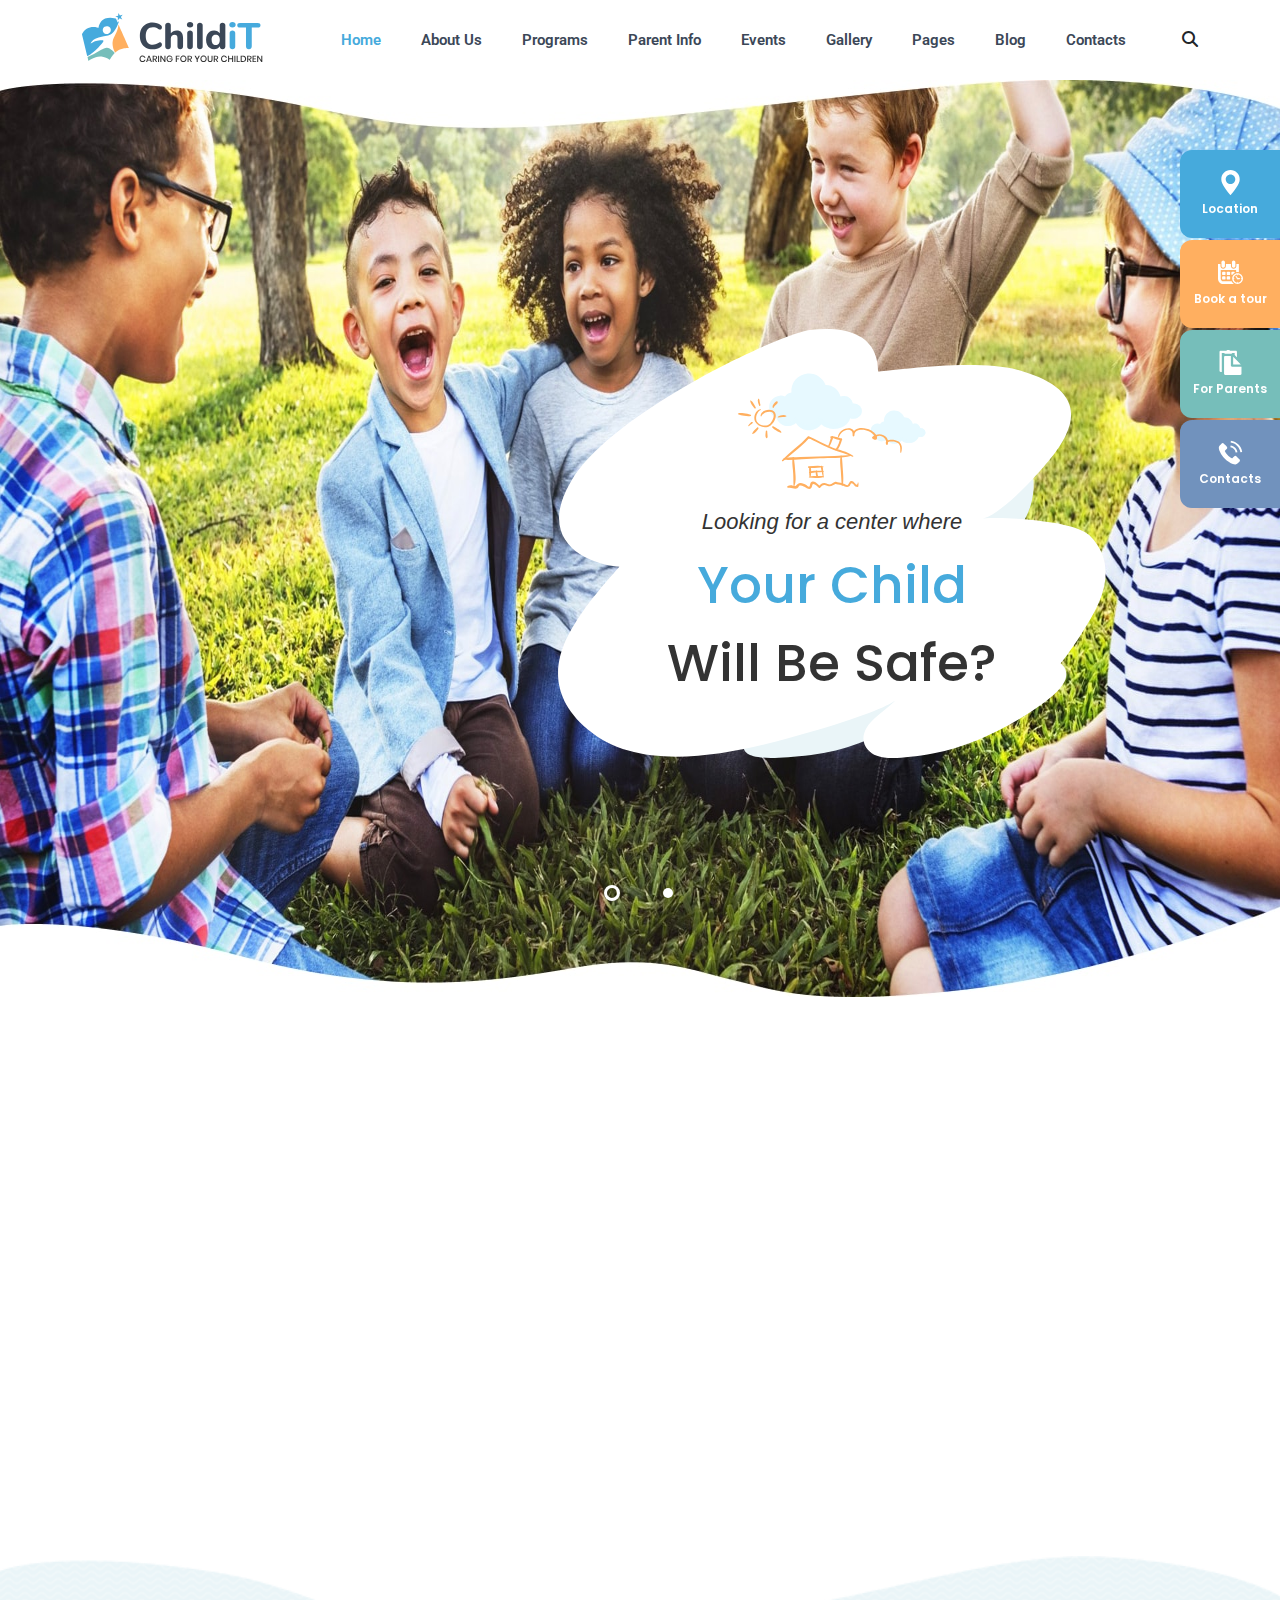
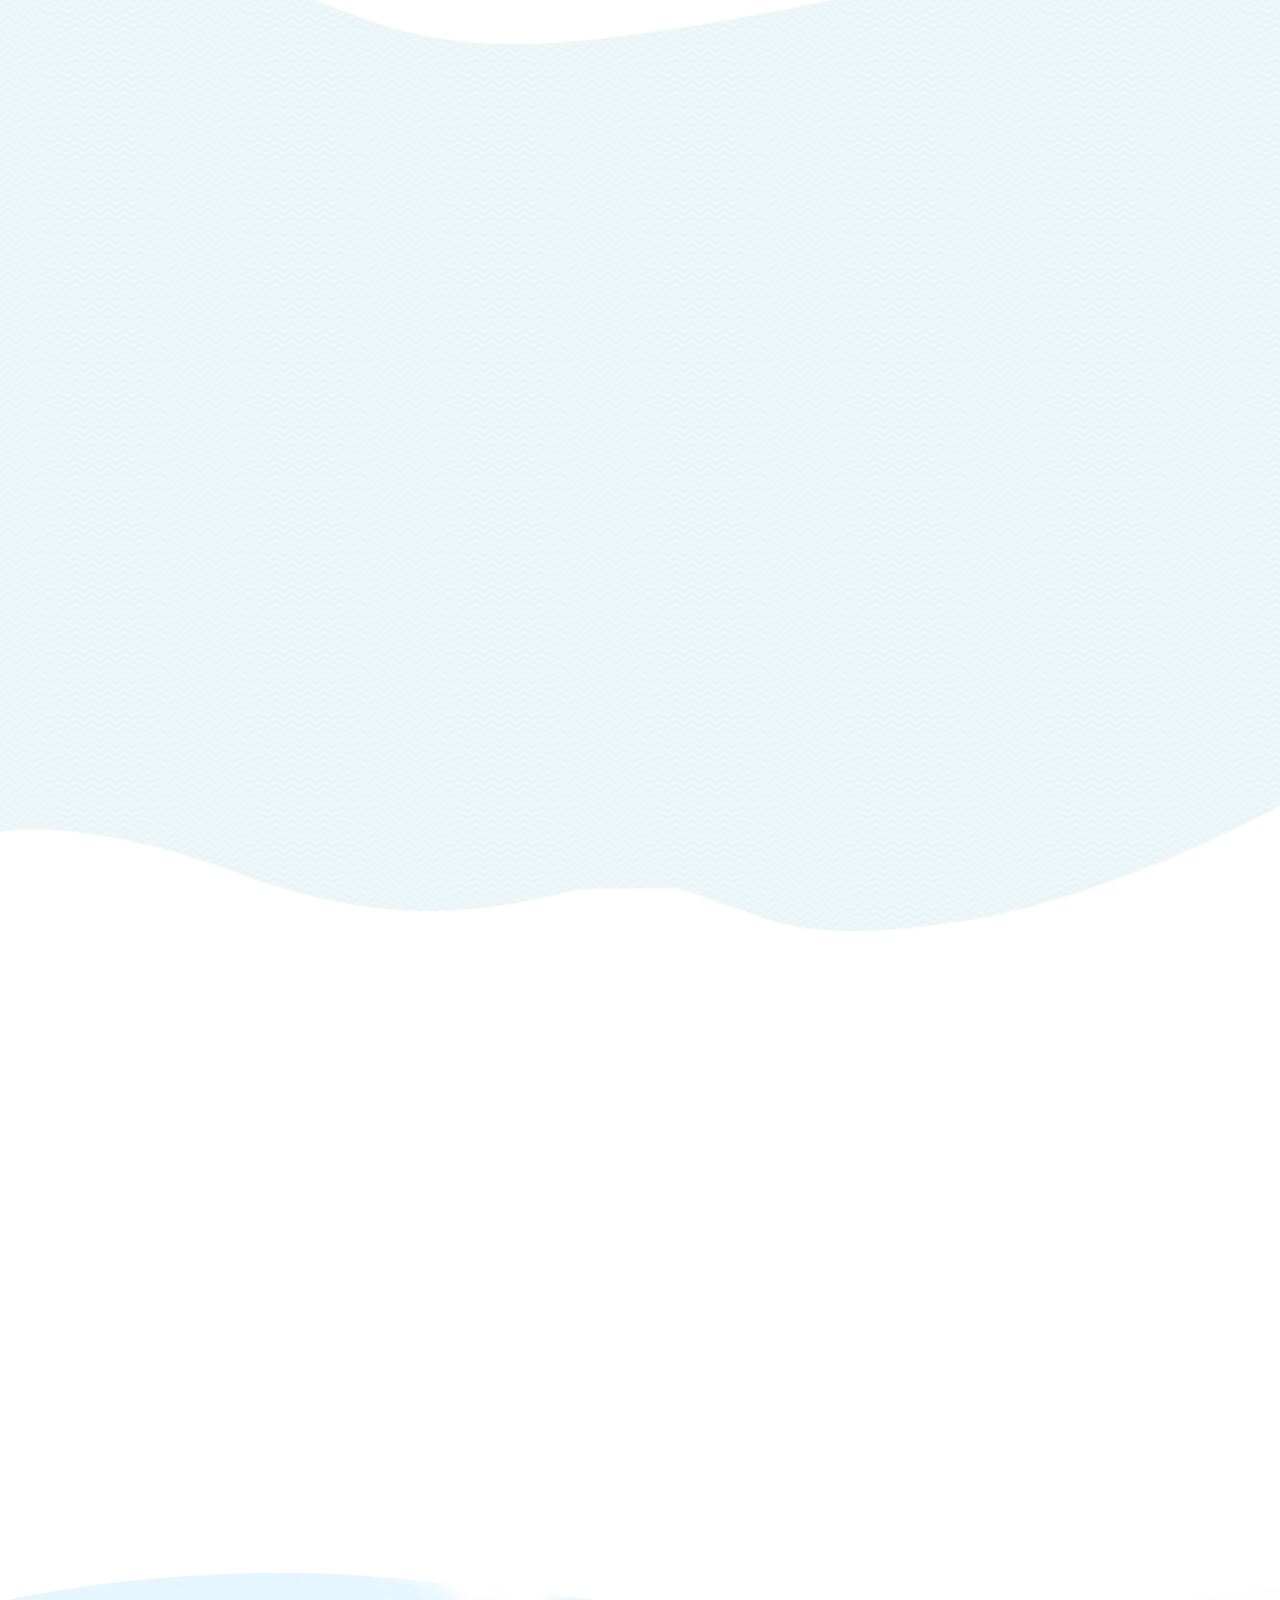
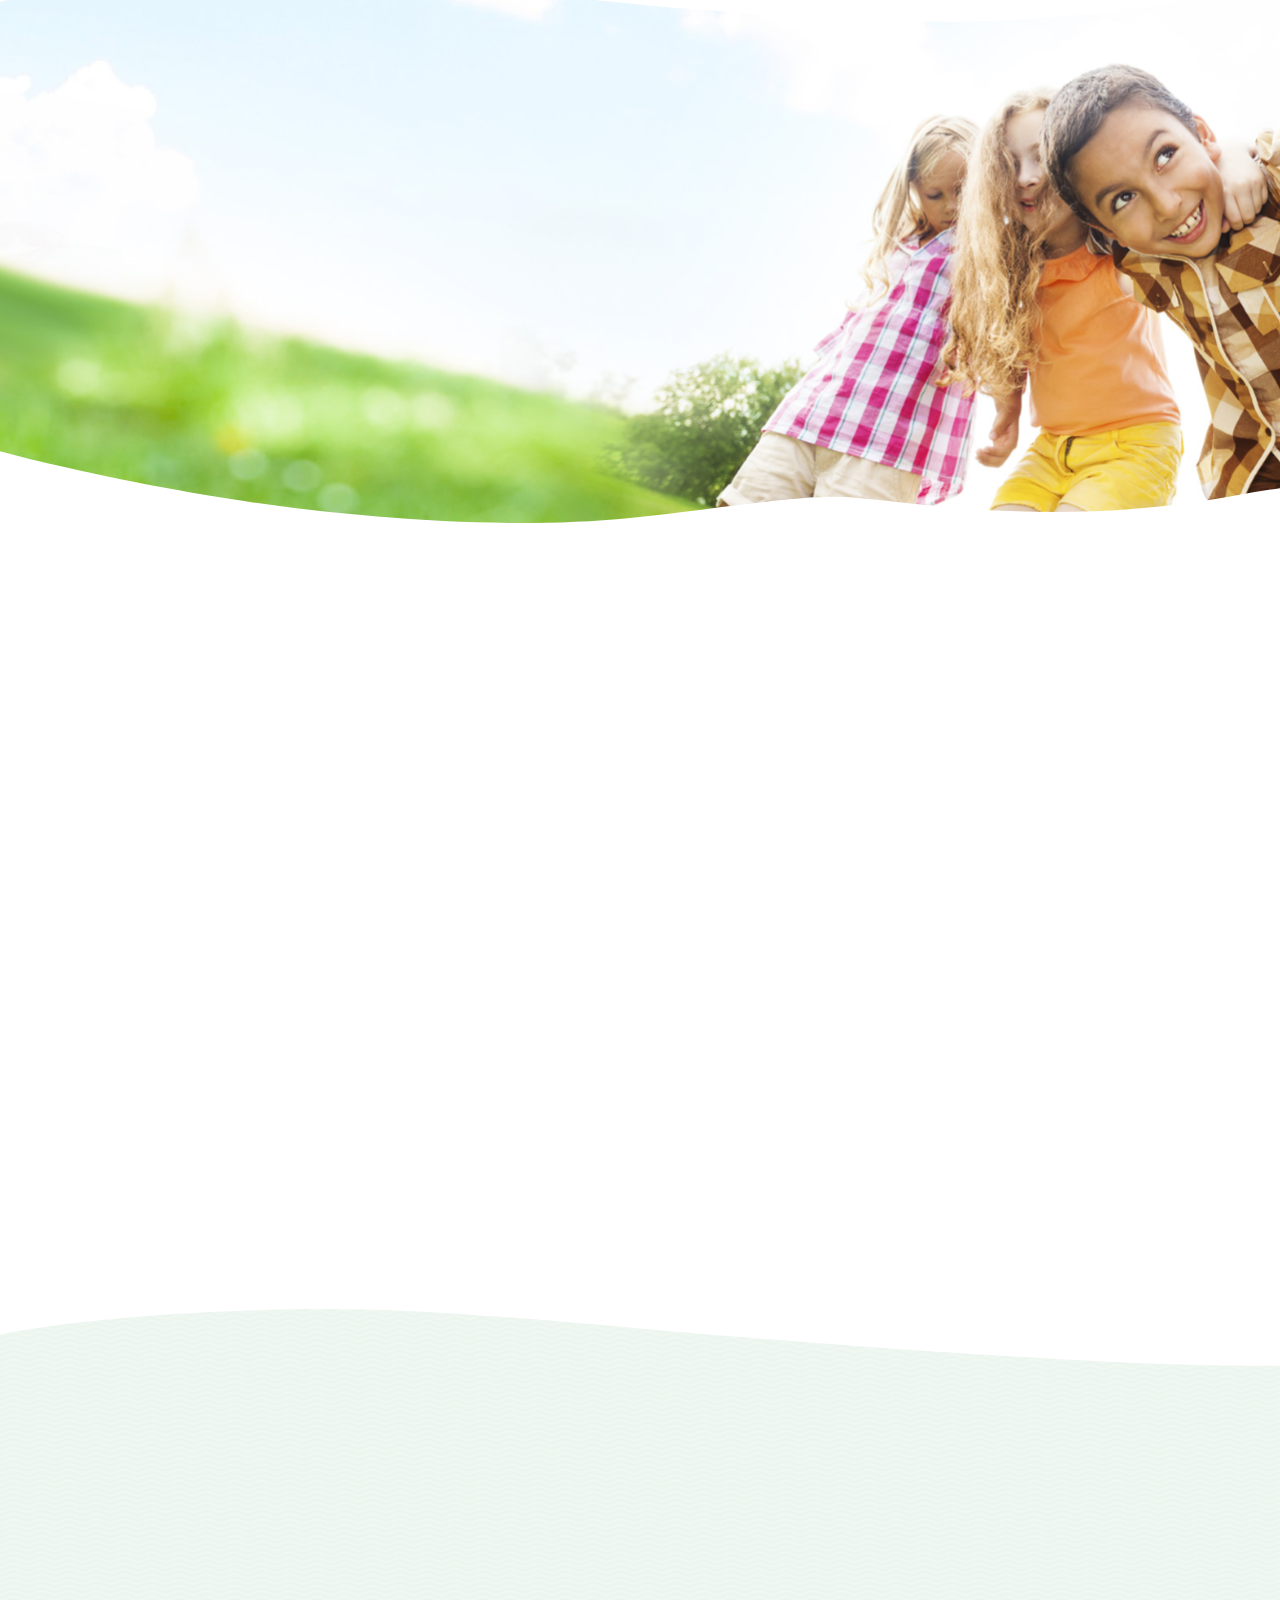
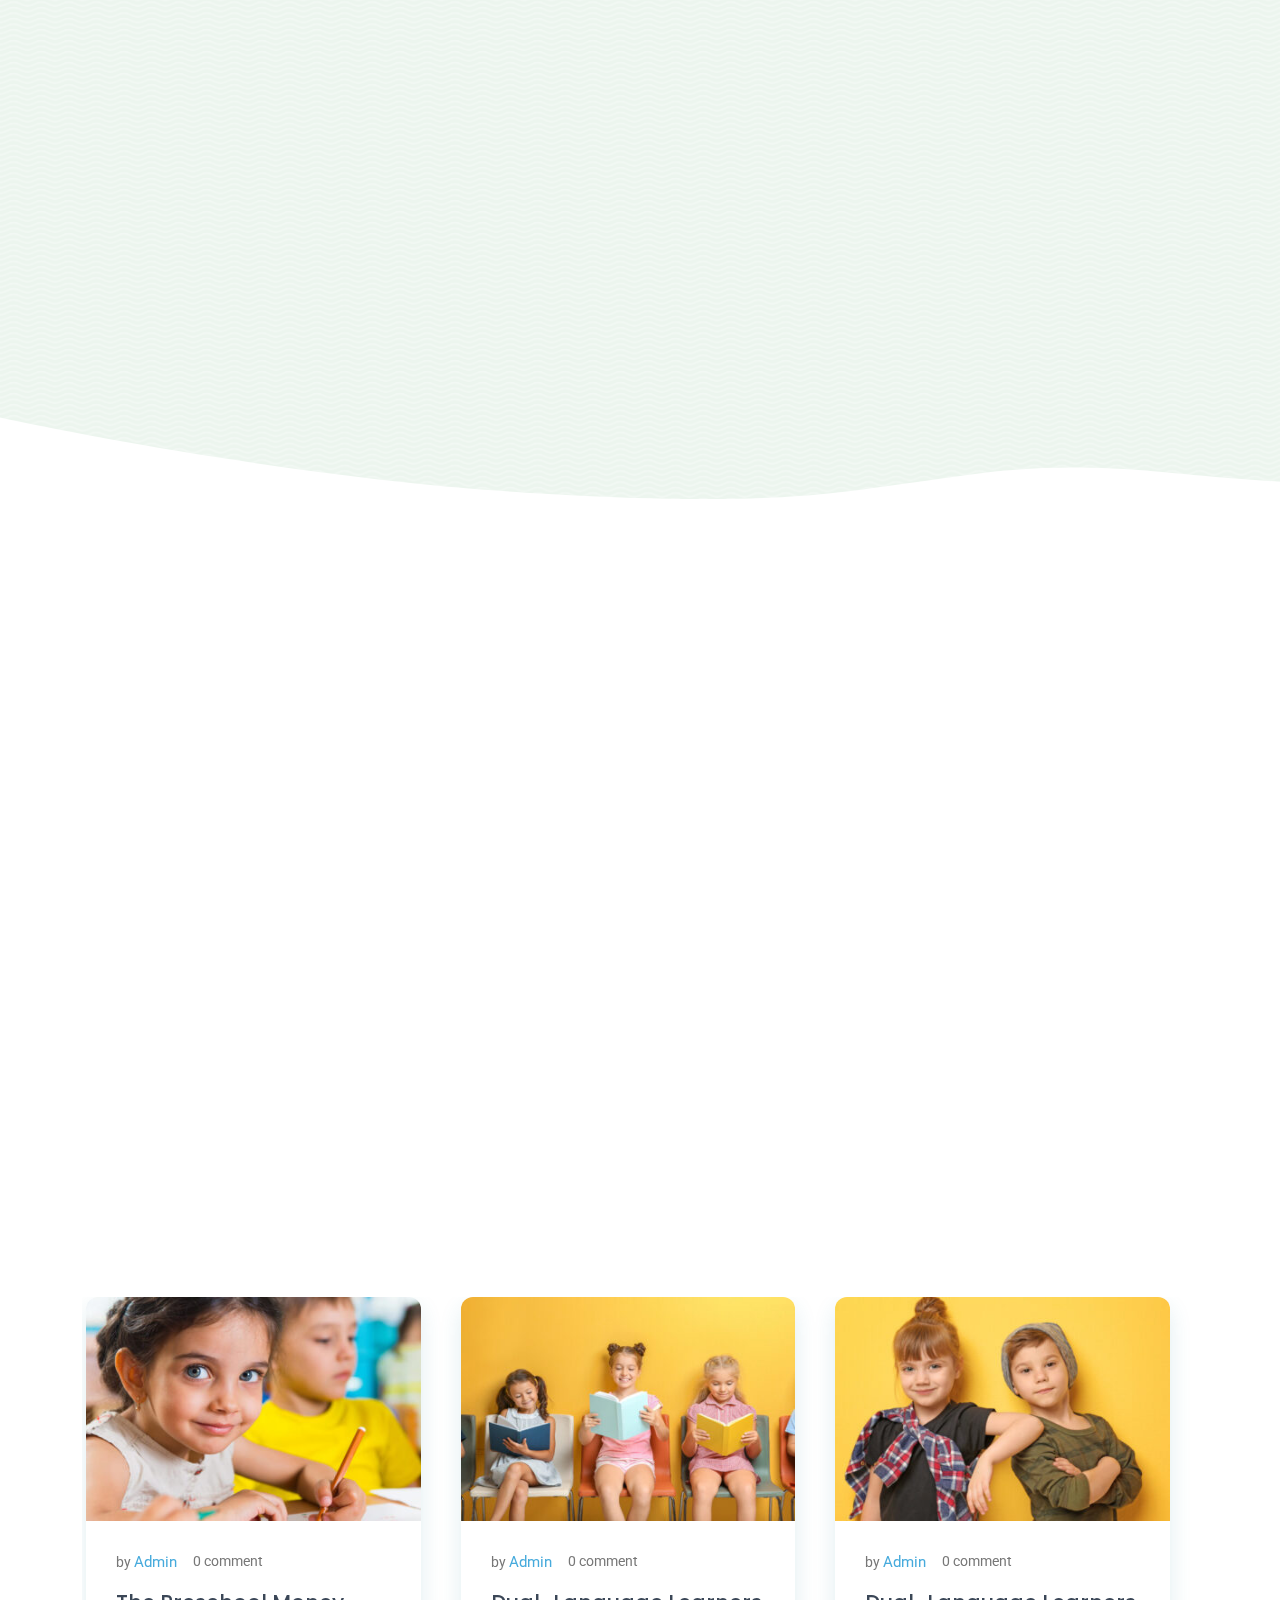
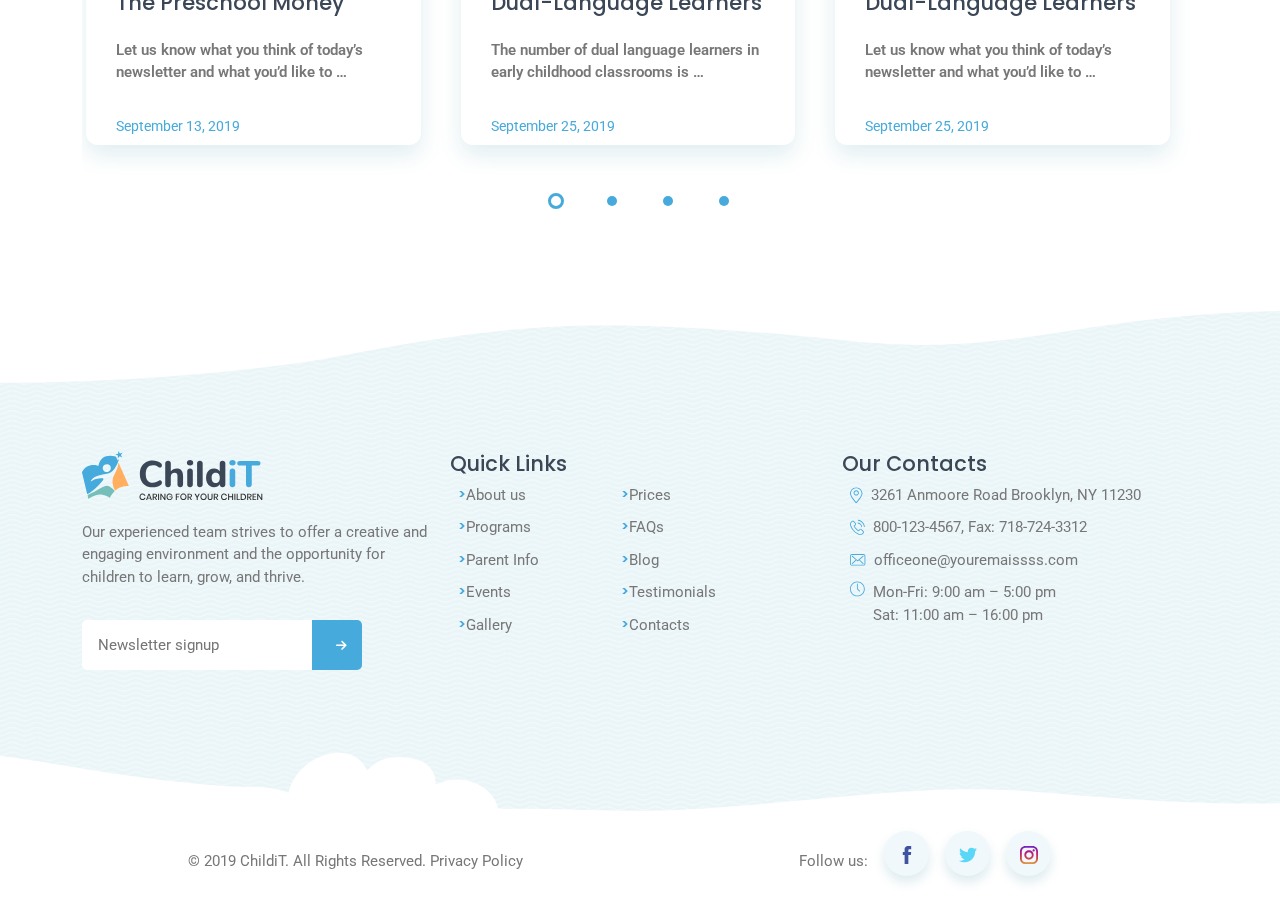
<file: index.html>
<!doctype html>
<html lang="en">
  <head>
    <meta charset="utf-8">
    <meta name="viewport" content="width=device-width, initial-scale=1">
    <title>Bootstrap demo</title>
    <link rel="stylesheet" href="https://cdnjs.cloudflare.com/ajax/libs/font-awesome/6.7.2/css/all.min.css" integrity="sha512-Evv84Mr4kqVGRNSgIGL/F/aIDqQb7xQ2vcrdIwxfjThSH8CSR7PBEakCr51Ck+w+/U6swU2Im1vVX0SVk9ABhg==" crossorigin="anonymous" referrerpolicy="no-referrer" />   
    <link href="https://cdn.jsdelivr.net/npm/bootstrap@5.3.3/dist/css/bootstrap.min.css" rel="stylesheet" integrity="sha384-QWTKZyjpPEjISv5WaRU9OFeRpok6YctnYmDr5pNlyT2bRjXh0JMhjY6hW+ALEwIH" crossorigin="anonymous">
    <link rel="stylesheet" href="./assets/css/animate.css">
    <link rel="stylesheet" href="./assets/css/main.css"> 
</head>
  <body>
    <div class="loading">
    <span class="loader "></span>
    </div>  
    <!-- start of navbar -->
     <nav class="navbar navbar-expand-lg  sticky-top bg-white">
        <div class="container  ">
          
          <a class="navbar-brand " href="#">
            <img src="./assets/img/public/logo.svg" alt="childiT icon">
          </a>
         
          <div class="d-flex">
            <div class="search-section navbar-toggler">
              <i class=" mt-1 fa-solid fa-magnifying-glass search-icon-toggler"></i>
              <div class="search-icon-form-toggler">
                
                <form class="d-flex">
                  <input class="form-control me-2" type="search" placeholder="Search..." aria-label="Search" required>
                  <button class="search-btn">
                    <i class="fa-solid fa-magnifying-glass"></i>
                  </button>
                  
                </form>
              </div>
            </div>
            <button class="navbar-toggler" type="button" data-bs-toggle="collapse" data-bs-target="#offcanvasWithBothOptions" aria-controls="#offcanvasWithBothOptions" aria-expanded="false" aria-label="Toggle navigation" >
              <span class="navbar-toggler-icon"></span>
            </button>
            
        
        </div>
   

        <div class=" offcanvas offcanvas-end nav-offcanvas collapse" data-bs-scroll="true" tabindex="-1" id="offcanvasWithBothOptions" aria-labelledby="offcanvasWithBothOptionsLabel">
          <div class="offcanvas-header">
            <button type="button" class="btn-close" data-bs-dismiss="offcanvas" aria-label="Close"></button>
          </div>
          <div class="offcanvas-body " >
            <div  id="navbarSupportedContent">
              <ul class="navbar-nav ms-auto mb-2 mb-lg-0 me-5 gap-2">
                <li class="nav-item">
                  <a class="nav-link active" aria-current="page" href="#">Home</a>
                </li>
                <li class="nav-item">
                  <a class="nav-link" href="#">About Us</a>
                </li>
                <li class="nav-item">
                  <a class="nav-link " aria-current="page" href="#">Programs</a>
                </li>
                <li class="nav-item">
                  <a class="nav-link " aria-current="page" href="#">Parent Info</a>
                </li>
                <li class="nav-item dropdown  ">
                  <a class="nav-link dropdown-toggle" href="#" role="button" data-bs-toggle="dropdown" aria-expanded="false">
                    Events
                  </a>
                  <ul class="dropdown-menu border-bottom-0 border-end-0 border-start-0">
                    <li><a class="dropdown-item bg-white" href="#">Events</a></li>
                    <li><a class="dropdown-item bg-white" href="#">Event Post</a></li>
  
                  </ul>
                </li>
                <li class="nav-item dropdown">
                  <a class="nav-link dropdown-toggle" href="./gallery.html" role="button" data-bs-toggle="dropdown" aria-expanded="false">
                      Gallery
                  </a>
                  <ul class="dropdown-menu border-bottom-0 border-end-0 border-start-0">
                    <li><a class="dropdown-item bg-white" href="./gallery.html">Gallery Boxed</a></li>
                    <li><a class="dropdown-item bg-white" href="./gallery.html">Gallery full width</a></li>
  
                  </ul>
                </li>
  
                <li class="nav-item dropdown">
                  <a class="nav-link dropdown-toggle" href="#" role="button" data-bs-toggle="dropdown" aria-expanded="false">
                      Pages
                  </a>
                  <ul class="dropdown-menu border-bottom-0 border-end-0 border-start-0">
                    <li><a class="dropdown-item bg-white" href="#">FAQs</a></li>
                    <li><a class="dropdown-item bg-white" href="#">Testimonials</a></li>
                    <li><a class="dropdown-item bg-white" href="#">Prices</a></li>
  
                  </ul>
                </li>
        
                <li class="nav-item dropdown">
                  <a class="nav-link dropdown-toggle" href="#" role="button" data-bs-toggle="dropdown" aria-expanded="false">
                      Blog
                  </a>
                  <ul class="dropdown-menu border-bottom-0 border-end-0 border-start-0">
                    <li><a class="dropdown-item bg-white" href="#">Blog Posts</a></li>
                    <li><a class="dropdown-item bg-white" href="#">Single Post</a></li>
  
                  </ul>
                </li>
                <li class="nav-item">
                  <a class="nav-link " aria-current="page" href="#">Contacts</a>
                </li>
                
              </ul>
              
            </div>
          </div>
        </div>
          <div class="collapse navbar-collapse " id="navbarSupportedContent">
            <ul class="navbar-nav ms-auto mb-2 mb-lg-0 me-5 gap-4">
              <li class="nav-item">
                <a class="nav-link active" aria-current="page" href="#">Home</a>
              </li>
              <li class="nav-item">
                <a class="nav-link" href="#">About Us</a>
              </li>
              <li class="nav-item">
                <a class="nav-link " aria-current="page" href="#">Programs</a>
              </li>
              <li class="nav-item">
                <a class="nav-link " aria-current="page" href="#">Parent Info</a>
              </li>
              <li class="nav-item dropdown">
                <a class="nav-link" href="#" role="button" data-bs-toggle="dropdown" aria-expanded="false">
                  Events
                </a>
                <ul class="dropdown-menu border-bottom-0 border-end-0 border-start-0">
                  <li><a class="dropdown-item bg-white" href="#">Events</a></li>
                  <li><a class="dropdown-item bg-white" href="#">Event Post</a></li>

                </ul>
              </li>
              <li class="nav-item dropdown">
                <a class="nav-link" href="./gallery.html" role="button" data-bs-toggle="dropdown" aria-expanded="false">
                    Gallery
                </a>
                <ul class="dropdown-menu border-bottom-0 border-end-0 border-start-0">
                  <li><a class="dropdown-item bg-white" href="./gallery.html">Gallery Boxed</a></li>
                  <li><a class="dropdown-item bg-white" href="./gallery.html">Gallery full width</a></li>

                </ul>
              </li>

              <li class="nav-item dropdown">
                <a class="nav-link" href="#" role="button" data-bs-toggle="dropdown" aria-expanded="false">
                    Pages
                </a>
                <ul class="dropdown-menu border-bottom-0 border-end-0 border-start-0">
                  <li><a class="dropdown-item bg-white" href="#">FAQs</a></li>
                  <li><a class="dropdown-item bg-white" href="#">Testimonials</a></li>
                  <li><a class="dropdown-item bg-white" href="#">Prices</a></li>

                </ul>
              </li>
      
              <li class="nav-item dropdown">
                <a class="nav-link" href="#" role="button" data-bs-toggle="dropdown" aria-expanded="false">
                    Blog
                </a>
                <ul class="dropdown-menu border-bottom-0 border-end-0 border-start-0">
                  <li><a class="dropdown-item bg-white" href="#">Blog Posts</a></li>
                  <li><a class="dropdown-item bg-white" href="#">Single Post</a></li>

                </ul>
              </li>
              <li class="nav-item">
                <a class="nav-link " aria-current="page" href="#">Contacts</a>
              </li>
              
            </ul>
            <div class="search-section">
              <i class="fa-solid fa-magnifying-glass search-icon"></i>
              <div class="search-icon-form">
                
                <form class="d-flex">
                  <input class="form-control me-2" type="search" placeholder="Search..." aria-label="Search" required>
                  <button class="search-btn">
                    <i class="fa-solid fa-magnifying-glass"></i>
                  </button>
                  
                </form>
              </div>
            </div>
            
          </div>

        </div>
      </nav>
     <!-- end of navbar -->
     <!-- start of quick list -->
      <div class="qiucList">
           <div class="quick-link qlink1 ">
             <div class="quick-link-head">
              <div class="quick-head-img">
              <img src="./assets/img/public/map-marker-white.svg">
              </div>
              <span>Location</span>
             </div>
             <div class="quick-link-item quick-link-item1">
              <div class="inner-quick-item location-img">
                <img src="./assets/img/public/map.png">
              </div>
             </div>
           </div>

           <div class="quick-link qlink2">
            <div class="quick-link-head">
              <div class="quick-head-img">
               <img src="./assets/img/public/calendar-white.svg">
              </div>
             <span>Book a tour</span>
            </div>
            <div class="quick-link-item quick-link-item2">
              <div class="inner-quick-item ">
                <h2>Book a tour</h2>
                <form action="post" >
                  <input class="w-100 mb-2" type="text" name="name"  placeholder="Your name" required>
                  <div class="row">
                     <div class="col-md-6">
                     <input type="email" name="email"  placeholder="Your e-mail" required>
                    </div>
                    <div class="col-md-6">
                      <input type="text" name="phone"  placeholder="Your Phone" required>
                     </div>
                  </div>
                  <input class="w-100 mt-2 mb-3" type="datetime" name="bd"  placeholder="What is your child's birth date?">
                  
                  <label class="w-100  mb-3" >Which care days do you required?</label>
                   
                  <ul class="d-flex w-50 gap-3 flex-wrap">
                    <li>
                        <input type="checkbox" id="Monday" name="Monday" value="Monday">
                        <label for="Monday">Monday</label>
                    </li>
                    <li>
                      <input type="checkbox" id="Thursday" name="Thursday" value="Thursday">
                      <label for="Thursday"> Thursday</label>
                    </li>
                    <li>
                      <input type="checkbox" id="Tuesday" name="Tuesday" value="Tuesday">
                      <label for="Tuesday"> Tuesday</label>
                    </li>
                    <li>
                    <input type="checkbox" id="Friday" name="Friday" value="Friday">
                    <label for="Friday"> Friday</label>
                  </li>
                    <li>
                      <input type="checkbox" id="Wednsday" name="Wednsday" value="Wednsday">
                      <label for="Wednsday">Wednsday</label>
                  </li>
                  <li>
                    <input type="checkbox" id="Saturday" name="Saturday" value="Saturday">
                    <label for="Saturday"> Saturday</label>
                  </li>
                  
                   
                  </ul>

                  
                 
                  <input class="w-100 mb-3" type="datetime" name="startDate"  placeholder="Desired Start Date">
                  <button type="submit"> Submit <i class="fa-solid fa-arrow-right"></i> </button>
                </form>
              </div>
             </div>
          </div>


          <div class="quick-link qlink3">
            <div class="quick-link-head ">
              <div class="quick-head-img">
               <img src="./assets/img/public/paper-white.svg">
              </div>
             <span>For Parents</span>
            </div>
            <div class="quick-link-item quick-link-item3">
              <div class="inner-quick-item">
              <h2>For Parents</h2>
              <ul class="contactUl d-flex flex-column flex-wrap ps-2 ">
                <li class="d-flex gap-3 align-items-center justify-content-between">
                  <div class="d-flex gap-3 justify-content-center">
                    <img src="./assets/img/public/handbook.svg" alt="handbook" >
                    <p>Parent Handbook (246 Kb)</p>
                  </div>
                   <a href="#">
                    <img src="./assets/img/public/pdf-ico.svg" alt="pdf icon" >
                    <span>download</span>
                   </a>
                </li>
                <li class="d-flex gap-3 align-items-center justify-content-between">
                  <div class="d-flex gap-3 justify-content-center">
                  <img src="./assets/img/public/checklist.svg" alt="checklist" >
                  <p>Child Care Checklist (95 KB)</p>
                  </div>
                  <a href="#">
                    <img src="./assets/img/public/pdf-ico.svg" alt="pdf icon" >
                    <span>download</span>
                  </a>
                 
                </li>
                <li class="d-flex gap-3 align-items-center justify-content-between">
                  <div class="d-flex gap-3 justify-content-center">
                  <img src="./assets/img/public/paper-form.svg" alt="paper-form" >
                  <p>Agreement Form (94 KB)</p>
                  </div>
                  <a href="#">
                    <img src="./assets/img/public/pdf-ico.svg" alt="pdf icon" >
                    <span>download</span>
                  </a>
               
                </li>
                <li class="d-flex gap-3 align-items-center justify-content-between">
                  <div class="d-flex gap-3 justify-content-center">
                  <img src="./assets/img/public/billing.svg" alt="billing" >
                  <p>Monthly Billing Chart (95 KB)</p>
                  </div>
                  <a href="#">
                    <img src="./assets/img/public/pdf-ico.svg" alt="pdf icon" >
                    <span>download</span>
                  </a>
                
                </li>
                
              </ul>
            </div>
            </div>
          </div>

          <div class="quick-link qlink4">
            <div class="quick-link-head">
              <div class="quick-head-img">
                <img src="./assets/img/public/phone-white.svg">
              </div>
             <span>Contacts</span>
            </div>
            <div class="quick-link-item quick-link-item4">
              <div class="inner-quick-item">
              <h2>Our Contacts</h2>
              <ul class="contactUl d-flex flex-column flex-wrap ps-2 ">
                <li class="d-flex gap-2">
                  <img src="./assets/img/public/map-marker-small.svg" alt="marker" >
                   <a href="#">3261 Anmoore Road Brooklyn, NY 11230</a>
                </li>
                <li class="d-flex gap-2">
                  <img src="./assets/img/public/call.svg" alt="call" >
                  <a href="#">800-123-4567, Fax: 718-724-3312</a>
                </li>
                <li class="d-flex gap-2">
                  <img src="./assets/img/public/envelope.svg" alt="envelope" >
                  <a href="#">officeone@youremaissss.com</a>
                </li>
                <li class="d-flex gap-2 align-items-start">
                  <img src="./assets/img/public/clock.svg" alt="clock" >
                  <span>Mon-Fri: 9:00 am – 5:00 pm</span>
                </li>
                
              </ul>
            </div>
            </div>
          </div>
      </div>
     <!-- end of quick list -->
     <!-- start of hedrer-->
    <header  >
      <div id="carouselExampleIndicators" class="carousel slide carousel-fade" data-bs-ride="carousel" data-bs-interval="2500" >
        <div class="carousel-indicators">
          <button  type="button" data-bs-target="#carouselExampleIndicators" data-bs-slide-to="0" class="active " aria-current="true" aria-label="Slide 1"></button>
          <button type="button" data-bs-target="#carouselExampleIndicators" data-bs-slide-to="1" aria-label="Slide 2" ></button>
        </div>
        <div class="carousel-inner  ">
          <div class="carousel-item active w-100">
            <img src="./assets/img/public/main-slider-1-min.jpg" class="d-block slider-bg-img w-100" alt="first slider img">
           
              <div class="cloud-img-div carousel-caption d-block   " >
                <img class="cloud-img" src="./assets/img/public/main-slider-rect.svg" alt="cloud">
                <div class="cloud-content d-flex flex-column gap-2 align-items-center justify-content-center ">
                  <div class="home-icon-div">
                    <img class="home-icon " src="./assets/img/public/slider-ico1.svg" alt="home icon">
                  </div>
                  <span class="slider-span ">Looking for a center where</span>
                  <p class="slider-p "><span>Your Child</span><br> Will Be Safe?</p>
                </div>
              </div>
    
          </div>
          <div class="carousel-item w-100">
            <img src="./assets/img/public/main-slider-2-min.jpg" class="d-block slider-bg-img w-100" alt="first slider img">
           
              <div class="cloud-img-div carousel-caption d-block   " >
                <img class="cloud-img" src="./assets/img/public/main-slider-rect.svg" alt="cloud">
                <div class="cloud-content d-flex flex-column gap-2 align-items-center justify-content-center ">
                  <div class="home-icon-div s">
                    <img class="home-icon" src="./assets/img/public/slider-ico-2.svg" alt="airplan icon">
                  </div>
                  <span class="slider-span ">Where Fun Happens!</span>
                  <p class="slider-p "><span>Educating</span><br> Your Children</p>
                </div>
              </div>
          </div>

        </div>

      </div>
    </header>
     <!-- end of hedrer-->  
    <!-- start of theCenter -------------------------------------- -->
     <section class="theCenter py-1">
      <div class="container-md">
          <div class="row theCenter-row g-5 align-items-center justify-content-center  m-0 ">
            <div class="d-flex align-items-center col-6 theCenter-img wow bounceInLeft " data-wow-duration="2s">
                <svg viewBox="0 0 526 502" fill="none" xmlns="http://www.w3.org/2000/svg" xmlns:xlink="http://www.w3.org/1999/xlink">
                <mask id="img1" maskUnits="userSpaceOnUse" x="0" y="0" width="526" height="502">
                    <path d="M51 8.49999C125.8 -21.9 276.833 39.8333 343 74.5C288.5 32.5 323 18.5 347 20.5C371 22.5 432.5 44.5 467.5 68C495.5 86.8 491.167 99.8333 485.5 104C489.333 108.333 499.7 121.5 510.5 139.5C524 162 532.5 183.5 517 210C504.6 231.2 446.833 231.833 421 229.5C419.667 229.5 422.4 233.9 444 251.5C471 273.5 495.5 299.5 493.5 330.5C491.9 355.3 436.833 363.833 409.5 365C410.5 368.5 409.8 376.9 399 382.5C388.2 388.1 355.833 387.5 341 386.5C364.167 399 410.3 428.9 409.5 448.5C408.5 473 386.5 492 344 488C301.5 484 238 444.5 250 452.5C262 460.5 280 481.5 271.5 492C263 502.5 236 504.5 216.5 496C197 487.5 81.5 440.5 67.5 397.5C53.5 354.5 83.5 367 81.5 359.5C79.5 352 53 346.5 25.5 293C3.50001 250.2 34.5 226.5 58 224.5C54.8333 224.5 40.3 217.8 23.5 191C6.7 164.2 25.8333 142.5 37.5 135C35.5 133.167 30.6 128.6 27 125C22.5 120.5 -42.5 46.5 51 8.49999Z" fill="#C4C4C4"></path>
                </mask>
                <g mask="url(#img1)">
                    <rect y="-13" width="750" height="523" fill="url(#pattern43)"></rect>
                </g>
                <defs>
                    <pattern id="pattern43" patternContentUnits="objectBoundingBox" width="1" height="1">
                        <use xlink:href="#for-img43" transform="scale(0.00133333 0.00191205)"></use>
                    </pattern>
                    <image id="for-img43" width="750" height="523" xlink:href="https://smartdata.tonytemplates.com/childit/wp-content/uploads/2019/09/svg-block-1.jpg"></image>
                </defs>
            </svg> 
            </div>
            <div class="col-6  d-flex flex-column gap-3 theCenter-content" >
              <span class="theCenter-span wow bounceInUp " data-wow-duration="2s">Where work and play come together</span>
              <h2 class="theCenter-h2 wow bounceInUp " data-wow-duration="2.7s"><span>The Center</span> for Early <br>Childhood Education</h2>
              <p class="theCenter-p wow bounceInUp " data-wow-duration="2.8s">We provide an innovative, nurturing and stimulating environment where children develop independence, confidence and a positive sense of self and the world around them. Our curriculum is designed to involve children in experiences that enhance language, literacy, music, movement, art and socialization. Through play, all areas of development are fostered.</p>
              <a href="#" class="theCenter-a wow bounceInUp " data-wow-duration="3s">read more <i class="fa-solid fa-arrow-right ps-2 "></i></a>
              
            </div>
        
          </div>
      
      </div>
     </section>
     <!-- end of theCenter -------------------------------------- -->

     <!-- Start of EducationalPrograms  -------------------------------------- -->
        <section class="EducationalPrograms ">
          <div class="container d-flex flex-column align-items-center justify-content-center">
            <div class="EducationalPrograms-content  ">
              <span class="EducationalPrograms-span wow bounceInUp " data-wow-duration="3s">We are dedicated to the care and education</span>
              <h2 class="EducationalPrograms-h2 wow bounceInUp " data-wow-duration="2.7s">Our Educational Programs</h2>
              <p class="EducationalPrograms-p wow bounceInUp " data-wow-duration="3s">Our exclusive curricula, combined with our own digital lesson planning tool, enable teachers to create personalized learning experiences, appropriate to every age group.</p>
            </div>

          </div>
          <!-- -->
          <div class="container py-3">
          <div id="EducationalProgramsCarousel" class="carousel slide   w-100 wow bounceInUp " data-bs-ride="carousel" data-wow-duration="3.5s" data-bs-interval="2500" >
            <div class="carousel-indicators">
              <button  type="button" data-bs-target="#EducationalProgramsCarousel" data-bs-slide-to="0" class="active " aria-current="true" aria-label="Slide 1"></button>
              <button type="button" data-bs-target="#EducationalProgramsCarousel" data-bs-slide-to="1" aria-label="Slide 2" ></button>
              <button type="button" data-bs-target="#EducationalProgramsCarousel" data-bs-slide-to="2" aria-label="Slide 3" ></button>
              <button type="button" data-bs-target="#EducationalProgramsCarousel" data-bs-slide-to="3" aria-label="Slide 4" ></button>
            </div>
            <div class="carousel-inner  w-100 ">
              <div class="carousel-item   active w-100 ">
            
              <div class="row px-3 first-item d-flex justify-content-center w-100">
               
                  <div class="col infants-div p-0">
                    <div class="EducationalPrograms-img">
                      <img src="./assets/img/EducationalPrograms/infans1.jpg" alt="infants baby">
                      <div class="over-img">
                          <div class="over-img-content ">
                            <p class="over-img-title ">Energy. Exitement. Motion. These are the qualities that define a toddler and they are used in this program to power positive learning experiences. </p>
                            <div class="over-img-animated">
                            <p class="over-img-details"><span>Enrollment:</span>10</p>
                            <p class="over-img-details pb-2"><span>Staff Ratio: </span>1 to 5</p>
                            <a href="#" class="over-img-a" >book a tour <i class="fa-solid fa-arrow-right ps-2 "></i></a>
                            </div>
                          </div>

                      </div>
                    </div>
                    <div class="EducationalPrograms-title ">
                      <p class=" d-flex align-items-center justify-content-between gap-2">
                        Infants
                        <span class="infants-age">3-12</span>
                        <span class="old">Months</span>
                      </p>
                    </div>
                  </div>
                
                
                  <div class="col toddler-div p-0">
                    <div class="EducationalPrograms-img">
                      <img src="./assets/img/EducationalPrograms/toddler-1.jpg" alt="toddler baby">
                      <div class="over-img">
                          <div class="over-img-content ">
                            <p class="over-img-title ">Energy. Exitement. Motion. These are the qualities that define a toddler and they are used in this program to power positive learning experiences. </p>
                            <div class="over-img-animated">
                            <p class="over-img-details"><span>Enrollment:</span>10</p>
                            <p class="over-img-details pb-2"><span>Staff Ratio: </span>1 to 5</p>
                            <a href="#" class="over-img-a" >book a tour <i class="fa-solid fa-arrow-right ps-2 "></i></a>
                            </div>
                          </div>

                      </div>
                    </div>
                    <div class="EducationalPrograms-title ">
                      <p class=" d-flex align-items-center justify-content-between gap-2">
                        Toddler
                        <span class="toddler-age">1-3</span>
                        <span class="old">Months</span>
                      </p>
                    </div>
                  </div>
                
                
                 
                    <div class="col preschool-div p-0">
                      <div class="EducationalPrograms-img">
                        <img src="./assets/img/EducationalPrograms/preschool1.jpg" alt="preschool baby">
                        <div class="over-img">
                            <div class="over-img-content ">
                              <p class="over-img-title ">Students will receive traditional education in science, engineering, the arts, and math and will be tracked academically and socially through continuous assessments. </p>
                              <div class="over-img-animated">
                              <p class="over-img-details"><span>Enrollment:</span>12</p>
                              <p class="over-img-details pb-2"><span>Staff Ratio: </span>1 to 5</p>
                              <a href="#" class="over-img-a" >book a tour <i class="fa-solid fa-arrow-right ps-2 "></i></a>
                              </div>
                            </div>
  
                        </div>
                      </div>
                      <div class="EducationalPrograms-title ">
                        <p class=" d-flex align-items-center justify-content-between gap-2">
                          Preschool
                          <span class="preschool-age">3-4</span>
                          <span class="old">Years</span>
                        </p>
                      </div>
                    </div>
                  
                
              </div>
              </div>

               <div class="carousel-item    w-100">
                 <div class="row px-1 second-item d-flex justify-content-center w-100">

                 
                 
                    <div class="col toddler-div p-0">
                      <div class="EducationalPrograms-img">
                        <img src="./assets/img/EducationalPrograms/toddler-1.jpg" alt="toddler baby">
                        <div class="over-img">
                            <div class="over-img-content ">
                              <p class="over-img-title ">Energy. Exitement. Motion. These are the qualities that define a toddler and they are used in this program to power positive learning experiences. </p>
                              <div class="over-img-animated">
                              <p class="over-img-details"><span>Enrollment:</span>10</p>
                              <p class="over-img-details pb-2"><span>Staff Ratio: </span>1 to 5</p>
                              <a href="#" class="over-img-a" >book a tour <i class="fa-solid fa-arrow-right ps-2 "></i></a>
                              </div>
                            </div>
  
                        </div>
                      </div>
                      <div class="EducationalPrograms-title ">
                        <p class=" d-flex align-items-center justify-content-between gap-2">
                          Toddler
                          <span class="toddler-age">1-3</span>
                          <span class="old">Months</span>
                        </p>
                      </div>
                    </div>
                 
                   
                      <div class="col preschool-div p-0">
                        <div class="EducationalPrograms-img">
                          <img src="./assets/img/EducationalPrograms/preschool1.jpg" alt="preschool baby">
                          <div class="over-img">
                              <div class="over-img-content ">
                                <p class="over-img-title ">Students will receive traditional education in science, engineering, the arts, and math and will be tracked academically and socially through continuous assessments. </p>
                                <div class="over-img-animated">
                                <p class="over-img-details"><span>Enrollment:</span>12</p>
                                <p class="over-img-details pb-2"><span>Staff Ratio: </span>1 to 5</p>
                                <a href="#" class="over-img-a" >book a tour <i class="fa-solid fa-arrow-right ps-2 "></i></a>
                                </div>
                              </div>
    
                          </div>
                        </div>
                        <div class="EducationalPrograms-title ">
                          <p class=" d-flex align-items-center justify-content-between gap-2">
                            Preschool
                            <span class="preschool-age">3-4</span>
                            <span class="old">Years</span>
                          </p>
                        </div>
                      </div>
                    
                  
                 
                    <div class="col preKindergarten-div p-0">
                      <div class="EducationalPrograms-img">
                        <img src="./assets/img/EducationalPrograms/toddler2.jpg" alt="preKindergarten baby">
                        <div class="over-img">
                            <div class="over-img-content ">
                              <p class="over-img-title ">This program preps your child with lessons in forming and maintaining a positive attitude towards independent learning, and mastering gross as well as fine motor skills. </p>
                              <div class="over-img-animated">
                              <p class="over-img-details"><span>Enrollment:</span>12</p>
                              <p class="over-img-details pb-2"><span>Staff Ratio: </span>1 to 5</p>
                              <a href="#" class="over-img-a" >book a tour <i class="fa-solid fa-arrow-right ps-2 "></i></a>
                              </div>
                            </div>
  
                        </div>
                      </div>
                      <div class="EducationalPrograms-title Pre-Kindergarten ">
                        <p class="  d-flex align-items-center justify-content-center gap-3">
                          Pre-<br>Kindergarten
                          <span class="preKindergarten-age">1-3</span>
                          <span class="old">Years</span>
                        </p>
                      </div>
                    </div>
                 </div> 
                </div>
            

              <div  class="carousel-item ">
                 
                <div class="row px-3 third-item d-flex justify-content-center w-100">
                  
                      <div class="col preschool-div  p-0">
                        <div class="EducationalPrograms-img">
                          <img src="./assets/img/EducationalPrograms/preschool1.jpg" alt="preschool baby">
                          <div class="over-img">
                              <div class="over-img-content ">
                                <p class="over-img-title ">Students will receive traditional education in science, engineering, the arts, and math and will be tracked academically and socially through continuous assessments. </p>
                                <div class="over-img-animated">
                                <p class="over-img-details"><span>Enrollment:</span>12</p>
                                <p class="over-img-details pb-2"><span>Staff Ratio: </span>1 to 5</p>
                                <a href="#" class="over-img-a" >book a tour <i class="fa-solid fa-arrow-right ps-2 "></i></a>
                                </div>
                              </div>
    
                          </div>
                        </div>
                        <div class="EducationalPrograms-title ">
                          <p class=" d-flex align-items-center justify-content-between gap-2">
                            Preschool
                            <span class="preschool-age">3-4</span>
                            <span class="old">Years</span>
                          </p>
                        </div>
                      </div>
                    
                 
                    <div class="col preKindergarten-div  p-0">
                      <div class="EducationalPrograms-img">
                        <img src="./assets/img/EducationalPrograms/toddler2.jpg" alt="preKindergarten baby">
                        <div class="over-img">
                            <div class="over-img-content ">
                              <p class="over-img-title ">This program preps your child with lessons in forming and maintaining a positive attitude towards independent learning, and mastering gross as well as fine motor skills. </p>
                              <div class="over-img-animated">
                              <p class="over-img-details"><span>Enrollment:</span>12</p>
                              <p class="over-img-details pb-2"><span>Staff Ratio: </span>1 to 5</p>
                              <a href="#" class="over-img-a" >book a tour <i class="fa-solid fa-arrow-right ps-2 "></i></a>
                              </div>
                            </div>
  
                        </div>
                      </div>
                      <div class="EducationalPrograms-title Pre-Kindergarten">
                        <p class="  d-flex align-items-center justify-content-center gap-3">
                          Pre-<br>Kindergarten
                          <span class="preKindergarten-age">1-3</span>
                          <span class="old">Years</span>
                        </p>
                      </div>
                    </div>
                  
                  
                    <div class="infants-div col  p-0">
                      <div class="EducationalPrograms-img">
                        <img src="./assets/img/EducationalPrograms/infans1.jpg" alt="infants baby">
                        <div class="over-img">
                            <div class="over-img-content ">
                              <p class="over-img-title ">Energy. Exitement. Motion. These are the qualities that define a toddler and they are used in this program to power positive learning experiences. </p>
                              <div class="over-img-animated">
                              <p class="over-img-details"><span>Enrollment:</span>10</p>
                              <p class="over-img-details pb-2"><span>Staff Ratio: </span>1 to 5</p>
                              <a href="#" class="over-img-a" >book a tour <i class="fa-solid fa-arrow-right ps-2 "></i></a>
                              </div>
                            </div>
  
                        </div>
                      </div>
                      <div class="EducationalPrograms-title ">
                        <p class=" d-flex align-items-center justify-content-between gap-2">
                          Infants
                          <span class="infants-age">3-12</span>
                          <span class="old">Months</span>
                        </p>
                      </div>
                    </div>
                  
              </div>
            </div>
             
             <div class="carousel-item  ">
                 
              <div class="row px-3 forth-item d-flex justify-content-center w-100">  
                  
                 
                    <div class="col preKindergarten-div p-0">
                      <div class="EducationalPrograms-img">
                        <img src="./assets/img/EducationalPrograms/toddler2.jpg" alt="preKindergarten baby">
                        <div class="over-img">
                            <div class="over-img-content ">
                              <p class="over-img-title ">This program preps your child with lessons in forming and maintaining a positive attitude towards independent learning, and mastering gross as well as fine motor skills. </p>
                              <div class="over-img-animated">
                              <p class="over-img-details"><span>Enrollment:</span>12</p>
                              <p class="over-img-details pb-2"><span>Staff Ratio: </span>1 to 5</p>
                              <a href="#" class="over-img-a" >book a tour <i class="fa-solid fa-arrow-right ps-2 "></i></a>
                              </div>
                            </div>
  
                        </div>
                      </div>
                      <div class="EducationalPrograms-title Pre-Kindergarten">
                        <p class="  d-flex align-items-center justify-content-center gap-3">
                          Pre-<br>Kindergarten
                          <span class="preKindergarten-age">1-3</span>
                          <span class="old">Years</span>
                        </p>
                      </div>
                    </div>
                  
                
                    <div class="col infants-div  p-0">
                      <div class="EducationalPrograms-img">
                        <img src="./assets/img/EducationalPrograms/infans1.jpg" alt="infants baby">
                        <div class="over-img">
                            <div class="over-img-content ">
                              <p class="over-img-title ">Energy. Exitement. Motion. These are the qualities that define a toddler and they are used in this program to power positive learning experiences. </p>
                              <div class="over-img-animated">
                              <p class="over-img-details"><span>Enrollment:</span>10</p>
                              <p class="over-img-details pb-2"><span>Staff Ratio: </span>1 to 5</p>
                              <a href="#" class="over-img-a" >book a tour <i class="fa-solid fa-arrow-right ps-2 "></i></a>
                              </div>
                            </div>
  
                        </div>
                      </div>
                      <div class="EducationalPrograms-title ">
                        <p class=" d-flex align-items-center justify-content-between gap-2">
                          Infants
                          <span class="infants-age">3-12</span>
                          <span class="old">Months</span>
                        </p>
                      </div>
                    </div>
                  

                
                    <div class="col toddler-div  p-0">
                      <div class="EducationalPrograms-img">
                        <img src="./assets/img/EducationalPrograms/toddler-1.jpg" alt="toddler baby">
                        <div class="over-img">
                            <div class="over-img-content ">
                              <p class="over-img-title ">Energy. Exitement. Motion. These are the qualities that define a toddler and they are used in this program to power positive learning experiences. </p>
                              <div class="over-img-animated">
                              <p class="over-img-details"><span>Enrollment:</span>10</p>
                              <p class="over-img-details pb-2"><span>Staff Ratio: </span>1 to 5</p>
                              <a href="#" class="over-img-a" >book a tour <i class="fa-solid fa-arrow-right ps-2 "></i></a>
                              </div>
                            </div>
  
                        </div>
                      </div>
                      <div class="EducationalPrograms-title ">
                        <p class=" d-flex align-items-center justify-content-between gap-2">
                          Toddler
                          <span class="toddler-age">1-3</span>
                          <span class="old">Months</span>
                        </p>
                      </div>
                    </div>
                  </div>
              </div>  



              </div>
              

            </div>
           </div>
          </div>

        </section>
     <!-- End of EducationalPrograms  -------------------------------------- -->
      
     <!-- start of Elements of Learning -->
           <section class="ElementsofLearning my-5 py-5">
            <div class="container">
              <div class="row row-gap-5 justify-content-between">
                <div class="col-lg-6 col-md-12 wow bounceInLeft " data-wow-duration="2s">
                  <div class="d-flex flex-column gap-3 ElementsofLearning-left-div">
                  <span class="theCenter-span ">We provide the main activities</span>
                  <h2 class="theCenter-h2 "><span>Elements</span> of Learning. <br>Committed to Excellence</h2>
                  <p class="theCenter-p ">Our curriculum is based on the research of the most renowned education experts. Designed by our education team, it’s created to support these important early years, to inspire children to be bold explorers today and joyful, confident learners for life.<br><br>We believe that children learn best through play and are inspired by child based learning. We have several different areas of play in each of our groups.</p>
                  <a href="#" class="theCenter-a ">read more <i class="fa-solid fa-arrow-right ps-2 "></i></a>
                </div>
                </div>
                <div class="col-lg-6 col-md-12 wow bounceInUp " data-wow-duration="2s">
                <div class="ElementsofLearning-img">
                   <div class="ElementsofLearning-img-content">
                    <a href="#">
                      <div class="top-link top-link1" id="link1">
                        <div class="learninglink-img">
                        <img src="./assets/img/learning/gardering.svg" alt="gardering">
                        </div>
                        <span>Gardering</span>
                      </div>
                      
                      <div class="ElementsofLearning-content text-center Gardering-content" id="Gardering-content">
                        <h3>Gardering</h3>
                        <p>The Toddler and Preschool Groups have a garden in their outdoor space. Each spring, the children and teachers contribute and create beautiful and educational container/raised bed gardens.</p>

                      </div>
                      
                    </a>
                    <a href="#">
                      <div class="top-link top-link2">
                      <div class="learninglink-img">
                        <img src="./assets/img/learning/sport.svg" alt="sport">
                        </div>
                        <span>Sport</span>
                      </div>
                      <div class="ElementsofLearning-content text-center sport-content">
                        <h3>Sport</h3>
                        <p>Children need to develop large motor and small motor skills and cardiovascular endurance. Extensive physical activity is also needed to address a growing problem of obesity in American children.</p>
                      </div>
                    </a>
                    <a href="#">
                      <div class="top-link top-link3">
                        <div class="learninglink-img">
                          <img src="./assets/img/learning/art.svg" alt="Art">
                          </div>
                          <span>Art</span>
                      </div>
                      <div class="ElementsofLearning-content text-center art-content">
                        <h3>Art</h3>
                        <p>Kids will love designing and creating puppets and collages, constructing musical instruments and flower bouquets, and painting, gluing, and crafting to their hearts’ content!</p>
                      </div>
                    </a>
                    <a href="#">
                      <div class="top-link top-link4">
                        <div class="learninglink-img">
                          <img src="./assets/img/learning/excursions.png" alt="excursions">
                          </div>
                          <span>Excursions</span>
                      </div>
                      <div class="ElementsofLearning-content text-center excursions-content">
                        <h3>Excursions</h3>
                        <p>Excursions form a vital part of a child’s early education. They expose a child to a range of different experiences and enable them to gain a sense of the world in which they find themselves.</p>
                      </div>
                    </a>
                    <a href="#">
                      <div class="top-link top-link5">
                        <div class="learninglink-img">
                          <img src="./assets/img/learning/outdoor.svg" alt="outdoor">
                          </div>
                          <span>Outdoor</span>
                      </div>
                      <div class="ElementsofLearning-content text-center outdoor-content">
                        <h3>Outdoor</h3>
                        <p>Our children benefit from a variety of outdoor play spaces. In addition to our playground, they experience the natural wonders of the forest, the big field, our raised gardens and nature walks.</p>
                      </div>
                    </a>
                    <a href="#">
                      <div class="top-link top-link6">
                        <div class="learninglink-img">
                          <img src="./assets/img/learning/math.svg" alt="math">
                          </div>
                          <span>Math</span>
                      </div>
                      <div class="ElementsofLearning-content text-center math-content">
                        <h3>Math</h3>
                        <p>A preschool math curriculum should be taught using preschool lessons including interactive activities, learning games, printable worksheets, assessments, and reinforcement.</p>
                      </div>
                    </a>
                    <a href="#">
                      <div class="top-link top-link7">
                        <div class="learninglink-img">
                          <img src="./assets/img/learning/literacy.svg" alt="literacy">
                          </div>
                          <span>Literacy</span>
                      </div>
                      <div class="ElementsofLearning-content text-center literacy-content">
                        <h3>Literacy</h3>
                        <p>A systematic and integrated literacy program promote language development preschool children. The program uses systematic, direct instruction built around a series of weekly books in the classroom.</p>
                      </div>
                    </a>
                    
                                           
                      <div class="ElementsofLearning-content text-center start-content">
                        <h3>Curriculum<br>Elements</h3>
                      </div>

                    
                   
                    </div>
                   </div>
                   
                </div>
              </div>
              </div>
            
          </section> 

     <!-- end of Elements of Learning -->

     <!-- start of Nurturing  -->
           <section class="Nurturing mt-5">
            <div class="container">
              <div class="row">
                <div class="col-12">
                  <div class="nurturing-content wow bounceInUp " data-wow-duration="2s">
                  <h2 class="theCenter-h2 ">We Create a Nurturing<br>Environment <span>for Each Child</span></h2>
                  <p class="theCenter-p ">Thought open ended play based experiences children flourish, and grow to love their school, taking pride in belonging to a community</p>
                  <a href=""  data-bs-toggle="modal" data-bs-target="#exampleModal" >
                   
                    <span class="play-span">
                      <i class="fa-solid fa-play"></i>
                    </span>
                   
                    read more</a>
                </div>
                </div>
              </div>

              <!-- Modal -->
              <div class="modal fade" id="exampleModal" tabindex="-1" aria-labelledby="exampleModalLabel" aria-hidden="true">
                <div class="modal-dialog modal-dialog-centered">
                  <div class="modal-content">
                    
                    <div class="modal-body">
                        <iframe  src="https://www.youtube.com/embed/NkfKechADow?si=grx_pZ66Qa3NuVFp" title="YouTube video player" frameborder="0" allow="accelerometer; autoplay; clipboard-write; encrypted-media; gyroscope; picture-in-picture; web-share" referrerpolicy="strict-origin-when-cross-origin" allowfullscreen></iframe>
                    </div>
                  
                  </div>
                </div>
              </div>
            </div>
          
            
           </section>
     <!-- end of Nurturing  -->

      <!-- start of whyChoose  -->
     <section class="whyChoose">
      <div class="container">
        <div class="row text-center justify-content-center align-items-center  p-0 g-0 ">
          <div class="col-12">
            <div class="whychoose-header wow bounceInUp " data-wow-duration="2s">
              <span>Read on to understand our differene</span>
              <h2 >Why Choose ChildiT</h2>
             
            </div>
            <ul class="py-5 d-flex   align-items-center flex-wrap g-0 wow bounceInUp " data-wow-duration="2.5s">
              <li class="py-5 px-3 whyChoose-item d-flex  justify-content-center align-items-start gap-2">
                <div class="number">
                  01.
                </div>
                <div class="item-details d-flex flex-column  text-start justify-content-start align-items-start gap-2">
                  <h3>Home-like Environment</h3>
                  <p>Children are comfortable and confident in their home, feeling safe and secure to explore and learn.</p>
              
                </div>
              </li>
              <li class="py-5 px-3 d-flex  justify-content-center align-items-start gap-2">
                <div class="number">
                  02.
                </div>
                <div class="item-details d-flex flex-column  text-start justify-content-start align-items-start gap-2">
                  <h3>Loving Language</h3>
                  <p>90% success rate of children reading before they go to school for children attending more than 12 months.</p>
              
                </div>
              </li>
              <li class="py-5 px-3 whyChoose-item d-flex  justify-content-center align-items-start gap-2">
                <div class="number">
                  03.
                </div>
                <div class="item-details d-flex flex-column  text-start justify-content-start align-items-start gap-2">
                  <h3>30 Day Moneyback Guarantee</h3>
                  <p>If you’re not completely satisfied we will refund your money, no questions asked.</p>
              
                </div>
              </li>
              <li class="py-5 px-3 d-flex  justify-content-center align-items-start gap-2">
                <div class="number">
                  04.
                </div>
                <div class="item-details d-flex flex-column  text-start justify-content-start align-items-start gap-2">
                  <h3>Culture of Honour</h3>
                  <p>We aim to help all people that come into contact with ChildiT to feel Significant, Appreciated and Understood.</p>
              
                </div>
              </li>
              <li class="py-5 px-3 whyChoose-item d-flex  justify-content-center align-items-start gap-2">
                <div class="number">
                  05.
                </div>
                <div class="item-details d-flex flex-column  text-start justify-content-start align-items-start gap-2">
                  <h3>Orientation Process</h3>
                  <p>Makes the process of you and your child settling into care with ChildiT that much smoother.</p>
              
                </div>
              </li>
              <li class="py-5 px-3 d-flex  justify-content-center align-items-start gap-2">
                <div class="number">
                  06.
                </div>
                <div class="item-details d-flex flex-column  text-start justify-content-start align-items-start gap-2">
                  <h3>Quality Educators</h3>
                  <p>Trusted, highly trained and hand-picked Educators. We believe that educators play a huge role in quality child care.</p>
              
                </div>
              </li>
            </ul>
          </div>
        </div>
      </div>

     </section>
      <!-- end of whyChoose  -->

     <!-- start of Food  -->
         <section class="food d-flex justify-content-center align-items-center  ">
          <div class="container py-5">
            <div class="row gap-5  justify-content-center">
              <div class="col-6  d-flex flex-column gap-3 food-content wow bounceInLeft " data-wow-duration="2s" >
                <span class="theCenter-span">Children need healthy, wholesome foods</span>
                <h2 class="theCenter-h2 "><span>Healthy</span> Food for Growing<br>Children</h2>
                <p class="theCenter-p ">By eating family-style and serving themselves, children learn about making healthy choices and the connection between food and community.</p>
                
                <div class="row justify-content-center gx-3 flex-nowrap">
                  <div class="col">
                    <div class="food-item">
                      <img src="./assets/img/food/fruits.png" alt="fruits">
                      <p>Fruits</p>
                    </div>
                  </div>

                  <div class="col">
                    <div class="food-item">
                      <img src="./assets/img/food/vegetables.png" alt="Vegetables">
                      <p>Vegetables</p>
                    </div>
                  </div>

                  <div class="col">
                    <div class="food-item">
                      <img src="./assets/img/food/grains.png" alt="Grains">
                      <p>Grains</p>
                    </div>
                  </div>

                </div>
              </div>

              <div class="food-img wow bounceInUp " data-wow-duration="1s">
                <svg viewBox="0 0 526 502" fill="none" xmlns="http://www.w3.org/2000/svg" xmlns:xlink="http://www.w3.org/1999/xlink">
                  <mask id="img1-food" maskUnits="userSpaceOnUse" x="0" y="0" width="526" height="502">
                    <path d="M51 8.49999C125.8 -21.9 276.833 39.8333 343 74.5C288.5 32.5 323 18.5 347 20.5C371 22.5 432.5 44.5 467.5 68C495.5 86.8 491.167 99.8333 485.5 104C489.333 108.333 499.7 121.5 510.5 139.5C524 162 532.5 183.5 517 210C504.6 231.2 446.833 231.833 421 229.5C419.667 229.5 422.4 233.9 444 251.5C471 273.5 495.5 299.5 493.5 330.5C491.9 355.3 436.833 363.833 409.5 365C410.5 368.5 409.8 376.9 399 382.5C388.2 388.1 355.833 387.5 341 386.5C364.167 399 410.3 428.9 409.5 448.5C408.5 473 386.5 492 344 488C301.5 484 238 444.5 250 452.5C262 460.5 280 481.5 271.5 492C263 502.5 236 504.5 216.5 496C197 487.5 81.5 440.5 67.5 397.5C53.5 354.5 83.5 367 81.5 359.5C79.5 352 53 346.5 25.5 293C3.50001 250.2 34.5 226.5 58 224.5C54.8333 224.5 40.3 217.8 23.5 191C6.7 164.2 25.8333 142.5 37.5 135C35.5 133.167 30.6 128.6 27 125C22.5 120.5 -42.5 46.5 51 8.49999Z" fill="#C4C4C4"></path>
                  </mask>
                  <g mask="url(#img1-food)">
                    <rect y="-13" width="750" height="523" fill="url(#pattern-food-children)"></rect>
                  </g>
                  <defs>
                    <pattern id="pattern-food-children" patternContentUnits="objectBoundingBox" width="1" height="1">
                      <use xlink:href="#for-img1-food" transform="scale(0.00133333 0.00191205)"></use>
                    </pattern>
                    <image id="for-img1-food" width="750" height="523" xlink:href="https://smartdata.tonytemplates.com/childit/wp-content/uploads/2019/09/children-food.jpg">
                    </image>
                  </defs>
                </svg>
              </div>
            </div>
          </div>

         </section>
      <!-- end of Food -->

      <!-- start of about us -->
         <section class="about-us    ">
          <div class="container text-center  d-flex flex-column justify-content-center align-items-center   wow bounceInUp " data-wow-duration="2s">
            <span>Want to know more about us?</span>
            <h2>Centre Information</h2>
            <ul class="nav  mb-3" id="pills-tab" role="tablist">
              <li class="nav-item d-flex " role="presentation">
                <button class="nav-link  active" id="pills-OurPhilosophy-tab" data-bs-toggle="pill" data-bs-target="#pills-OurPhilosophy" type="button" role="tab" aria-controls="pills-OurPhilosophy" aria-selected="true">Our Philosophy</button>
                <div class="vr h-25  mt-2"></div>
              </li>
              <li class="nav-item d-flex" role="presentation">
                <button class="nav-link" id="pills-OurValues-tab" data-bs-toggle="pill" data-bs-target="#pills-OurValues" type="button" role="tab" aria-controls="pills-OurValues" aria-selected="false">Our Values</button>
                <div class="vr h-25  mt-2"></div>
              </li>
              <li class="nav-item d-flex" role="presentation">
                <button class="nav-link" id="pills-OurTeachers-tab" data-bs-toggle="pill" data-bs-target="#pills-OurTeachers" type="button" role="tab" aria-controls="pills-OurTeachers" aria-selected="false">Our Teachers</button>
                <div class="vr h-25  mt-2"></div>
              </li>
              <li class="nav-item d-flex" role="presentation">
                <button class="nav-link" id="pills-ParentsSay-tab" data-bs-toggle="pill" data-bs-target="#pills-ParentsSay" type="button" role="tab" aria-controls="pills-ParentsSay" aria-selected="false">Parents Say</button>
              </li>
            </ul>
            <div class="tab-content" id="pills-tabContent">
              <div class=" d-flex flex-column justify-content-start align-items-center tab-pane fade show active" id="pills-OurPhilosophy" role="tabpanel" aria-labelledby="pills-OurPhilosophy-tab" tabindex="0">
                <div class="tab-head">
                  <p>We believe children learn by building on the knowledge they already have – primarily exhibited through play. Teachers help children learn by creating a rich environment to explore via exciting educational activities.</p>
                </div>
                <div class="container first-container">

                <div class="tab-internal-content  d-flex  justify-content-center align-items-start gap-3">
                 <div class="tab-internal-content-item  d-flex  justify-content-center align-items-start gap-2">

                  <div class="number">
                    01.
                  </div>
                  <div class="item-details d-flex flex-column  text-start justify-content-start align-items-start gap-2">
                    <h3>Image of the child</h3>
                    <p>Teachers can then shape and build on that knowledge by discovering what children already know through observation, one-on-one conversation, clarification, and invitation to explore the world around them.</p>
                
                  </div>
                </div>
                <div class="tab-internal-content-item  d-flex  justify-content-center align-items-start gap-2">
                  <div class="number">
                    02.
                  </div>
                  <div class="item-details d-flex flex-column  text-start justify-content-start align-items-start gap-2">
                    <h3>Positive Discipline</h3>
                    <p>Spanking or other methods of corporal punishment are never to be used as a means of disciplining students. This no spanking policy extends to parents with their own children while at school or school sponsored events.</p>
                
                  </div>
                  </div>
                  <div class="tab-internal-content-item  d-flex  justify-content-center align-items-start gap-2">
                  <div class="number">
                    03.
                  </div>
                  <div class="item-details d-flex flex-column  text-start justify-content-start align-items-start gap-2">
                    <h3>Environment is important</h3>
                    <p>We like to work and play in attractive surroundings so our buildings are clean, relatively tidy, and pleasing to the eye. The outdoor environments are large, have colourful and interesting gardens, and a variety of activities.</p>
                
                  </div>
                  </div>
                </div>

               
                </div>
                <div class="container second-container">
                  <div id="ourPhilosophyCarousel" class="ourPhilosophyCarousel carousel slide  "   data-bs-ride="carousel" data-bs-interval="2500" >
                    <div class="carousel-indicators">
                      <button  type="button" data-bs-target="#ourPhilosophyCarousel" data-bs-slide-to="0" class="active " aria-current="true" aria-label="Slide 1"></button>
                      <button type="button" data-bs-target="#ourPhilosophyCarousel" data-bs-slide-to="1" aria-label="Slide 2" ></button>
                      <button  type="button" data-bs-target="#ourPhilosophyCarousel" data-bs-slide-to="2" aria-label="Slide 3" ></button>
                    </div>
                    <div class="carousel-inner  w-100 ">
                      <div class="carousel-item   active w-100 ">
                    
                      <div class="row px-3 py-4 first-item d-flex justify-content-center w-100">
                       
                          <div class="col number1-div  p-0">
                            <div class="tab-internal-content-item  d-flex  justify-content-center align-items-start gap-2">
  
                              <div class="number">
                                01.
                              </div>
                              <div class="item-details d-flex flex-column  text-start justify-content-start align-items-start gap-2">
                                <h3>Image of the child</h3>
                                <p>Teachers can then shape and build on that knowledge by discovering what children already know through observation, one-on-one conversation, clarification, and invitation to explore the world around them.</p>
                            
                              </div>
                            </div>
                          </div>
                        
                        
                          <div class="col number2-div p-0">
                            <div class="tab-internal-content-item  d-flex  justify-content-center align-items-start gap-2">
                              <div class="number">
                                02.
                              </div>
                              <div class="item-details d-flex flex-column  text-start justify-content-start align-items-start gap-2">
                                <h3>Positive Discipline</h3>
                                <p>Spanking or other methods of corporal punishment are never to be used as a means of disciplining students. This no spanking policy extends to parents with their own children while at school or school sponsored events.</p>
                            
                              </div>
                              </div>
                          </div>
                        
                      </div>
                      </div>
         
                       <div class="carousel-item    w-100">
                        <div class="row px-3 py-4 second-item d-flex justify-content-center w-100">

                          <div class="col number2-div p-0">
                            <div class="tab-internal-content-item  d-flex  justify-content-center align-items-start gap-2">
                              <div class="number">
                                02.
                              </div>
                              <div class="item-details d-flex flex-column  text-start justify-content-start align-items-start gap-2">
                                <h3>Positive Discipline</h3>
                                <p>Spanking or other methods of corporal punishment are never to be used as a means of disciplining students. This no spanking policy extends to parents with their own children while at school or school sponsored events.</p>
                            
                              </div>
                              </div>
                          </div>
                        
                        
                         
                            <div class="col number3-div p-0">
                              <div class="tab-internal-content-item  d-flex  justify-content-center align-items-start gap-2">
                                <div class="number">
                                  03.
                                </div>
                                <div class="item-details d-flex flex-column  text-start justify-content-start align-items-start gap-2">
                                  <h3>Environment is important</h3>
                                  <p>We like to work and play in attractive surroundings so our buildings are clean, relatively tidy, and pleasing to the eye. The outdoor environments are large, have colourful and interesting gardens, and a variety of activities.</p>
                              
                                </div>
                                </div>
                            </div>
                          
                        
                      </div> 
                        </div>
                    
        
                      <div  class="carousel-item   w-100 ">
                         
                        <div class="row px-3 py-4 third-item d-flex justify-content-center w-100">
                          
                          <div class="col number3-div p-0">
                            <div class="tab-internal-content-item  d-flex  justify-content-center align-items-start gap-2">
                              <div class="number">
                                03.
                              </div>
                              <div class="item-details d-flex flex-column  text-start justify-content-start align-items-start gap-2">
                                <h3>Environment is important</h3>
                                <p>We like to work and play in attractive surroundings so our buildings are clean, relatively tidy, and pleasing to the eye. The outdoor environments are large, have colourful and interesting gardens, and a variety of activities.</p>
                            
                              </div>
                              </div>
                          </div>
                          <div class="col number1-div  p-0">
                            <div class="tab-internal-content-item  d-flex  justify-content-center align-items-start gap-2">
  
                              <div class="number">
                                01.
                              </div>
                              <div class="item-details d-flex flex-column  text-start justify-content-start align-items-start gap-2">
                                <h3>Image of the child</h3>
                                <p>Teachers can then shape and build on that knowledge by discovering what children already know through observation, one-on-one conversation, clarification, and invitation to explore the world around them.</p>
                            
                              </div>
                            </div>
                          </div>
                          
                      </div>
                    </div> 
                     
                     
        
        
                      </div>
                      
        
                    </div> 
                </div>

               
                

              </div>

              <div class="tab-pane fade" id="pills-OurValues" role="tabpanel" aria-labelledby="pills-OurValues-tab" tabindex="0">
                <div class="container">
                  <div class="row gapy-1 gapx-3">
                    <div class="col-12 col-sm-6">
                      <div class="our-value-left">
                        <img src="./assets/img/aboutUs/values.jpg" alt="children">
                      </div>
                    </div>
                    <div class="col-12 col-sm-6 ">
                      <div class="our-value-right d-flex flex-column justify-content-start align-items-start text-start">
                        <p>Positive, Safe Environment – We are committed to providing an uplifting and positive atmosphere for our children and staff; a fun learning experience in a secure, safe, and loving environment.</p>
                        <div class="our-value-content d-flex gap-2">
                          <span>></span>
                          <p><span>Leadership</span>– We are committed to lead; developing, monitoring, and empowering our children and our staff to reach their full potential.</p>
                        </div>
                        <div class="our-value-content d-flex gap-2">
                          <span>></span>
                          <p><span>Excellence</span>– We are committed to achieve the greatest levels of excellence in childcare, in education and in everything we do; being highly professional, innovative, creative, efficient, and effective.</p>
                        </div>
                        <div class="our-value-content d-flex gap-2">
                          <span>></span>
                          <p><span>Respect</span>– We are committed to building strong, healthy relationships with each other, our children & their families, along with the community through communication and understanding of the cultures around us.</p>
                        </div>
                        <div class="our-value-content d-flex gap-2">
                          <span>></span>
                          <p><span>Integrity</span>– We are committed to carry out our mission.</p>
                        </div>
                       
                      </div>
                    </div>
                  </div>
                </div>
              </div>
              
              
              <div class=" d-flex flex-column justify-content-start align-items-center  tab-pane fade" id="pills-OurTeachers" role="tabpanel" aria-labelledby="pills-OurTeachers-tab" tabindex="0">
                <div class="tab-head">
                  <p>We have a focus on recruiting and retaining quality teachers and offer competitive remuneration, good student discipline and relatively small class sizes</p>
                </div>
                <div class="tab-internal-content">
                   <div class="container py-3">
                    <div id="teachersCarousel" class="teachersCarousel carousel slide   " data-bs-ride="carousel" data-bs-interval="2500" >
                      <div class="carousel-indicators">
                        <button  type="button" data-bs-target="#teachersCarousel" data-bs-slide-to="0" class="active " aria-current="true" aria-label="Slide 1"></button>
                        <button type="button" data-bs-target="#teachersCarousel" data-bs-slide-to="1" aria-label="Slide 2" ></button>
                        <button type="button" data-bs-target="#teachersCarousel" data-bs-slide-to="2" aria-label="Slide 3" ></button>
                        <button type="button" data-bs-target="#teachersCarousel" data-bs-slide-to="3" aria-label="Slide 4" ></button>
                      </div>
                      <div class="carousel-inner  w-100 ">
                        <div class="carousel-item   active w-100 ">
                      
                        <div class="row px-3  first-item d-flex justify-content-center w-100">
                         
                            <div class="col teacher-div t1 p-0">
                              
                              <div class="teacher-details p-3 text-start gap-2 d-flex flex-column justify-content-start align-items-start">
                                <h3>Lindsay</h3>
                                <span>Infant Classroom</span>
                                <p>She has never tired of the “ah-ha” moments and the pride that swells in a little one who is learning to do something for the first time.</p>
                                
                                  <ul class="d-flex text-start p-0 justify-content-start align-items-center gap-3">
                                    <li><a href="#">
                                      <img class="link-img" src="./assets/img/aboutUs/facebook.svg" alt="facebook icon">
                                      <i class="fa-brands fa-facebook-f"></i>
                                    </a></li>
                                    <li>
                                      <a href="#">
                                        <img class="link-img" src="./assets/img/aboutUs/twitter.svg" alt="twitter icon">
                                        <i class="fa-brands fa-twitter"></i>
                                      </a></li>
                                    <li>
                                      <a href="#">
                                        <img class="link-img"src="./assets/img/aboutUs/instagram.svg" alt="instagram icon">
                                        <i class="fa-brands fa-instagram"></i>
                                      </a></li>
                                    
                                  </ul>
                                  <div class="teacher-img">
                                    <img src="./assets/img/aboutUs/teacher1.jpg" alt="teacher Lindsay">
                                    
                                  </div>
                              </div>
                              
                              
                            </div>

                            <div class="col teacher-div t2 p-0">
                              
                              <div class="teacher-details p-3 text-start gap-2 d-flex flex-column justify-content-start align-items-start">
                                <h3>Kate</h3>
                                <span>Infant Classroom</span>
                                <p>She has never tired of the “ah-ha” moments and the pride that swells in a little one who is learning to do something for the first time.</p>
                                
                                  <ul class="d-flex text-start p-0 justify-content-start align-items-center gap-3">
                                    <li><a href="#">
                                      <img class="link-img" src="./assets/img/aboutUs/facebook.svg" alt="facebook icon">
                                      <i class="fa-brands fa-facebook-f"></i>
                                    </a></li>
                                    <li>
                                      <a href="#">
                                        <img class="link-img" src="./assets/img/aboutUs/twitter.svg" alt="twitter icon">
                                        <i class="fa-brands fa-twitter"></i>
                                      </a></li>
                                    <li>
                                      <a href="#">
                                        <img class="link-img"src="./assets/img/aboutUs/instagram.svg" alt="instagram icon">
                                        <i class="fa-brands fa-instagram"></i>
                                      </a></li>
                                    
                                  </ul>
                                  <div class="teacher-img">
                                    <img src="./assets/img/aboutUs/teacher2.jpg" alt="teacher Kate">
                                    
                                  </div>
                              </div>
                              
                              
                            </div>

                            <div class="col teacher-div t3 p-0">
                              
                              <div class="teacher-details p-3 text-start gap-2 d-flex flex-column justify-content-start align-items-start">
                                <h3>Maria</h3>
                                <span>Lead Teacher</span>
                                <p>Maria has a Masters degree in Early Childhood Education, a Montessori certification for children ages 3-6.</p>
                                
                                  <ul class="d-flex text-start p-0 justify-content-start align-items-center gap-3">
                                    <li><a href="#">
                                      <img class="link-img" src="./assets/img/aboutUs/facebook.svg" alt="facebook icon">
                                      <i class="fa-brands fa-facebook-f"></i>
                                    </a></li>
                                    <li>
                                      <a href="#">
                                        <img class="link-img" src="./assets/img/aboutUs/twitter.svg" alt="twitter icon">
                                        <i class="fa-brands fa-twitter"></i>
                                      </a></li>
                                    <li>
                                      <a href="#">
                                        <img class="link-img"src="./assets/img/aboutUs/instagram.svg" alt="instagram icon">
                                        <i class="fa-brands fa-instagram"></i>
                                      </a></li>
                                    
                                  </ul>
                                  <div class="teacher-img">
                                    <img src="./assets/img/aboutUs/teacher3.jpg" alt="teacher Maria">
                                    
                                  </div>
                              </div>
                              
                              
                            </div>
                          
                          

                        </div>
                        </div>
          
                         <div class="carousel-item    w-100">
                           <div class="row px-1 second-item d-flex justify-content-center w-100">
          
                           

                            <div class="col teacher-div t2 p-0">
                              
                              <div class="teacher-details p-3 text-start gap-2 d-flex flex-column justify-content-start align-items-start">
                                <h3>Kate</h3>
                                <span>Infant Classroom</span>
                                <p>She has never tired of the “ah-ha” moments and the pride that swells in a little one who is learning to do something for the first time.</p>
                                
                                  <ul class="d-flex text-start p-0 justify-content-start align-items-center gap-3">
                                    <li><a href="#">
                                      <img class="link-img" src="./assets/img/aboutUs/facebook.svg" alt="facebook icon">
                                      <i class="fa-brands fa-facebook-f"></i>
                                    </a></li>
                                    <li>
                                      <a href="#">
                                        <img class="link-img" src="./assets/img/aboutUs/twitter.svg" alt="twitter icon">
                                        <i class="fa-brands fa-twitter"></i>
                                      </a></li>
                                    <li>
                                      <a href="#">
                                        <img class="link-img"src="./assets/img/aboutUs/instagram.svg" alt="instagram icon">
                                        <i class="fa-brands fa-instagram"></i>
                                      </a></li>
                                    
                                  </ul>
                                  <div class="teacher-img">
                                    <img src="./assets/img/aboutUs/teacher2.jpg" alt="teacher Kate">
                                    
                                  </div>
                              </div>
                              
                              
                            </div>

                            <div class="col teacher-div t3 p-0">
                              
                              <div class="teacher-details p-3 text-start gap-2 d-flex flex-column justify-content-start align-items-start">
                                <h3>Maria</h3>
                                <span>Lead Teacher</span>
                                <p>Maria has a Masters degree in Early Childhood Education, a Montessori certification for children ages 3-6.</p>
                                
                                  <ul class="d-flex text-start p-0 justify-content-start align-items-center gap-3">
                                    <li><a href="#">
                                      <img class="link-img" src="./assets/img/aboutUs/facebook.svg" alt="facebook icon">
                                      <i class="fa-brands fa-facebook-f"></i>
                                    </a></li>
                                    <li>
                                      <a href="#">
                                        <img class="link-img" src="./assets/img/aboutUs/twitter.svg" alt="twitter icon">
                                        <i class="fa-brands fa-twitter"></i>
                                      </a></li>
                                    <li>
                                      <a href="#">
                                        <img class="link-img"src="./assets/img/aboutUs/instagram.svg" alt="instagram icon">
                                        <i class="fa-brands fa-instagram"></i>
                                      </a></li>
                                    
                                  </ul>
                                  <div class="teacher-img">
                                    <img src="./assets/img/aboutUs/teacher3.jpg" alt="teacher Maria">
                                    
                                  </div>
                              </div>
                              
                              
                            </div>

                            <div class="col teacher-div t4 p-0">
                              
                              <div class="teacher-details p-3 text-start gap-2 d-flex flex-column justify-content-start align-items-start">
                                <h3>Maria</h3>
                                <span>Lead Teacher</span>
                                <p>Maria has a Masters degree in Early Childhood Education, a Montessori certification for children ages 3-6.</p>
                                
                                  <ul class="d-flex text-start p-0 justify-content-start align-items-center gap-3">
                                    <li><a href="#">
                                      <img class="link-img" src="./assets/img/aboutUs/facebook.svg" alt="facebook icon">
                                      <i class="fa-brands fa-facebook-f"></i>
                                    </a></li>
                                    <li>
                                      <a href="#">
                                        <img class="link-img" src="./assets/img/aboutUs/twitter.svg" alt="twitter icon">
                                        <i class="fa-brands fa-twitter"></i>
                                      </a></li>
                                    <li>
                                      <a href="#">
                                        <img class="link-img"src="./assets/img/aboutUs/instagram.svg" alt="instagram icon">
                                        <i class="fa-brands fa-instagram"></i>
                                      </a></li>
                                    
                                  </ul>
                                  <div class="teacher-img">
                                    <img src="./assets/img/aboutUs/teacher4.jpg" alt="teacher Maria">
                                    
                                  </div>
                              </div>
                              
                              
                            </div>
                          
                           
                              
                           </div> 
                          </div>
                      
          
                          <div  class="carousel-item ">
                            
                            <div class="row px-3 third-item d-flex justify-content-center w-100">
                              <div class="col teacher-div t3 p-0">
                                
                                <div class="teacher-details p-3 text-start gap-2 d-flex flex-column justify-content-start align-items-start">
                                  <h3>Maria</h3>
                                  <span>Lead Teacher</span>
                                  <p>Maria has a Masters degree in Early Childhood Education, a Montessori certification for children ages 3-6.</p>
                                  
                                    <ul class="d-flex text-start p-0 justify-content-start align-items-center gap-3">
                                      <li><a href="#">
                                        <img class="link-img" src="./assets/img/aboutUs/facebook.svg" alt="facebook icon">
                                        <i class="fa-brands fa-facebook-f"></i>
                                      </a></li>
                                      <li>
                                        <a href="#">
                                          <img class="link-img" src="./assets/img/aboutUs/twitter.svg" alt="twitter icon">
                                          <i class="fa-brands fa-twitter"></i>
                                        </a></li>
                                      <li>
                                        <a href="#">
                                          <img class="link-img"src="./assets/img/aboutUs/instagram.svg" alt="instagram icon">
                                          <i class="fa-brands fa-instagram"></i>
                                        </a></li>
                                      
                                    </ul>
                                    <div class="teacher-img">
                                      <img src="./assets/img/aboutUs/teacher3.jpg" alt="teacher Maria">
                                      
                                    </div>
                                </div>
                                
                                
                              </div>

                              <div class="col teacher-div t4 p-0">
                                
                                <div class="teacher-details p-3 text-start gap-2 d-flex flex-column justify-content-start align-items-start">
                                  <h3>Maria</h3>
                                  <span>Lead Teacher</span>
                                  <p>Maria has a Masters degree in Early Childhood Education, a Montessori certification for children ages 3-6.</p>
                                  
                                    <ul class="d-flex text-start p-0 justify-content-start align-items-center gap-3">
                                      <li><a href="#">
                                        <img class="link-img" src="./assets/img/aboutUs/facebook.svg" alt="facebook icon">
                                        <i class="fa-brands fa-facebook-f"></i>
                                      </a></li>
                                      <li>
                                        <a href="#">
                                          <img class="link-img" src="./assets/img/aboutUs/twitter.svg" alt="twitter icon">
                                          <i class="fa-brands fa-twitter"></i>
                                        </a></li>
                                      <li>
                                        <a href="#">
                                          <img class="link-img"src="./assets/img/aboutUs/instagram.svg" alt="instagram icon">
                                          <i class="fa-brands fa-instagram"></i>
                                        </a></li>
                                      
                                    </ul>
                                    <div class="teacher-img">
                                      <img src="./assets/img/aboutUs/teacher4.jpg" alt="teacher Maria">
                                      
                                    </div>
                                </div>
                                
                                
                              </div>
                              <div class="col teacher-div t1 p-0">
                                
                                <div class="teacher-details p-3 text-start gap-2 d-flex flex-column justify-content-start align-items-start">
                                  <h3>Lindsay</h3>
                                  <span>Infant Classroom</span>
                                  <p>She has never tired of the “ah-ha” moments and the pride that swells in a little one who is learning to do something for the first time.</p>
                                  
                                    <ul class="d-flex text-start p-0 justify-content-start align-items-center gap-3">
                                      <li><a href="#">
                                        <img class="link-img" src="./assets/img/aboutUs/facebook.svg" alt="facebook icon">
                                        <i class="fa-brands fa-facebook-f"></i>
                                      </a></li>
                                      <li>
                                        <a href="#">
                                          <img class="link-img" src="./assets/img/aboutUs/twitter.svg" alt="twitter icon">
                                          <i class="fa-brands fa-twitter"></i>
                                        </a></li>
                                      <li>
                                        <a href="#">
                                          <img class="link-img"src="./assets/img/aboutUs/instagram.svg" alt="instagram icon">
                                          <i class="fa-brands fa-instagram"></i>
                                        </a></li>
                                      
                                    </ul>
                                    <div class="teacher-img">
                                      <img src="./assets/img/aboutUs/teacher1.jpg" alt="teacher Lindsay">
                                      
                                    </div>
                                </div>
                                
                                
                              </div>
                              
                              
                          </div>
                        </div>
                        
                        <div class="carousel-item  ">
                            
                          <div class="row px-3 forth-item d-flex justify-content-center w-100">  
                            <div class="col teacher-div t4 p-0">
                                
                              <div class="teacher-details p-3 text-start gap-2 d-flex flex-column justify-content-start align-items-start">
                                <h3>Maria</h3>
                                <span>Lead Teacher</span>
                                <p>Maria has a Masters degree in Early Childhood Education, a Montessori certification for children ages 3-6.</p>
                                
                                  <ul class="d-flex text-start p-0 justify-content-start align-items-center gap-3">
                                    <li><a href="#">
                                      <img class="link-img" src="./assets/img/aboutUs/facebook.svg" alt="facebook icon">
                                      <i class="fa-brands fa-facebook-f"></i>
                                    </a></li>
                                    <li>
                                      <a href="#">
                                        <img class="link-img" src="./assets/img/aboutUs/twitter.svg" alt="twitter icon">
                                        <i class="fa-brands fa-twitter"></i>
                                      </a></li>
                                    <li>
                                      <a href="#">
                                        <img class="link-img"src="./assets/img/aboutUs/instagram.svg" alt="instagram icon">
                                        <i class="fa-brands fa-instagram"></i>
                                      </a></li>
                                    
                                  </ul>
                                  <div class="teacher-img">
                                    <img src="./assets/img/aboutUs/teacher4.jpg" alt="teacher Maria">
                                    
                                  </div>
                              </div>
                              
                              
                            </div>
                            <div class="col teacher-div t1 p-0">
                              
                              <div class="teacher-details p-3 text-start gap-2 d-flex flex-column justify-content-start align-items-start">
                                <h3>Lindsay</h3>
                                <span>Infant Classroom</span>
                                <p>She has never tired of the “ah-ha” moments and the pride that swells in a little one who is learning to do something for the first time.</p>
                                
                                  <ul class="d-flex text-start p-0 justify-content-start align-items-center gap-3">
                                    <li><a href="#">
                                      <img class="link-img" src="./assets/img/aboutUs/facebook.svg" alt="facebook icon">
                                      <i class="fa-brands fa-facebook-f"></i>
                                    </a></li>
                                    <li>
                                      <a href="#">
                                        <img class="link-img" src="./assets/img/aboutUs/twitter.svg" alt="twitter icon">
                                        <i class="fa-brands fa-twitter"></i>
                                      </a></li>
                                    <li>
                                      <a href="#">
                                        <img class="link-img"src="./assets/img/aboutUs/instagram.svg" alt="instagram icon">
                                        <i class="fa-brands fa-instagram"></i>
                                      </a></li>
                                    
                                  </ul>
                                  <div class="teacher-img">
                                    <img src="./assets/img/aboutUs/teacher1.jpg" alt="teacher Lindsay">
                                    
                                  </div>
                              </div>
                              
                              
                            </div>
                            <div class="col teacher-div t2 p-0">
                                
                              <div class="teacher-details p-3 text-start gap-2 d-flex flex-column justify-content-start align-items-start">
                                <h3>Kate</h3>
                                <span>Infant Classroom</span>
                                <p>She has never tired of the “ah-ha” moments and the pride that swells in a little one who is learning to do something for the first time.</p>
                                
                                  <ul class="d-flex text-start p-0 justify-content-start align-items-center gap-3">
                                    <li><a href="#">
                                      <img class="link-img" src="./assets/img/aboutUs/facebook.svg" alt="facebook icon">
                                      <i class="fa-brands fa-facebook-f"></i>
                                    </a></li>
                                    <li>
                                      <a href="#">
                                        <img class="link-img" src="./assets/img/aboutUs/twitter.svg" alt="twitter icon">
                                        <i class="fa-brands fa-twitter"></i>
                                      </a></li>
                                    <li>
                                      <a href="#">
                                        <img class="link-img"src="./assets/img/aboutUs/instagram.svg" alt="instagram icon">
                                        <i class="fa-brands fa-instagram"></i>
                                      </a></li>
                                    
                                  </ul>
                                  <div class="teacher-img">
                                    <img src="./assets/img/aboutUs/teacher2.jpg" alt="teacher Kate">
                                    
                                  </div>
                              </div>
                              
                              
                            </div>
                            
                              </div>
                          </div>  
          
          
          
                        </div>
                        
          
                      </div>
                     </div>
                </div>
              </div>
              <div class="parentSay d-flex flex-column justify-content-start align-items-center tab-pane fade" id="pills-ParentsSay" role="tabpanel" aria-labelledby="pills-ParentsSay-tab" tabindex="0">
                <div class="tab-head">
                  <p>We have a focus on recruiting and retaining quality teachers and offer competitive remuneration, good student discipline and relatively small class sizes</p>
                </div>
                <div class="tab-internal-content">
                  <div class="container first-container">
                    <div class="row">
                      <div class="col-md-4">
                        <div class="parentSay-item">
                        <div class="parentsSay-img mb-2">
                          <img src="./assets/img/aboutUs/testimonials1.svg" alt="parentsSay">
                        </div>
                        <div class="parentsSay-details d-flex flex-column gap-3">
                          <h3>Constance Robinson</h3>
                          <time>October 3, 2019</time>
                          <p>“My daughter has attended 3 preschools all which were good but ChildIt excelled them all. Her teacher Maria is excellent my daughter thrives well and continues to learn more every day”.</p>
                        </div>
                      </div>
                    </div>
                      <div class="col-md-4">
                        <div class="parentSay-item">
                        <div class="parentsSay-img mb-2">
                        <img src="./assets/img/aboutUs/testimonials2.svg" alt="parentsSay">
                        </div>
                        <div class="parentsSay-details d-flex flex-column gap-3">
                          <h3>Jeffrey Sweeney</h3>
                          <time>October 3, 2019</time>
                          <p>“During the art chapter in ChildIt my son has been so engaged and excited. He comes home and teaches our family the artists’ names and speaks about what kind of techniques each artist used. It’s been a joy and a learning experience for all of us”.</p>
                        </div>
                      </div>
                      </div>
                      <div class="col-md-4">
                        <div class="parentSay-item">
                        <div class="parentsSay-img mb-2">
                        <img src="./assets/img/aboutUs/testimonials3.svg" alt="parentsSay">
                        </div>
                        <div class="parentsSay-details d-flex flex-column gap-3">
                          <h3>Chris Rutherford</h3>
                          <time>October 3, 2019</time>
                          <p>“During the art chapter in ChildIt my son has been so engaged and excited. He comes home and teaches our family the artists’ names and speaks about what kind of techniques each artist used. It’s been a joy and a learning experience for all of us”.</p>
                        </div>
                      </div>
                    </div>
                    </div>
                  
                    <div class="view-more pt-5">
                      <a href="#" class="theCenter-a ">view more <i class="fa-solid fa-arrow-right ps-2 "></i></a>
                    </div>
                  </div>


                  <div class="container second-container">
                    <div id="ourPhilosophyCarousel" class="ourPhilosophyCarousel carousel slide  "   data-bs-ride="carousel" data-bs-interval="2500" >
                      <div class="carousel-indicators">
                        <button  type="button" data-bs-target="#ourPhilosophyCarousel" data-bs-slide-to="0" class="active " aria-current="true" aria-label="Slide 1"></button>
                        <button type="button" data-bs-target="#ourPhilosophyCarousel" data-bs-slide-to="1" aria-label="Slide 2" ></button>
                        <button  type="button" data-bs-target="#ourPhilosophyCarousel" data-bs-slide-to="2" aria-label="Slide 3" ></button>
                      </div>
                      <div class="carousel-inner  w-100 ">
                        <div class="carousel-item   active w-100 ">
                      
                        <div class="row px-3 py-4 first-item d-flex justify-content-center w-100">
                         
                          
                            <div class="col number1-div p-0">
                              <div class="parentSay-item">
                              <div class="parentsSay-img mb-2">
                                <img src="./assets/img/aboutUs/testimonials1.svg" alt="parentsSay">
                              </div>
                              <div class="parentsSay-details d-flex flex-column gap-3">
                                <h3>Constance Robinson</h3>
                                <time>October 3, 2019</time>
                                <p>“My daughter has attended 3 preschools all which were good but ChildIt excelled them all. Her teacher Maria is excellent my daughter thrives well and continues to learn more every day”.</p>
                              </div>
                            </div>
                          </div>
                          <div class="col number2-div p-0">
                            <div class="parentSay-item">
                            <div class="parentsSay-img mb-2">
                            <img src="./assets/img/aboutUs/testimonials2.svg" alt="parentsSay">
                            </div>
                            <div class="parentsSay-details d-flex flex-column gap-3">
                              <h3>Jeffrey Sweeney</h3>
                              <time>October 3, 2019</time>
                              <p>“During the art chapter in ChildIt my son has been so engaged and excited. He comes home and teaches our family the artists’ names and speaks about what kind of techniques each artist used. It’s been a joy and a learning experience for all of us”.</p>
                            </div>
                          </div>
                          </div>
                          
                          
                        </div>
                        </div>
           
                         <div class="carousel-item    w-100">
                          <div class="row px-3 py-4 second-item d-flex justify-content-center w-100">
  
                            <div class="col number2-div p-0">
                              <div class="parentSay-item">
                              <div class="parentsSay-img mb-2">
                              <img src="./assets/img/aboutUs/testimonials2.svg" alt="parentsSay">
                              </div>
                              <div class="parentsSay-details d-flex flex-column gap-3">
                                <h3>Jeffrey Sweeney</h3>
                                <time>October 3, 2019</time>
                                <p>“During the art chapter in ChildIt my son has been so engaged and excited. He comes home and teaches our family the artists’ names and speaks about what kind of techniques each artist used. It’s been a joy and a learning experience for all of us”.</p>
                              </div>
                            </div>
                            </div>
                          
                          
                           
                            <div class="col number3-div p-0">
                              <div class="parentSay-item">
                              <div class="parentsSay-img mb-2">
                                <img src="./assets/img/aboutUs/testimonials3.svg" alt="parentsSay">
                              </div>
                              <div class="parentsSay-details d-flex flex-column gap-3">
                                <h3>Chris Rutherford</h3>
                                <time>October 3, 2019</time>
                                <p>“During the art chapter in ChildIt my son has been so engaged and excited. He comes home and teaches our family the artists’ names and speaks about what kind of techniques each artist used. It’s been a joy and a learning experience for all of us”.</p>
                              </div>
                            </div>
                            </div>
                            
                          
                        </div> 
                          </div> 
                      
          
                         <div  class="carousel-item   w-100 ">
                           
                          <div class="row px-3 py-4 third-item d-flex justify-content-center w-100">
                            
                            <div class="col number3-div p-0">
                              <div class="parentSay-item">
                              <div class="parentsSay-img mb-2">
                                <img src="./assets/img/aboutUs/testimonials3.svg" alt="parentsSay">
                              </div>
                              <div class="parentsSay-details d-flex flex-column gap-3">
                                <h3>Chris Rutherford</h3>
                                <time>October 3, 2019</time>
                                <p>“During the art chapter in ChildIt my son has been so engaged and excited. He comes home and teaches our family the artists’ names and speaks about what kind of techniques each artist used. It’s been a joy and a learning experience for all of us”.</p>
                              </div>
                            </div>
                            </div>
                            <div class="col number1-div p-0">
                              <div class="parentSay-item">
                              <div class="parentsSay-img mb-2">
                                <img src="./assets/img/aboutUs/testimonials1.svg" alt="parentsSay">
                              </div>
                              <div class="parentsSay-details d-flex flex-column gap-3">
                                <h3>Constance Robinson</h3>
                                <time>October 3, 2019</time>
                                <p>“My daughter has attended 3 preschools all which were good but ChildIt excelled them all. Her teacher Maria is excellent my daughter thrives well and continues to learn more every day”.</p>
                              </div>
                            </div>
                          </div>
                            
                        </div>
                      </div>  
                       
                       
          
          
                        </div>
                        
          
                      </div> 
                  </div>
                 
                </div>
              </div>
            
            </div>
          </div>
          
         </section>

      <!-- end of about us -->

      <!-- start of Latest News -->
            <section class="LatestNews">
                <div class="container text-center  d-flex flex-column justify-content-center align-items-center wow bounceInUp " data-wow-duration="2s">
                  <span>what's new</span>
                  <h2>Latest News</h2>

                  
                </div>

                <div class="container py-3">
                  <div id="LatestNewsCarousel" class="LatestNewsCarousel carousel slide  " data-bs-ride="carousel" data-bs-interval="2500" >
                    <div class="carousel-indicators">
                      <button  type="button" data-bs-target="#LatestNewsCarousel" data-bs-slide-to="0" class="active " aria-current="true" aria-label="Slide 1"></button>
                      <button type="button" data-bs-target="#LatestNewsCarousel" data-bs-slide-to="1" aria-label="Slide 2" ></button>
                      <button type="button" data-bs-target="#LatestNewsCarousel" data-bs-slide-to="2" aria-label="Slide 3" ></button>
                      <button type="button" data-bs-target="#LatestNewsCarousel" data-bs-slide-to="3" aria-label="Slide 4" ></button>
                    </div>
                    <div class="carousel-inner  w-100 ">
                      <div class="carousel-item   active w-100 ">
                    
                      <div class="row px-3 first-item d-flex justify-content-center w-100">
                       
                          <div class="col new1 p-0">
                            <div class="LatestNews-item">
                            <div class="LatestNews-img">
                              <a href="#"><img src="./assets/img/LatestNews/blog1.jpg" alt="the preschool money"></a>
                            </div>
                            <div class="LatestNews-details ">
                              <div class="sub-details d-flex gap-3 ">
                               <span>by <a href="#">Admin</a></span>
                               <span>0 comment</span>
                              </div>

                              <div class="main-details d-flex flex-column gap-3 pt-3">
                                <h3>The Preschool Money</h3>
                                <p>Let us know what you think of today’s newsletter and what you’d like to …</p>
                                <a href="#"><time>September 13, 2019</time></a>
                              </div>
                            </div>
                          </div>
                          </div>
                        
                        
                          <div class="col new2 p-0">
                            
                            <div class="LatestNews-item">
                              <div class="LatestNews-img">
                                <a href="#"><img src="./assets/img/LatestNews/blog2.jpg" alt="Dual-Language Learners"></a>
                              </div>
                              <div class="LatestNews-details ">
                                <div class="sub-details d-flex gap-3 ">
                                 <span>by <a href="#">Admin</a></span>
                                 <span>0 comment</span>
                                </div>
  
                                <div class="main-details d-flex flex-column gap-3 pt-3">
                                  <h3>Dual-Language Learners</h3>
                                  <p>The number of dual language learners in early childhood classrooms is …</p>
                                  <a href="#"><time>September 25, 2019</time></a>
                                </div>
                              </div>
                            </div>
                          </div>
                        
                        
                         
                            <div class="col new3 p-0">
                              <div class="LatestNews-item">
                                <div class="LatestNews-img">
                                  <a href="#"><img src="./assets/img/LatestNews/blog3.jpg" alt="Dual-Language Learners"></a>
                                </div>
                                <div class="LatestNews-details ">
                                  <div class="sub-details d-flex gap-3 ">
                                   <span>by <a href="#">Admin</a></span>
                                   <span>0 comment</span>
                                  </div>
    
                                  <div class="main-details d-flex flex-column gap-3 pt-3">
                                    <h3>Dual-Language Learners</h3>
                                    <p>Let us know what you think of today’s newsletter and what you’d like to …</p>
                                    <a href="#"><time>September 25, 2019</time></a>
                                  </div>
                                </div>
                              </div>
                            </div>
                          
                        
                      </div>
                      </div>
        
                        <div class="carousel-item    w-100">
                         <div class="row px-1 second-item d-flex justify-content-center w-100">
                          <div class="col new2 p-0">
                            
                            <div class="LatestNews-item">
                              <div class="LatestNews-img">
                                <a href="#"><img src="./assets/img/LatestNews/blog2.jpg" alt="Dual-Language Learners"></a>
                              </div>
                              <div class="LatestNews-details ">
                                <div class="sub-details d-flex gap-3 ">
                                 <span>by <a href="#">Admin</a></span>
                                 <span>0 comment</span>
                                </div>
  
                                <div class="main-details d-flex flex-column gap-3 pt-3">
                                  <h3>Dual-Language Learners</h3>
                                  <p>The number of dual language learners in early childhood classrooms is …</p>
                                  <a href="#"><time>September 25, 2019</time></a>
                                </div>
                              </div>
                            </div>
                          </div>
                        
                        
                         
                            <div class="col new3 p-0">
                              <div class="LatestNews-item">
                                <div class="LatestNews-img">
                                  <a href="#"><img src="./assets/img/LatestNews/blog3.jpg" alt="Dual-Language Learners"></a>
                                </div>
                                <div class="LatestNews-details ">
                                  <div class="sub-details d-flex gap-3 ">
                                   <span>by <a href="#">Admin</a></span>
                                   <span>0 comment</span>
                                  </div>
    
                                  <div class="main-details d-flex flex-column gap-3 pt-3">
                                    <h3>Dual-Language Learners</h3>
                                    <p>Let us know what you think of today’s newsletter and what you’d like to …</p>
                                    <a href="#"><time>September 25, 2019</time></a>
                                  </div>
                                </div>
                              </div>
                            </div>

                            <div class="col new4 p-0">
                              <div class="LatestNews-item">
                              <div class="LatestNews-img">
                                <a href="#"><img src="./assets/img/LatestNews/blog4.jpg" alt="the preschool money"></a>
                              </div>
                              <div class="LatestNews-details ">
                                <div class="sub-details d-flex gap-3 ">
                                 <span>by <a href="#">Admin</a></span>
                                 <span>0 comment</span>
                                </div>
  
                                <div class="main-details d-flex flex-column gap-3 pt-3">
                                  <h3>The Preschool Money</h3>
                                  <p>Let us know what you think of today’s newsletter and what you’d like to …</p>
                                  <a href="#"><time>September 25, 2019</time></a>
                                </div>
                              </div>
                            </div>
                            </div>
                            
                          
                         
                         
                     
                         </div> 
                        </div> 
                    
        
                       <div  class="carousel-item ">
                         
                        <div class="row px-3 third-item d-flex justify-content-center w-100">
                          
                          <div class="col new3 p-0">
                            <div class="LatestNews-item">
                              <div class="LatestNews-img">
                                <a href="#"><img src="./assets/img/LatestNews/blog3.jpg" alt="Dual-Language Learners"></a>
                              </div>
                              <div class="LatestNews-details ">
                                <div class="sub-details d-flex gap-3 ">
                                 <span>by <a href="#">Admin</a></span>
                                 <span>0 comment</span>
                                </div>
  
                                <div class="main-details d-flex flex-column gap-3 pt-3">
                                  <h3>Dual-Language Learners</h3>
                                  <p>Let us know what you think of today’s newsletter and what you’d like to …</p>
                                  <a href="#"><time>September 25, 2019</time></a>
                                </div>
                              </div>
                            </div>
                          </div>

                          <div class="col new4 p-0">
                            <div class="LatestNews-item">
                            <div class="LatestNews-img">
                              <a href="#"><img src="./assets/img/LatestNews/blog4.jpg" alt="the preschool money"></a>
                            </div>
                            <div class="LatestNews-details ">
                              <div class="sub-details d-flex gap-3 ">
                               <span>by <a href="#">Admin</a></span>
                               <span>0 comment</span>
                              </div>

                              <div class="main-details d-flex flex-column gap-3 pt-3">
                                <h3>The Preschool Money</h3>
                                <p>Let us know what you think of today’s newsletter and what you’d like to …</p>
                                <a href="#"><time>September 25, 2019</time></a>
                              </div>
                            </div>
                          </div>
                          </div>
                          <div class="col new1 p-0">
                            <div class="LatestNews-item">
                            <div class="LatestNews-img">
                              <a href="#"><img src="./assets/img/LatestNews/blog1.jpg" alt="the preschool money"></a>
                            </div>
                            <div class="LatestNews-details ">
                              <div class="sub-details d-flex gap-3 ">
                               <span>by <a href="#">Admin</a></span>
                               <span>0 comment</span>
                              </div>

                              <div class="main-details d-flex flex-column gap-3 pt-3">
                                <h3>The Preschool Money</h3>
                                <p>Let us know what you think of today’s newsletter and what you’d like to …</p>
                                <a href="#"><time>September 13, 2019</time></a>
                              </div>
                            </div>
                          </div>
                          </div>
                         
                             
                                 
                          
                      </div>
                    </div> 
                     
                      <div class="carousel-item  ">
                         
                      <div class="row px-3 forth-item d-flex justify-content-center w-100">  
                          
                        <div class="col new4 p-0">
                          <div class="LatestNews-item">
                          <div class="LatestNews-img">
                            <a href="#"><img src="./assets/img/LatestNews/blog4.jpg" alt="the preschool money"></a>
                          </div>
                          <div class="LatestNews-details ">
                            <div class="sub-details d-flex gap-3 ">
                             <span>by <a href="#">Admin</a></span>
                             <span>0 comment</span>
                            </div>

                            <div class="main-details d-flex flex-column gap-3 pt-3">
                              <h3>The Preschool Money</h3>
                              <p>Let us know what you think of today’s newsletter and what you’d like to …</p>
                              <a href="#"><time>September 25, 2019</time></a>
                            </div>
                          </div>
                        </div>
                        </div>
                        <div class="col new1 p-0">
                          <div class="LatestNews-item">
                          <div class="LatestNews-img">
                            <a href="#"><img src="./assets/img/LatestNews/blog1.jpg" alt="the preschool money"></a>
                          </div>
                          <div class="LatestNews-details ">
                            <div class="sub-details d-flex gap-3 ">
                             <span>by <a href="#">Admin</a></span>
                             <span>0 comment</span>
                            </div>

                            <div class="main-details d-flex flex-column gap-3 pt-3">
                              <h3>The Preschool Money</h3>
                              <p>Let us know what you think of today’s newsletter and what you’d like to …</p>
                              <a href="#"><time>September 13, 2019</time></a>
                            </div>
                          </div>
                        </div>
                        </div>
                        <div class="col new2 p-0">
                            
                          <div class="LatestNews-item">
                            <div class="LatestNews-img">
                              <a href="#"><img src="./assets/img/LatestNews/blog2.jpg" alt="Dual-Language Learners"></a>
                            </div>
                            <div class="LatestNews-details ">
                              <div class="sub-details d-flex gap-3 ">
                               <span>by <a href="#">Admin</a></span>
                               <span>0 comment</span>
                              </div>

                              <div class="main-details d-flex flex-column gap-3 pt-3">
                                <h3>Dual-Language Learners</h3>
                                <p>The number of dual language learners in early childhood classrooms is …</p>
                                <a href="#"><time>September 25, 2019</time></a>
                              </div>
                            </div>
                          </div>
                        </div>
                      
                         
                          
        
                        
                           
                          </div>
                      </div>  
        
        
        
                      </div>
                      
        
                    </div>
                   </div>
            </section>


      <!-- end of Latest News -->


      <!-- start of Footer -->
           <footer class="footer d-flex justify-content-center align-items-center ">
              <div class="container py-5">
                <div class="row row-gap-5">
                  <div class="col-md-12 col-lg-4 ">
                    <div class="logo-div d-flex flex-column gap-3 justify-content-center justify-content-lg-start align-items-center align-items-lg-start">
                    <a href="#"><img src="./assets/img/public/logo.svg" alt="logo"></a>
                    <p>Our experienced team strives to offer a creative and engaging environment and the opportunity for children to learn, grow, and thrive.</p>
                    <form>
                      <input  type="text" name="signup" class="signup" placeholder="Newsletter signup" required>
                      <button type="submit"><i class="fa-solid fa-arrow-right ps-2 "></i></button>
                    </form>
                    </div>
                  </div>
                  <div class="col-md-6 col-lg-4 p-0 m-0">
                    <h2>Quick Links</h2>
                    <ul class="linksUl d-flex flex-wrap ps-2">
                      <li class="d-flex">> <a href="#">About us</a></li>
                      <li class="d-flex">> <a href="#">Prices</a></li>
                      <li class="d-flex">> <a href="#">Programs</a></li>
                      <li class="d-flex">> <a href="#">FAQs</a></li>
                      <li class="d-flex">> <a href="#">Parent Info</a></li>
                      <li class="d-flex">> <a href="#">Blog</a></li>
                      <li class="d-flex">> <a href="#">Events</a></li>
                      <li class="d-flex">> <a href="#">Testimonials</a></li>
                      <li class="d-flex">> <a href="./gallery.html">Gallery</a></li>
                      <li class="d-flex">> <a href="#">Contacts</a></li>
                    </ul>
                  </div>
                  <div class="col-md-6 col-lg-4 ">
                    <h2>Our Contacts</h2>
                    <ul class="contactUl d-flex flex-column flex-wrap ps-2 ">
                      <li class="d-flex gap-2">
                        <img src="./assets/img/public/map-marker-small.svg" alt="marker" >
                         <a href="#">3261 Anmoore Road Brooklyn, NY 11230</a>
                      </li>
                      <li class="d-flex gap-2">
                        <img src="./assets/img/public/call.svg" alt="call" >
                        <a href="#">800-123-4567, Fax: 718-724-3312</a>
                      </li>
                      <li class="d-flex gap-2">
                        <img src="./assets/img/public/envelope.svg" alt="envelope" >
                        <a href="#">officeone@youremaissss.com</a>
                      </li>
                      <li class="d-flex gap-2 align-items-start">
                        <img src="./assets/img/public/clock.svg" alt="clock" >
                        <span>Mon-Fri: 9:00 am – 5:00 pm<br>Sat: 11:00 am – 16:00 pm</span>
                      </li>
                      
                    </ul>
                  </div>
                </div>
              </div>
           </footer>
      <!-- end of Footer -->

      <!-- start of Privacy Policy -->
           <section class="PrivacyPolicy">
              <div class="container">
                <div class="row">
                  <div class="col-12 col-md-6 d-flex gap-3 justify-content-center align-items-center">
                    <span>© 2019 <a href="#">ChildiT</a>. All Rights Reserved. <a href="#">Privacy Policy</a></span>
                  </div>
                  <div class="col-12 col-md-6 d-flex gap-3 justify-content-center align-items-center">
                    <span>Follow us: </span>
                    <ul class="d-flex text-start p-0 justify-content-start align-items-end gap-3">
                      <li><a href="#">
                        <img class="link-img" src="./assets/img/aboutUs/facebook.svg" alt="facebook icon">
                        <i class="fa-brands fa-facebook-f"></i>
                      </a></li>
                      <li>
                        <a href="#">
                          <img class="link-img" src="./assets/img/aboutUs/twitter.svg" alt="twitter icon">
                          <i class="fa-brands fa-twitter"></i>
                        </a></li>
                      <li>
                        <a href="#">
                          <img class="link-img"src="./assets/img/aboutUs/instagram.svg" alt="instagram icon">
                          <i class="fa-brands fa-instagram"></i>
                        </a></li>
                      
                    </ul>
                  </div>
                </div>
              </div>
             </section>
           
      <!-- end of Privacy Policy -->
       <button class="up-btn">
        <i class="fa-solid fa-arrow-up"></i> 
       </button>
      
     <script src="./assets/js/wow.min.js"></script>
    <script src="https://cdn.jsdelivr.net/npm/bootstrap@5.3.3/dist/js/bootstrap.bundle.min.js" integrity="sha384-YvpcrYf0tY3lHB60NNkmXc5s9fDVZLESaAA55NDzOxhy9GkcIdslK1eN7N6jIeHz" crossorigin="anonymous"></script>
    <script src="https://rouninmedia.github.io/axe/axe.js"></script>
    <script src="./assets/js/main.js"></script>
    
  </body>
</html>
</file>
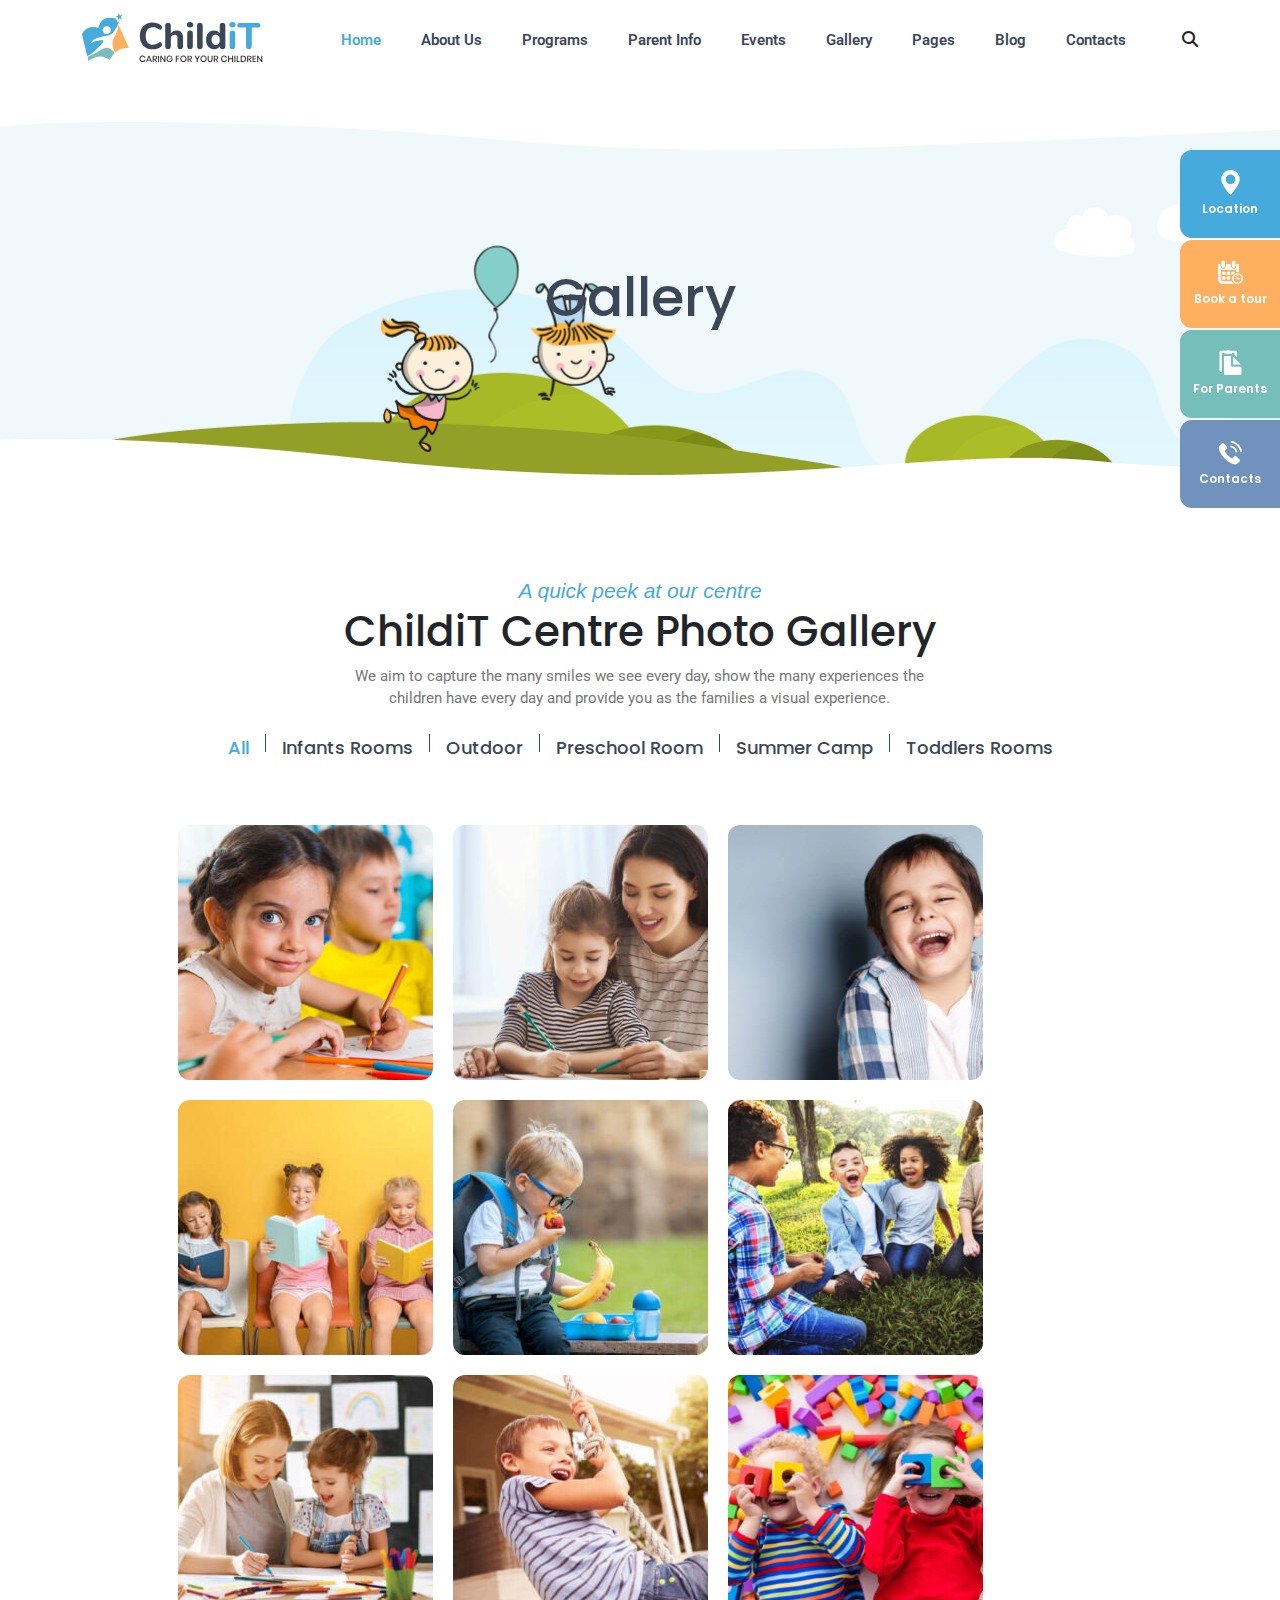
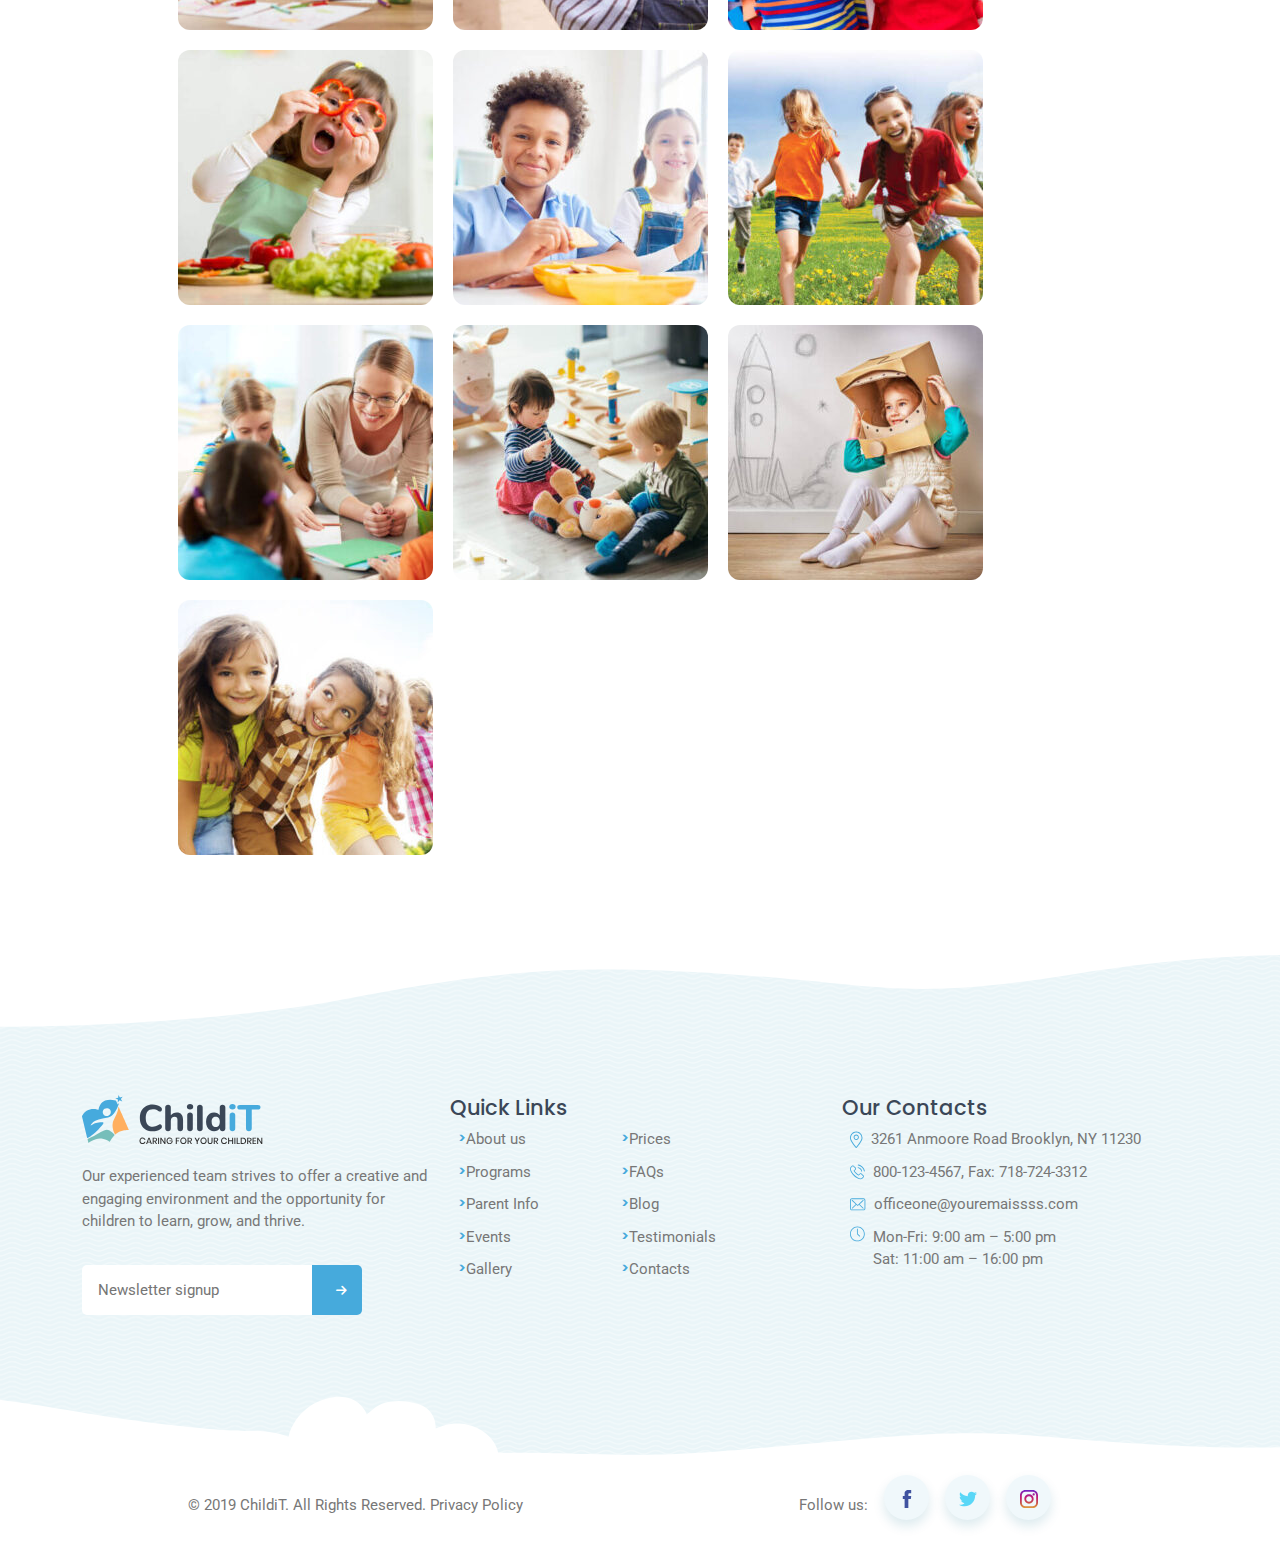
<file: gallery.html>
<!DOCTYPE html>
<html lang="en">
<head>
    <meta charset="utf-8">
    <meta name="viewport" content="width=device-width, initial-scale=1">
    <title>Bootstrap demo</title>
    <link rel="stylesheet" href="https://cdnjs.cloudflare.com/ajax/libs/font-awesome/6.7.2/css/all.min.css" integrity="sha512-Evv84Mr4kqVGRNSgIGL/F/aIDqQb7xQ2vcrdIwxfjThSH8CSR7PBEakCr51Ck+w+/U6swU2Im1vVX0SVk9ABhg==" crossorigin="anonymous" referrerpolicy="no-referrer" />   
    <link href="https://cdn.jsdelivr.net/npm/bootstrap@5.3.3/dist/css/bootstrap.min.css" rel="stylesheet" integrity="sha384-QWTKZyjpPEjISv5WaRU9OFeRpok6YctnYmDr5pNlyT2bRjXh0JMhjY6hW+ALEwIH" crossorigin="anonymous">
    <link rel="stylesheet" href="./assets/css/animate.css">
    <link rel="stylesheet" href="./assets/css/main.css"> 
</head>
<body>
        <!-- start of navbar -->
         <nav class="navbar navbar-expand-lg  sticky-top bg-white">
            <div class="container  ">
              
              <a class="navbar-brand " href="#">
                <img src="./assets/img/public/logo.svg" alt="childiT icon">
              </a>
             
              <div class="d-flex">
                <div class="search-section navbar-toggler">
                  <i class=" mt-1 fa-solid fa-magnifying-glass search-icon-toggler"></i>
                  <div class="search-icon-form-toggler">
                    
                    <form class="d-flex">
                      <input class="form-control me-2" type="search" placeholder="Search..." aria-label="Search" required>
                      <button class="search-btn">
                        <i class="fa-solid fa-magnifying-glass"></i>
                      </button>
                      
                    </form>
                  </div>
                </div>
                <button class="navbar-toggler" type="button" data-bs-toggle="collapse" data-bs-target="#offcanvasWithBothOptions" aria-controls="#offcanvasWithBothOptions" aria-expanded="false" aria-label="Toggle navigation" >
                  <span class="navbar-toggler-icon"></span>
                </button>
                
            
            </div>
       
    
            <div class=" offcanvas offcanvas-end nav-offcanvas collapse" data-bs-scroll="true" tabindex="-1" id="offcanvasWithBothOptions" aria-labelledby="offcanvasWithBothOptionsLabel">
              <div class="offcanvas-header">
                <button type="button" class="btn-close" data-bs-dismiss="offcanvas" aria-label="Close"></button>
              </div>
              <div class="offcanvas-body " >
                <div  id="navbarSupportedContent">
                  <ul class="navbar-nav ms-auto mb-2 mb-lg-0 me-5 gap-2">
                    <li class="nav-item">
                      <a class="nav-link active" aria-current="page" href="./index.html">Home</a>
                    </li>
                    <li class="nav-item">
                      <a class="nav-link" href="#">About Us</a>
                    </li>
                    <li class="nav-item">
                      <a class="nav-link " aria-current="page" href="#">Programs</a>
                    </li>
                    <li class="nav-item">
                      <a class="nav-link " aria-current="page" href="#">Parent Info</a>
                    </li>
                    <li class="nav-item dropdown  ">
                      <a class="nav-link dropdown-toggle" href="#" role="button" data-bs-toggle="dropdown" aria-expanded="false">
                        Events
                      </a>
                      <ul class="dropdown-menu border-bottom-0 border-end-0 border-start-0">
                        <li><a class="dropdown-item bg-white" href="#">Events</a></li>
                        <li><a class="dropdown-item bg-white" href="#">Event Post</a></li>
      
                      </ul>
                    </li>
                    <li class="nav-item dropdown">
                      <a class="nav-link dropdown-toggle" href="#" role="button" data-bs-toggle="dropdown" aria-expanded="false">
                          Gallery
                      </a>
                      <ul class="dropdown-menu border-bottom-0 border-end-0 border-start-0">
                        <li><a class="dropdown-item bg-white" href="#">Gallery Boxed</a></li>
                        <li><a class="dropdown-item bg-white" href="#">Gallery full width</a></li>
      
                      </ul>
                    </li>
      
                    <li class="nav-item dropdown">
                      <a class="nav-link dropdown-toggle" href="#" role="button" data-bs-toggle="dropdown" aria-expanded="false">
                          Pages
                      </a>
                      <ul class="dropdown-menu border-bottom-0 border-end-0 border-start-0">
                        <li><a class="dropdown-item bg-white" href="#">FAQs</a></li>
                        <li><a class="dropdown-item bg-white" href="#">Testimonials</a></li>
                        <li><a class="dropdown-item bg-white" href="#">Prices</a></li>
      
                      </ul>
                    </li>
            
                    <li class="nav-item dropdown">
                      <a class="nav-link dropdown-toggle" href="#" role="button" data-bs-toggle="dropdown" aria-expanded="false">
                          Blog
                      </a>
                      <ul class="dropdown-menu border-bottom-0 border-end-0 border-start-0">
                        <li><a class="dropdown-item bg-white" href="#">Blog Posts</a></li>
                        <li><a class="dropdown-item bg-white" href="#">Single Post</a></li>
      
                      </ul>
                    </li>
                    <li class="nav-item">
                      <a class="nav-link " aria-current="page" href="#">Contacts</a>
                    </li>
                    
                  </ul>
                  
                </div>
              </div>
            </div>
              <div class="collapse navbar-collapse " id="navbarSupportedContent">
                <ul class="navbar-nav ms-auto mb-2 mb-lg-0 me-5 gap-4">
                  <li class="nav-item">
                    <a class="nav-link active" aria-current="page" href="./index.html">Home</a>
                  </li>
                  <li class="nav-item">
                    <a class="nav-link" href="#">About Us</a>
                  </li>
                  <li class="nav-item">
                    <a class="nav-link " aria-current="page" href="#">Programs</a>
                  </li>
                  <li class="nav-item">
                    <a class="nav-link " aria-current="page" href="#">Parent Info</a>
                  </li>
                  <li class="nav-item dropdown">
                    <a class="nav-link" href="#" role="button" data-bs-toggle="dropdown" aria-expanded="false">
                      Events
                    </a>
                    <ul class="dropdown-menu border-bottom-0 border-end-0 border-start-0">
                      <li><a class="dropdown-item bg-white" href="#">Events</a></li>
                      <li><a class="dropdown-item bg-white" href="#">Event Post</a></li>
    
                    </ul>
                  </li>
                  <li class="nav-item dropdown">
                    <a class="nav-link" href="#" role="button" data-bs-toggle="dropdown" aria-expanded="false">
                        Gallery
                    </a>
                    <ul class="dropdown-menu border-bottom-0 border-end-0 border-start-0">
                      <li><a class="dropdown-item bg-white" href="#">Gallery Boxed</a></li>
                      <li><a class="dropdown-item bg-white" href="#">Gallery full width</a></li>
    
                    </ul>
                  </li>
    
                  <li class="nav-item dropdown">
                    <a class="nav-link" href="#" role="button" data-bs-toggle="dropdown" aria-expanded="false">
                        Pages
                    </a>
                    <ul class="dropdown-menu border-bottom-0 border-end-0 border-start-0">
                      <li><a class="dropdown-item bg-white" href="#">FAQs</a></li>
                      <li><a class="dropdown-item bg-white" href="#">Testimonials</a></li>
                      <li><a class="dropdown-item bg-white" href="#">Prices</a></li>
    
                    </ul>
                  </li>
          
                  <li class="nav-item dropdown">
                    <a class="nav-link" href="#" role="button" data-bs-toggle="dropdown" aria-expanded="false">
                        Blog
                    </a>
                    <ul class="dropdown-menu border-bottom-0 border-end-0 border-start-0">
                      <li><a class="dropdown-item bg-white" href="#">Blog Posts</a></li>
                      <li><a class="dropdown-item bg-white" href="#">Single Post</a></li>
    
                    </ul>
                  </li>
                  <li class="nav-item">
                    <a class="nav-link " aria-current="page" href="#">Contacts</a>
                  </li>
                  
                </ul>
                <div class="search-section">
                  <i class="fa-solid fa-magnifying-glass search-icon"></i>
                  <div class="search-icon-form">
                    
                    <form class="d-flex">
                      <input class="form-control me-2" type="search" placeholder="Search..." aria-label="Search" required>
                      <button class="search-btn">
                        <i class="fa-solid fa-magnifying-glass"></i>
                      </button>
                      
                    </form>
                  </div>
                </div>
                
              </div>
    
            </div>
          </nav>
         <!-- end of navbar -->
  <!-- start of quick list -->
  <div class="qiucList">
    <div class="quick-link qlink1 ">
      <div class="quick-link-head">
       <div class="quick-head-img">
       <img src="./assets/img/public/map-marker-white.svg">
       </div>
       <span>Location</span>
      </div>
      <div class="quick-link-item quick-link-item1">
       <div class="inner-quick-item location-img">
         <img src="./assets/img/public/map.png">
       </div>
      </div>
    </div>

    <div class="quick-link qlink2">
     <div class="quick-link-head">
       <div class="quick-head-img">
        <img src="./assets/img/public/calendar-white.svg">
       </div>
      <span>Book a tour</span>
     </div>
     <div class="quick-link-item quick-link-item2">
       <div class="inner-quick-item ">
         <h2>Book a tour</h2>
         <form action="post" >
           <input class="w-100 mb-2" type="text" name="name"  placeholder="Your name" required>
           <div class="row">
              <div class="col-md-6">
              <input type="email" name="email"  placeholder="Your e-mail" required>
             </div>
             <div class="col-md-6">
               <input type="text" name="phone"  placeholder="Your Phone" required>
              </div>
           </div>
           <input class="w-100 mt-2 mb-3" type="datetime" name="bd"  placeholder="What is your child's birth date?">
           
           <label class="w-100  mb-3" >Which care days do you required?</label>
            
           <ul class="d-flex w-50 gap-3 flex-wrap">
             <li>
                 <input type="checkbox" id="Monday" name="Monday" value="Monday">
                 <label for="Monday">Monday</label>
             </li>
             <li>
               <input type="checkbox" id="Thursday" name="Thursday" value="Thursday">
               <label for="Thursday"> Thursday</label>
             </li>
             <li>
               <input type="checkbox" id="Tuesday" name="Tuesday" value="Tuesday">
               <label for="Tuesday"> Tuesday</label>
             </li>
             <li>
             <input type="checkbox" id="Friday" name="Friday" value="Friday">
             <label for="Friday"> Friday</label>
           </li>
             <li>
               <input type="checkbox" id="Wednsday" name="Wednsday" value="Wednsday">
               <label for="Wednsday">Wednsday</label>
           </li>
           <li>
             <input type="checkbox" id="Saturday" name="Saturday" value="Saturday">
             <label for="Saturday"> Saturday</label>
           </li>
           
            
           </ul>

           
          
           <input class="w-100 mb-3" type="datetime" name="startDate"  placeholder="Desired Start Date">
           <button type="submit"> Submit <i class="fa-solid fa-arrow-right"></i> </button>
         </form>
       </div>
      </div>
   </div>


   <div class="quick-link qlink3">
     <div class="quick-link-head ">
       <div class="quick-head-img">
        <img src="./assets/img/public/paper-white.svg">
       </div>
      <span>For Parents</span>
     </div>
     <div class="quick-link-item quick-link-item3">
       <div class="inner-quick-item">
       <h2>For Parents</h2>
       <ul class="contactUl d-flex flex-column flex-wrap ps-2 ">
         <li class="d-flex gap-3 align-items-center justify-content-between">
           <div class="d-flex gap-3 justify-content-center">
             <img src="./assets/img/public/handbook.svg" alt="handbook" >
             <p>Parent Handbook (246 Kb)</p>
           </div>
            <a href="#">
             <img src="./assets/img/public/pdf-ico.svg" alt="pdf icon" >
             <span>download</span>
            </a>
         </li>
         <li class="d-flex gap-3 align-items-center justify-content-between">
           <div class="d-flex gap-3 justify-content-center">
           <img src="./assets/img/public/checklist.svg" alt="checklist" >
           <p>Child Care Checklist (95 KB)</p>
           </div>
           <a href="#">
             <img src="./assets/img/public/pdf-ico.svg" alt="pdf icon" >
             <span>download</span>
           </a>
          
         </li>
         <li class="d-flex gap-3 align-items-center justify-content-between">
           <div class="d-flex gap-3 justify-content-center">
           <img src="./assets/img/public/paper-form.svg" alt="paper-form" >
           <p>Agreement Form (94 KB)</p>
           </div>
           <a href="#">
             <img src="./assets/img/public/pdf-ico.svg" alt="pdf icon" >
             <span>download</span>
           </a>
        
         </li>
         <li class="d-flex gap-3 align-items-center justify-content-between">
           <div class="d-flex gap-3 justify-content-center">
           <img src="./assets/img/public/billing.svg" alt="billing" >
           <p>Monthly Billing Chart (95 KB)</p>
           </div>
           <a href="#">
             <img src="./assets/img/public/pdf-ico.svg" alt="pdf icon" >
             <span>download</span>
           </a>
         
         </li>
         
       </ul>
     </div>
     </div>
   </div>

   <div class="quick-link qlink4">
     <div class="quick-link-head">
       <div class="quick-head-img">
         <img src="./assets/img/public/phone-white.svg">
       </div>
      <span>Contacts</span>
     </div>
     <div class="quick-link-item quick-link-item4">
       <div class="inner-quick-item">
       <h2>Our Contacts</h2>
       <ul class="contactUl d-flex flex-column flex-wrap ps-2 ">
         <li class="d-flex gap-2">
           <img src="./assets/img/public/map-marker-small.svg" alt="marker" >
            <a href="#">3261 Anmoore Road Brooklyn, NY 11230</a>
         </li>
         <li class="d-flex gap-2">
           <img src="./assets/img/public/call.svg" alt="call" >
           <a href="#">800-123-4567, Fax: 718-724-3312</a>
         </li>
         <li class="d-flex gap-2">
           <img src="./assets/img/public/envelope.svg" alt="envelope" >
           <a href="#">officeone@youremaissss.com</a>
         </li>
         <li class="d-flex gap-2 align-items-start">
           <img src="./assets/img/public/clock.svg" alt="clock" >
           <span>Mon-Fri: 9:00 am – 5:00 pm</span>
         </li>
         
       </ul>
     </div>
     </div>
   </div>
</div>


<!-- end of quick list -->
        <header class="header-gallery">
            <div class="container ">
               
                    <h1>Gallery</h1>
               
            </div>
        </header>


        <section class="about-us    ">
            <div class="container text-center  d-flex flex-column justify-content-center align-items-center   wow bounceInUp " data-wow-duration="2s">
              <span>A quick peek at our centre</span>
              <h2>ChildiT Centre Photo Gallery</h2>
              <p class="tab-head">We aim to capture the many smiles we see every day, show the many experiences the children have every day and provide you as the families a visual experience.</p>
              <ul class="nav  mb-3" id="pills-tab" role="tablist">
                <li class="nav-item d-flex " role="presentation">
                  <button class="nav-link  active" id="pills-All-tab" data-bs-toggle="pill" data-bs-target="#pills-All" type="button" role="tab" aria-controls="pills-All" aria-selected="true">All</button>
                  <div class="vr h-25  mt-2"></div>
                </li>
                <li class="nav-item d-flex" role="presentation">
                  <button class="nav-link" id="pills-InfantsRooms-tab" data-bs-toggle="pill" data-bs-target="#pills-InfantsRooms" type="button" role="tab" aria-controls="pills-InfantsRooms" aria-selected="false">Infants Rooms</button>
                  <div class="vr h-25  mt-2"></div>
                </li>
                <li class="nav-item d-flex" role="presentation">
                  <button class="nav-link" id="pills-Outdoor-tab" data-bs-toggle="pill" data-bs-target="#pills-Outdoor" type="button" role="tab" aria-controls="pills-Outdoor" aria-selected="false">Outdoor</button>
                  <div class="vr h-25  mt-2"></div>
                </li>
                <li class="nav-item d-flex" role="presentation">
                  <button class="nav-link" id="pills-PreschoolRoom-tab" data-bs-toggle="pill" data-bs-target="#pills-PreschoolRoom" type="button" role="tab" aria-controls="pills-PreschoolRoom" aria-selected="false">Preschool Room</button>
                  <div class="vr h-25  mt-2"></div>
                </li>

                <li class="nav-item d-flex" role="presentation">
                    <button class="nav-link" id="pills-SummerCamp-tab" data-bs-toggle="pill" data-bs-target="#pills-SummerCamp" type="button" role="tab" aria-controls="pills-SummerCamp" aria-selected="false">Summer Camp</button>
                    <div class="vr h-25  mt-2"></div>
                  </li>
                  <li class="nav-item d-flex" role="presentation">
                    <button class="nav-link" id="pills-ToddlersRooms-tab" data-bs-toggle="pill" data-bs-target="#pills-ToddlersRooms" type="button" role="tab" aria-controls="pills-ToddlersRooms" aria-selected="false">Toddlers Rooms</button>
                  </li>
              </ul>
              <div class="tab-content w-100 m-auto" id="pills-tabContent">
                <div class=" d-flex flex-column justify-content-start align-items-center tab-pane fade show active" id="pills-All" role="tabpanel" aria-labelledby="pills-All-tab" tabindex="0">
                        <div class="container  ms-5 ps-5">
                            <div class="imgs-div">
                               <a href="#" ><img src="./assets/img/Gallery/grid-1-x2-255x255.jpg" alt="gallery1"></a> 
                               <a href="#" ><img src="./assets/img/Gallery/grid-2-x2-255x255.jpg" alt="gallery2"></a>
                               <a href="#" ><img src="./assets/img/Gallery/grid-3-x2-255x255.jpg" alt="gallery3"></a>
                               <a href="#" ><img src="./assets/img/Gallery/grid-4-255x255.jpg" alt="gallery4"></a>
                               <a href="#" ><img src="./assets/img/Gallery/grid-5-255x255.jpg" alt="gallery5"></a>
                               <a href="#" ><img src="./assets/img/Gallery/grid-6-255x255.jpg" alt="gallery6"></a>
                               <a href="#" ><img src="./assets/img/Gallery/grid-7-255x255.jpg" alt="gallery7"></a>
                               <a href="#"><img src="./assets/img/Gallery/grid-8-255x255.jpg" alt="gallery8"></a>
                               <a href="#" ><img src="./assets/img/Gallery/grid-9-255x255.jpg" alt="gallery9"></a>
                               <a href="#" ><img src="./assets/img/Gallery/grid-10-255x255.jpg" alt="gallery10"></a>
                               <a href="#" ><img src="./assets/img/Gallery/grid-11-255x255.jpg" alt="gallery11"></a>
                               <a href="#" ><img src="./assets/img/Gallery/grid-12-255x255.jpg" alt="gallery12"></a>
                               <a href="#"><img src="./assets/img/Gallery/grid-13-255x255.jpg" alt="gallery13"></a>
                               <a href="#" ><img src="./assets/img/Gallery/grid-14-255x255.jpg" alt="gallery14"></a>
                               <a href="#" ><img src="./assets/img/Gallery/grid-15-255x255.jpg" alt="gallery15"></a>
                               <a href="#" ><img src="./assets/img/Gallery/grid-16-255x255.jpg" alt="gallery16"></a>
                            </div>
                        </div>           
  
                </div>
  
                <div class=" tab-pane fade  " id="pills-InfantsRooms" role="tabpanel" aria-labelledby="pills-InfantsRooms-tab" tabindex="0">
                    <div class="container  d-flex justify-content-start align-items-center ms-5 ps-5 ">
                        <div class="imgs-div">
                           <a href="#" ><img src="./assets/img/Gallery/grid-1-x2-255x255.jpg" alt="gallery1"></a> 
                           <a href="#" ><img src="./assets/img/Gallery/grid-2-x2-255x255.jpg" alt="gallery2"></a>
                           
                        </div>
                    </div> 
                </div>
                
                
                <div class=" d-flex flex-column justify-content-start align-items-center  tab-pane fade" id="pills-Outdoor" role="tabpanel" aria-labelledby="pills-Outdoor-tab" tabindex="0">
                    <div class="container  ms-5 ps-5 ">
                        <div class="imgs-div">
                            <a href="#" ><img src="./assets/img/Gallery/grid-5-255x255.jpg" alt="gallery5"></a>
                            <a href="#" ><img src="./assets/img/Gallery/grid-7-255x255.jpg" alt="gallery7"></a>
                            <a href="#" ><img src="./assets/img/Gallery/grid-10-255x255.jpg" alt="gallery10"></a>
                            <a href="#"><img src="./assets/img/Gallery/grid-12-255x255.jpg" alt="gallery12"></a>
                            <a href="#" ><img src="./assets/img/Gallery/grid-15-255x255.jpg" alt="gallery15"></a>
                            <a href="#" ><img src="./assets/img/Gallery/grid-16-255x255.jpg" alt="gallery16"></a>
                           
                        </div>
                    </div> 
                </div>
                <div class="parentSay d-flex flex-column justify-content-start align-items-center tab-pane fade" id="pills-PreschoolRoom" role="tabpanel" aria-labelledby="pills-PreschoolRoom-tab" tabindex="0">
                    <div class="container  ms-5 ps-5">
                        <div class="imgs-div">

                           <a href="#" ><img src="./assets/img/Gallery/grid-4-255x255.jpg" alt="gallery4"></a>
                          
                           <a href="#" ><img src="./assets/img/Gallery/grid-8-255x255.jpg" alt="gallery8"></a>
                           
                           <a href="#" ><img src="./assets/img/Gallery/grid-13-255x255.jpg" alt="gallery13"></a>
                           
                        </div>
                    </div>  
                </div>

                <div class=" d-flex flex-column justify-content-start align-items-center  tab-pane fade" id="pills-SummerCamp" role="tabpanel" aria-labelledby="pills-SummerCamp-tab" tabindex="0">
                    <div class="container  ms-5 ps-5">
                        <div class="imgs-div">

                           <a href="#" ><img src="./assets/img/Gallery/grid-6-255x255.jpg" alt="gallery6"></a>
                          
                           
                        </div>
                    </div> 
                </div>
                <div class=" d-flex flex-column justify-content-start align-items-center tab-pane fade" id="pills-ToddlersRooms" role="tabpanel" aria-labelledby="pills-ToddlersRooms-tab" tabindex="0">
                    <div class="container  ms-5 ps-5">
                        <div class="imgs-div">
                           <a href="#" ><img src="./assets/img/Gallery/grid-3-x2-255x255.jpg" alt="gallery3"></a>
                           <a href="#" ><img src="./assets/img/Gallery/grid-11-255x255.jpg" alt="gallery11"></a>
                           <a href="#" ><img src="./assets/img/Gallery/grid-14-255x255.jpg" alt="gallery14"></a>
                           <a href="#" ><img src="./assets/img/Gallery/grid-9-255x255.jpg" alt="gallery9"></a>
                           
                        </div>
                    </div> 
                </div>
              
              </div>
            </div>
            
           </section>


      <!-- start of Footer -->
      <footer class="footer d-flex justify-content-center align-items-center ">
        <div class="container py-5">
          <div class="row row-gap-5">
            <div class="col-md-12 col-lg-4 ">
              <div class="logo-div d-flex flex-column gap-3 justify-content-center justify-content-lg-start align-items-center align-items-lg-start">
              <a href="#"><img src="./assets/img/public/logo.svg" alt="logo"></a>
              <p>Our experienced team strives to offer a creative and engaging environment and the opportunity for children to learn, grow, and thrive.</p>
              <form>
                <input  type="text" name="signup" class="signup" placeholder="Newsletter signup" required>
                <button type="submit"><i class="fa-solid fa-arrow-right ps-2 "></i></button>
              </form>
              </div>
            </div>
            <div class="col-md-6 col-lg-4 p-0 m-0">
              <h2>Quick Links</h2>
              <ul class="linksUl d-flex flex-wrap ps-2">
                <li class="d-flex">> <a href="#">About us</a></li>
                <li class="d-flex">> <a href="#">Prices</a></li>
                <li class="d-flex">> <a href="#">Programs</a></li>
                <li class="d-flex">> <a href="#">FAQs</a></li>
                <li class="d-flex">> <a href="#">Parent Info</a></li>
                <li class="d-flex">> <a href="#">Blog</a></li>
                <li class="d-flex">> <a href="#">Events</a></li>
                <li class="d-flex">> <a href="#">Testimonials</a></li>
                <li class="d-flex">> <a href="./gallery.html">Gallery</a></li>
                <li class="d-flex">> <a href="#">Contacts</a></li>
              </ul>
            </div>
            <div class="col-md-6 col-lg-4 ">
              <h2>Our Contacts</h2>
              <ul class="contactUl d-flex flex-column flex-wrap ps-2 ">
                <li class="d-flex gap-2">
                  <img src="./assets/img/public/map-marker-small.svg" alt="marker" >
                   <a href="#">3261 Anmoore Road Brooklyn, NY 11230</a>
                </li>
                <li class="d-flex gap-2">
                  <img src="./assets/img/public/call.svg" alt="call" >
                  <a href="#">800-123-4567, Fax: 718-724-3312</a>
                </li>
                <li class="d-flex gap-2">
                  <img src="./assets/img/public/envelope.svg" alt="envelope" >
                  <a href="#">officeone@youremaissss.com</a>
                </li>
                <li class="d-flex gap-2 align-items-start">
                  <img src="./assets/img/public/clock.svg" alt="clock" >
                  <span>Mon-Fri: 9:00 am – 5:00 pm<br>Sat: 11:00 am – 16:00 pm</span>
                </li>
                
              </ul>
            </div>
          </div>
        </div>
     </footer>
<!-- end of Footer -->

<!-- start of Privacy Policy -->
     <section class="PrivacyPolicy">
        <div class="container">
          <div class="row">
            <div class="col-12 col-md-6 d-flex gap-3 justify-content-center align-items-center">
              <span>© 2019 <a href="#">ChildiT</a>. All Rights Reserved. <a href="#">Privacy Policy</a></span>
            </div>
            <div class="col-12 col-md-6 d-flex gap-3 justify-content-center align-items-center">
              <span>Follow us: </span>
              <ul class="d-flex text-start p-0 justify-content-start align-items-end gap-3">
                <li><a href="#">
                  <img class="link-img" src="./assets/img/aboutUs/facebook.svg" alt="facebook icon">
                  <i class="fa-brands fa-facebook-f"></i>
                </a></li>
                <li>
                  <a href="#">
                    <img class="link-img" src="./assets/img/aboutUs/twitter.svg" alt="twitter icon">
                    <i class="fa-brands fa-twitter"></i>
                  </a></li>
                <li>
                  <a href="#">
                    <img class="link-img"src="./assets/img/aboutUs/instagram.svg" alt="instagram icon">
                    <i class="fa-brands fa-instagram"></i>
                  </a></li>
                
              </ul>
            </div>
          </div>
        </div>
       </section>
     
        <!-- end of Privacy Policy -->
        <button class="up-btn">
        <i class="fa-solid fa-arrow-up"></i> 
        </button>


        <div class="modal fade imgModal" id="imgModal" tabindex="-1" aria-labelledby="imgModalLabel" aria-hidden="true">
            <div class="modal-dialog modal-dialog-centered">
              <div class="modal-content ">
                <div class="modal-body galleryModal">
                </div>
              
              </div>
            </div>
          </div>

    <script src="./assets/js/wow.min.js"></script>
    <script src="https://cdn.jsdelivr.net/npm/bootstrap@5.3.3/dist/js/bootstrap.bundle.min.js" integrity="sha384-YvpcrYf0tY3lHB60NNkmXc5s9fDVZLESaAA55NDzOxhy9GkcIdslK1eN7N6jIeHz" crossorigin="anonymous"></script>
    <script src="https://rouninmedia.github.io/axe/axe.js"></script>
    <script src="./assets/js/main.js"></script>
</body>
</html>
</file>
<file: assets/css/main.css>
@import url('https://fonts.googleapis.com/css2?family=Poppins:ital,wght@0,100;0,200;0,300;0,400;0,500;0,600;0,700;0,800;0,900;1,100;1,200;1,300;1,400;1,500;1,600;1,700;1,800;1,900&family=Roboto:ital,wght@0,100..900;1,100..900&display=swap');
 @import url('https://fonts.cdnfonts.com/css/georgia');

*{
    list-style: none;
    box-sizing: border-box;
    margin: 0;
    padding: 0;
}                

        

 :root{
    --mainFont:"Poppins", sans-serif;     
    --linksFont:"Roboto", sans-serif;                                                                         
    --mainColor: #46aadc;
    --textColor: #3b4757;
    overflow: scroll;
    overflow-x: hidden;
    
}

::-webkit-scrollbar {
    width: 0; 
    background: transparent;  
}


body{
    font-family:var(--mainFont);
    width: 100%;
    overflow-x: hidden;
}

.text-main-color{
    color: var(--mainColor);
}
.active-text-main-color{
    color: var(--mainColor);
}

.bg-main-color{
    background-color: var(--mainColor);
}  

/* Start of navbar */


.navbar a{
    color: var(--textColor);
    font-size: 15px;
    font-weight: 600;
    font-family: var(--linksFont);
}

.navbar a:hover{
    color: var(--mainColor);
  
}

.nav-item .nav-link.active{
    color: var(--mainColor);
}

.navbar .dropdown:hover .dropdown-menu{
    display: block;

}
.navbar .dropdown .btn{
    border:none;

}

.navbar .dropdown-menu{
    border-radius: 0;
    border-top: 3px solid var(--mainColor);
    box-shadow: 0 3px 5px rgba(0, 0, 0, 0.15);
    
}


.search-section{
    position: relative;
}

.search-icon-form,.search-icon-form-toggler{
  opacity: 0;
  align-items: center;
  width: 280px;
  border: 1.5px solid rgb(222, 236, 239);
  border-radius: 8px;
  position: absolute;
  top: 100%;
  right: -10px;
  padding: 5px 20px ;
  box-sizing: border-box;
  background: rgb(250, 252, 252);
  transition: all .3s;

}

.search-icon-form.active,.search-icon-form-toggler.active{
    opacity: 1;
    transform: translateY(20px);
 
}

.search-icon-form input, .search-icon-form-toggler input{
    border:none;
    outline: none;
    width: 100%;
    background: rgb(250, 252, 252);
}

.search-icon-form input:focus, .search-icon-form-toggler input:focus{
    box-shadow: none;
}

.search-btn{
    background: transparent;
    border: none;
}

.search-btn:hover i{
   color: var(--mainColor);
}

.navbar-toggler{
    color: #000;
    border: none;
    border-radius: 0;
}

.navbar-toggler:focus{
    outline: none;
    box-shadow: none;
}

.offcanvas.offcanvas-end{
    width: 30%;
    
}


.offcanvas.inactive{
    right: -30%;
}


/* end of navbar ////////////////////////////////////////////////////////*/

/* start of quick list//////////////////////////////////////////// */

.qiucList{
    position: fixed;
    top: 150px;
    right: 0;
    z-index: 2;
}
.quick-link{
  width: 100px;
  margin-bottom: 2px;
  border-top-left-radius: 12px;
  border-bottom-left-radius: 12px;
  cursor: pointer;
  position: relative;
}
.smallQuickLink{
    width: 30px;
    padding: 15px 2px; 
    .quick-link-item{
        right: 30px;
    }
}

.qlink1:hover{
   border-radius: 0;
   .quick-link-item1{
      display: block;
 
   }
}
.qlink2:hover{
    border-radius: 0;
    .quick-link-item2{
       display: block;
  
    }
 }
 .qlink3:hover{
    border-radius: 0;
    .quick-link-item3{
       display: block;
  
    }
 }
 .qlink4:hover{
    border-radius: 0;
    .quick-link-item4{
       display: block;
  
    }
 }

.quick-link-item{

    width: 450px;
    padding-top: 5px;
    position: absolute;
    top: 0;
    right: 100px;
    border-top-left-radius: 12px;
    border-bottom-left-radius: 12px;
    display: none;
    
}

.quick-link-item1{
    background-color: #46aadc ;
    
}

.quick-link-item2{
    background-color: #ffaf60  ;
    display: none;
}

.quick-link-item3{
    background-color: #76beba ;
    display: none;
}

.quick-link-item4{
    background-color: #7192bd ;
    display: none;
}
.quick-link-head{
    display: flex;
    flex-direction: column;
    align-items: center;
    justify-content: center;
    gap: 5px;
    padding: 20px 10px;
    
}


.quick-head-img{
    width: 25px;
    height: 25px;
}

.quick-head-img img{
    width: 100%;
    height: 100%;
}
.quick-link span{
    color: #fff;
    font-size: 12px;
    font-weight: 600;

}

.qlink1{
    background-color:#46aadc ;
}

.qlink2{
    background-color:#ffaf60 ;
}

.qlink3{
    background-color:#76beba ;
}

.qlink4{
    background-color:#7192bd ;
}

.qiucList li{
    color: var(--mainColor);
    font-weight: 600;
    font-size: 14px;
 }
 .qiucList li a, .qiucList li span{
    font-family: var(--linksFont);
    font-size: 15px;
    font-weight: 400;
    color: rgb(119, 119, 119);
    text-decoration: none;
 } 

.inner-quick-item{
    background-color: #fff;
    border-top-left-radius: 12px;
    border-top-right-radius: 12px;
    padding: 20px;
    
    
}


.qlink1 .inner-quick-item{
    padding: 0;
}

.location-img img{
  width: 100%;
  height: 100%;
}

.quick-link-item2 input{
    border: none;
    outline: none;
    border-bottom: rgba(119, 119, 119,0.3) solid 1px;
    /* width: 100%; */
    line-height: 40px;
    color: rgb(119, 119, 119);
    font-family: var(--linksFont);
}
.quick-link-item2 label{
    
    color: rgb(119, 119, 119);
    font-family: var(--linksFont);
}

.form-check-input{
    width: 20px;
}

.quick-link-item2 ul input{
    color: var(--mainColor);
    background-color: var(--mainColor)
}

.quick-link-item2 button{
    border: none;
    outline: none;
    border-radius: 12px;
    line-height: 40px;
    color: #fff;
    background-color: var(--mainColor);
    font-family: var(--linksFont);
    font-size: 15px;
    font-weight: 400;
    padding: 10px 20px;
}

.quick-link-item2 button i{

    font-size: 12px;

}

.quick-link-item3 p{
    font-family: var(--linksFont);
    font-size: 15px;
    font-weight: 500;
    color: #000;
    margin-top: 15px;
    
}

.quick-link-item3 a span{
    color: var(--mainColor);
    font-size: 15px;
    font-weight: 600;
    font-family: var(--linksFont);
    
}

.quick-link-item3 .row img{
    width: 60px;
    height: 60px;
}

@media screen and (max-width: 500px){
    .quick-link-item{

        width: 300px;
        
        
    }
}

/* end of quick list//////////////////////////////////////////// */

/* start of header //////////////////////////////////////////////////// */
.slider-bg-img{
    height: 917px;

} 


.cloud-content{
    position: absolute;
    top: 0;
    right: 0;
    left: 0;
    bottom: 0;
    

}

.home-icon-div{
    width: 30%;
    animation-name:changeOpacityDown ;
    animation-duration: 2.5s;
    animation-iteration-count: infinite;
}
.home-icon{
    width: 100%;
    height: auto;
}

.slider-span{
    font-size: 22px;
    font-style: italic;
    font-weight: 400;
    font-family: 'Georgia', sans-serif;
    color: rgb(51, 51, 51);  
    animation-name:changeOpacityDown ;
    animation-duration: 2.5s;
    animation-iteration-count: infinite;                                         
}

.slider-p{
    color: rgb(51, 51, 51); 
    font-size: 52px;
    font-weight: 500;
    animation-name:changeOpacityTop ;
    animation-duration: 2.5s;
    animation-iteration-count: infinite;

}

.slider-p span{
    color: var(--mainColor);
}

.cloud-img-div{
    width: 50%;
    height: 470px;
    animation-name:changeScale ;
    animation-duration: 2.5s;
    animation-iteration-count: infinite;

}
.cloud-img{
    position: relative;
    width: 100%;
    height: 100%;
    
    
}



@keyframes changeScale{
    from{
      transform: scale(0.9);
    }
    to{
        transform: scale(1);
    }
}


@keyframes changeOpacityDown{
    from{
      opacity: 0;
      
    }
    to{
        opacity: 1;
        transform: translateY(10px);
    }
}

@keyframes changeOpacityTop{
    from{
      opacity: 0;
      
    }
    to{
        opacity: 1;
        transform: translateY(-10px);
    }
}

.carousel-caption{
left: 40%;
top: 25%;
}

.carousel-indicators{
    bottom: 60px;
    
}
.carousel-indicators [data-bs-target] {
    width: 10px;
    height: 10px;
    border-radius: 50%;
    border: 3px solid transparent;
    background-color: white;
    opacity: 1;
    margin: 20px;
    transform: scale(1);
}

.carousel-indicators .active {
    background-color: transparent;
    border: 3px solid #fff;
    transition: all 0.5s;
}

@media screen and (max-width: 850px){
    
    .slider-p{
        font-size: 40px;
   
    } 

    .slider-span{
        font-size: 15px;
    }

    .carousel-caption{
        left: 30%;
        top: 20%;
    }

    .slider-bg-img{
        height: 600px;
    
    } 
    .carousel-indicators{
        bottom: 10px;
        
    }
 }

 @media screen and (max-width: 700px){
    
    .cloud-img-div{
        width: 70%;
        height: 470px;
    }    
    .carousel-caption{
        left: 20%;
        top: 20%;
    } 
 

 }

 @media screen and (max-width: 470px){
    .slider-bg-img{
        height: 400px;
    
    } 
    
    .carousel-caption{
        left: 20%;
        top: 0;
    } 

    .slider-p{
        font-size: 30px;
   
    } 

    .slider-span{
        font-size: 12px;
    }

    .carousel-indicators{
        bottom: 0;
        
    }
 
 }

 /* end of header ///////////////////////////// */

 /* start of theCenter ///////////////////////*/
 .theCenter-img{
    width: 45%;
    /* height: 470px; */
 }

 .theCenter-img img{
    width: 100%;
    height: 100%;
 }

 .theCenter-content{
    width: 45%;
  
 }

 .theCenter-span{
    color: var(--textColor);
    font-size: 22px;
    font-weight: 600;
    font-family: var(--linksFont);
    font-style: italic;
    padding-left: 60px;
    position: relative;
 }

 .theCenter-span::after{
   content: '';
   background-color: var(--mainColor);
   width: 40px;
   height: 3px;
   position: absolute;
   top: 12px;
   left: 0;
   margin-top: -4px;
 }

 .theCenter-p{
    color: #797f87;
    font-size: 15px;
    font-weight: 600;
    font-family: var(--linksFont);

 }

 .theCenter-h2{
    color: var(--textColor);
    font-size: 42px;
    font-weight: 600;
    font-family: var(--linksFont);

 }

 .theCenter-h2 span{
    color: var(--mainColor);
 }

 .theCenter-a{
    color: var(--mainColor);
    font-size: 14px;
    font-weight: 600;
    text-decoration: none;
 }

 .theCenter-a i{

    font-size: 12px;

 }


 /* .theCenter-img-scroll{
    animation-name:changeOpacityRight ;
    animation-duration: 1s;
    animation-iteration-count: 1;
 } */



 /* .theCenter-span-scroll{

    animation-name:changeOpacityTop2 ;
    animation-duration: .5s;
    animation-iteration-count: 1;
 }
 .theCenter-h2-scroll{

    animation-name:changeOpacityTop2 ;
    animation-duration: 0.7s;
    animation-iteration-count: 1;

 }
.theCenter-p-scroll{

    animation-name:changeOpacityTop2 ;
    animation-duration: 0.8s;
    animation-iteration-count: 1;
 
 }

 .theCenter-a-scroll{

    animation-name:changeOpacityTop2 ;
    animation-duration: 1s;
    animation-iteration-count: 1;

 }
 @keyframes changeOpacityTop2{
    from{
      opacity: 0;
      
    }
    to{
        opacity: 1;
        transform: translateY(-5px);
    }
} */

 /* @keyframes changeOpacityRight{
    from{
      opacity: 0;
      
    }
    to{
        opacity: 1;
        transform: translateX(10px);
    }
} */

@media screen and (max-width: 1200px){
    .theCenter-span{

        font-size: 18px;
     }

     .theCenter-h2{

        font-size: 34px;
     }
}

@media screen and (max-width: 992px){
    .theCenter-span{

        font-size: 16px;
     }

     .theCenter-h2{

        font-size: 25px;
     }

     .theCenter-content{
        width: 55%;
      
     }
 
}

@media screen and (max-width: 768px){

     .theCenter-content{
        width: 80%;
      
     }

     .theCenter-img{
        width: 80%;
     }
 
}
 /* end of theCenter /////////////////////////////////*/
 
 /* Start of EducationalPrograms /////////////////////////////////////////////*/
 .EducationalPrograms{
    background-image: url(../img/EducationalPrograms/blue-wave.png);
    background-size: 100% 100%;
    height: 975px;
    background-repeat: no-repeat;
    margin-top: 70px;
    position: relative;
 }
 .EducationalPrograms .container{
    padding-top: 200px;
 }
 .EducationalPrograms-content{
  text-align: center;
  width: 100%;
 }
 .EducationalPrograms-span{
    font-family: var(--linksFont);
    font-size: 21px;
    font-weight: 600;
    font-style: italic;
    color: var(--mainColor);
 }

 .EducationalPrograms-h2{
    font-family: var(--linksFont);
    font-size: 42px;
    font-weight: 600;
    color: #3b4757;
    margin-bottom: 30px;
    margin-top: 10px;
 }

 .EducationalPrograms-p{
    font-family: var(--linksFont);
    font-size: 15px;
    font-weight: 600;
    color: #7787ad;
    margin: 0 300px;
    
 }

 .EducationalPrograms .carousel-indicators{
    bottom: -100px;
    
}
.EducationalPrograms .carousel-indicators [data-bs-target] {
    width: 10px;
    height: 10px;
    border-radius: 50%;
    border: 3px solid transparent;
    background-color: var(--mainColor);
    opacity: 1;
    /* margin: 20px; */
    transform: scale(1);
}

.EducationalPrograms .carousel-indicators .active {
    background-color: transparent;
    border: 3px solid var(--mainColor);
    transition: all 0.5s;
}


.first-item,.second-item,.third-item,.forth-item{
    gap :40px;
 }

.infants-div{
    width: calc(100% -600px )/3;

    background-color: #ffaf60;
    border-radius: 12px;
    box-shadow: rgba(42, 135, 158, 0.14) 0px 14px 22px 0px;
}

.infants-div:hover{
    .over-img{
        display: block;
    }

}

.EducationalPrograms-img{
    height: 287px;
    width: 100%;
    position: relative;
   
}

.EducationalPrograms-img img{
    height: 100%;
    width: 100%;
    border-top-right-radius: 12px;
    border-top-left-radius: 12px;
  
}

.EducationalPrograms-title p{
    font-family: var(--linksFont);
    font-size: 21px;
    font-weight: 600;
    color: #fff;
    padding: 10px 25px;
}


.infants-age{
    font-family: var(--mainFont);
    font-size: 62px;
    font-weight: 600;
    color: rgb(255, 209, 170);
}

.EducationalPrograms-title .old{
    font-size: 18px;
    font-weight: 400;
}

.over-img{
    background-color: rgba(255, 255, 255,0.95);
    width: 100%;
    height: 100%;
    border-top-right-radius: 12px;
    border-top-left-radius: 12px;
    padding: 25px 25px;
    display: none;
    position: absolute;
    top: 0;
    left: 0;
}

.over-img-content{
    width: 100%;
    height: 100%;
    overflow-y: auto;
    overflow-x: auto;
    
   
    
}

.over-img-animated{
animation-name:changeOpacityTop2 ;
animation-duration: 1s;
animation-iteration-count: 1;

}
.over-img p{
   
    font-family: var(--linksFont);
    font-size: 15px;
    font-weight: 400;
    color:  rgb(119, 119, 119);
}



.over-img-details span{
    font-family: var(--linksFont);
    font-size: 15px;
    font-weight: 400;
    color: rgb(51, 51, 51);
}

.over-img-a{
    color: var(--mainColor);
    font-size: 14px;
    font-weight: 600;
    text-decoration: none;
       
 }



 .over-img-a i{

    font-size: 12px;
  

 }

 .toddler-div{
    width: calc(100% -600px )/3;

    background-color: #76beba;
    border-radius: 12px;
    box-shadow: rgba(42, 135, 158, 0.14) 0px 14px 22px 0px;
}

.toddler-div:hover{
    .over-img{
        display: block;
    }

}
.toddler-age{
    font-family: var(--mainFont);
    font-size: 62px;
    font-weight: 600;
    color: #b5d9d7;
}

.preschool-div{
    width: calc(100% -600px )/3;

    background-color: #7192bd;
    border-radius: 12px;
    box-shadow: rgba(42, 135, 158, 0.14) 0px 14px 22px 0px;
}

.preschool-div:hover{
    .over-img{
        display: block;
    }

}
.preschool-age{
    font-family: var(--mainFont);
    font-size: 62px;
    font-weight: 600;
    color: #9fcfe9;
}


.preKindergarten-div{
    width: calc(100% -600px )/3;

    background-color: #46aadc;
    border-radius: 12px;
    box-shadow: rgba(42, 135, 158, 0.14) 0px 14px 22px 0px;
}

.preKindergarten-div:hover{
    .over-img{
        display: block;
    }

}
.Pre-Kindergarten p{
    font-size: 18px;
}
.preKindergarten-age{
    font-family: var(--mainFont);
    font-size: 62px;
    font-weight: 600;
    color: #9fcfe9;
}
 @keyframes changeOpacityTop2{
    from{
        opacity: 0;
        
    }
    to{
        opacity: 1;
        transform: translateY(-10px);
    }
} 


@media screen and (max-width: 1200px){

    .first-item .preschool-div,.second-item .preKindergarten-div,.third-item .infants-div,.forth-item .toddler-div{
        display: none;
    }

    .first-item .infants-div, .second-item .preschool-div,.third-item .preschool-div, .forth-item .prekindergarten-div{
        width: calc(100% -200px )/2;

    }

    .first-item .toddler-div,.second-item .toddler-div, .third-item .prekindergarten-div,.forth-item .infants-div{
        width: calc(100% -200px )/2;

    }


    .EducationalPrograms-p{
        margin: 0 100px;
        
     }


}

@media screen and (max-width: 992px){

 .preschool-age,.toddler-age,.infants-age,.preKindergarten-age{
    font-size:42px ;
 }
 .EducationalPrograms-title p{
    gap:0;
    justify-content: center;
 }

}


@media screen and (max-width: 768px){

     .first-item,.second-item,.third-item,.forth-item{
        gap :0;
     }
    .first-item .infants-div, .second-item .toddler-div,.third-item .preschool-div, .forth-item .prekindergarten-div{
        width: 300px

    }

    .first-item .toddler-div,.second-item .preschool-div,.third-item .preKindergarten-div,.forth-item .infants-div{
        display: none;

    }

    .EducationalPrograms-p{
        margin: 0 ;
        
     }


}

@media screen and (max-width: 576px){

    .EducationalPrograms-span{

        font-size: 18px;

     }
    
     .EducationalPrograms-h2{

        font-size: 24px;

     }

    .EducationalPrograms-p{
        margin: 0 ;
        
     }


}

/* end of EducationalPrograms /////////////////////////////////////////////*/
/* start of ElementsofLearning */
.ElementsofLearning-left-div{
    width: 90%;
}

.ElementsofLearning-img{
    display: flex;
    justify-content: center;
    align-items: center;
}
 .ElementsofLearning-img-content{
    width: 450px;
    height: 450px;
    border-radius: 50%;
    background-color: transparent;
    border: 5px solid #eaf5f7;
    position: relative;
    display: flex;
    justify-content: center;
    align-items: center;
}

.ElementsofLearning-content{
 width: 60%;
  display: flex;
  flex-direction: column;
  justify-content: center;
  align-items: center;
   position: absolute;
  top: 22%;
  left: 22%; 
}



.ElementsofLearning-content h3{
     
    font-family: var(--linksFont);
    font-size: 32px;
    font-weight: 600;
    color: var(--textColor);
    line-height: 40px;
    position: relative;
    margin-bottom: 40px;

}

.ElementsofLearning-content h3:after{
     
    content:'';
    background-color: var(--mainColor);
    width: 45px;
    height: 3px;
    position: absolute;
    bottom:-20px;
    left: 40%;
}

.ElementsofLearning-content p{
     
    font-family: var(--linksFont);
    font-size: 15px;
    font-weight: 400;
    color: rgb(119, 119, 119)
}

.ElementsofLearning-img-content a{
    text-decoration: none;
    color: var(--textColor);
}

.ElementsofLearning-img-content span{

    font-size: 12px;
    font-weight: 500;
    color: var(--textColor);
}
.learninglink-img{
    width: 46px;
    height: 46px;
}
.learninglink-img img{
    width: 100%;
    height: 100%;
}
.top-link{
    width: 120px;
    height: 120px;
    border-radius: 50%;
    background-color: #eaf5f7;
    position: absolute;
    border: 4px solid #fff;
    display: flex;
    flex-direction: column;
    justify-content: center;
    align-items: center;
    gap: 10px;
}

.top-link:hover {
    background-color: #fff;
    border: 4px solid #eaf5f7; 
    
}
.top-link1{
    top: -11%;
    left: 38.8%;

} 


.top-link2{
    top: 11%;
    left: 77.7%;
}

.top-link7{

    top: 11%;
    right:77.7%;
}

.top-link6{

    top: 48.8%;
    right: 84.4%;
}

.top-link3{
 
    top: 48.8%;
    left: 84.4%;
}

.top-link4{
   
    top: 84.4%;
    left: 57.7%;
}

.top-link5{
 
    top: 84.4%;
    right: 57.7%;
}

.start-content{
    margin-top: 70px;
    
}

.Gardering-content,.sport-content,.art-content,.excursions-content,.outdoor-content,.math-content,.literacy-content{
    display: none;
    
} 

 .top-link1:hover + .Gardering-content{
    display: block; 
}

.top-link2:hover + .sport-content{
    display: block;
}

.top-link3:hover + .art-content{
    display: block;
}
.top-link4:hover + .excursions-content{
    display: block;
}
.top-link5:hover + .outdoor-content{
    display: block;
}
.top-link6:hover + .math-content{
    display: block;
}
.top-link7:hover + .literacy-content{
    display: block;
}


@media screen and (max-width: 567px){

    .ElementsofLearning-img-content{
        width: 350px;
        height: 350px;

  }

  .learninglink-img{
    width: 32px;
    height: 32px;
   }

    .top-link{
        width: 80px;
        height: 80px;
    }

    .ElementsofLearning-content h3{
  
        font-size: 28px;

    }

    .ElementsofLearning-content p{
  
        font-size: 12px;

    }
    }
/* end of ElementsofLearning */
/* start of Nurturing */
.Nurturing{
    background-image: url(../img/nurtuing/wave-video.svg);
    background-size: cover;
    height: 550px;
    background-repeat: no-repeat;
    padding-top: 100px;
    position: relative;
}

.nurturing-content{
    width: 50%;
  
}
.nurturing-content a{
    text-decoration: none;
    color: var(--mainColor);
    font-size: 14px;
    font-weight: 600;
}
.play-span{
    width: 60px;
    height: 60px;
    border-radius: 50%;
    background-color: var(--mainColor);
    color: #fff;
    font-size: 14px;
    font-weight: 600;
    padding: 20px;
    display: inline-flex;
    justify-content: center;
    align-items: center;
    margin-right: 10px;
    position: relative;
}

.play-span:after{
  content: '';
  width: 60px;
  height: 60px;
  border-radius: 50%;
  background-color: #46aadcc9;
  position: absolute; 
  top: 0;
  left: 0;
  right: 0;
  bottom: 0;
  z-index: 0;
  opacity: 0;
  animation: pulseAnimation 1s linear infinite; 
}

.modal-body iframe{
    width:470px;
    height:260px
}



@keyframes pulseAnimation {
   
    30% {
        opacity: 0.5;
        transform: scale(1.2);
    }
    50% {
        opacity: 0.5;
        transform: scale(1.4);
    }
    100% {
        opacity: 0;
        transform: scale(1);
    }
}

@media screen and (max-width: 992px){

    .Nurturing .container{
      width: 100%;
      padding: 20px;
      justify-content: flex-start;
      margin: 0 20px;
    }

    .nurturing-content{
        width: 100%;
      
    }

    .Nurturing .theCenter-h2{

        font-size: 40px;
     }

  }

  @media screen and (max-width: 768px){
    .Nurturing .theCenter-h2{

        font-size: 30px;
     }
    
  }

  @media screen and (max-width: 567px){


     .Nurturing .modal{
         width: 95%;
         margin: auto;
    
     }
     .modal-body iframe{
        width:100%;
        height:200px
    }
    
  }
/* end of Nurturing */

/* start of whyChoose */
.whyChoose{
    margin-top: 100px ;
}
.whyChoose span{
    font-family: var(--linksFont);
    font-size: 24px;
    font-style: italic;
    font-weight: 600;
    color: var(--mainColor);
}

.whyChoose h2{
    font-family: var(--linksFont);
    font-size: 42px;
    font-weight: 600;
    color: var(--textColor);
}

.number{
    font-size: 32px;
    font-weight: 500;
    color: var(--mainColor);

}
.item-details{
    width: 290px;
}
.item-details h3{
    font-family: var(--linksFont);
    font-size: 18px;
    font-weight: 600;
    color: var(--textColor);
}

.item-details p{
    font-family: var(--linksFont);
    font-size: 15px;
    font-weight: 600;
    color: rgb(119, 119, 119);
}

.whyChoose ul{
    justify-content: center;
}
.whyChoose li{
    width: 30%;
}

.whyChoose-item{
    background-image: url(../img/public/cloudx2.png);
    background-size: contain;
    background-repeat: no-repeat;
    background-position: center;
}

@media screen and (max-width: 1200px){
    .whyChoose li{
        width: 50%;
    }

    .whyChoose ul{
        justify-content: space-between;
    }
   
}

@media screen and (max-width: 768px){

  
    .whyChoose li{
        width: 100%;
    }
} 


/* end of whyChoose */


 /* start of Food  */
.food {
    background-image: url(../img/food/gray_wave-1-1.svg);
    background-size: cover;
    
    height: 790px;
    background-repeat: no-repeat;
    /* margin-top: 70px; */
    position: relative;
}

.food-item{
    background-color: #fff;
    border-radius: 15px;
    width: calc(100% -500px)/3;
    padding: 15px 13px;
    display: flex;
    flex-direction: column;
    gap: 5px;
    align-items: center;
    justify-content: center;
    box-shadow: rgba(42, 158, 121, 0.14) 0px 10px 22px 0px;
}

.food-item:hover{
    box-shadow: none;
}


.food-item p{
    font-size: 18px;
    font-weight: 500;
    font-style: var(--linksFont);
    color: var(--textColor);
}
.food-item img{
    width: 58px;
    height: 58px;
}

.food-img{
    width: 40%;
}

.food-content{
    width: 40%;
} 

 @media screen and (max-width: 1200px){
  
    .food-content{
        width: 45%;
    }
}

@media screen and (max-width: 992px){

  .food .container{
    padding: 20px;
  }

  .food-content, .food-img{
    width: 50%;
}
.food-item{
    width: calc(100% -100px)/3;
}
.food-item p{
    font-size: 14px;
}

 
}

@media screen and (max-width: 768px){

  
    .food-content{
        width: 100%;
      
     }
} 

 /* end of Food  */

 /* start of about us //////////////////////////////////////////////////// */
 .about-us{
    margin: 100px 0;
 }
 .about-us span{
    font-family: 'Georgia', sans-serif;
    font-size: 21px;
    font-style: italic;
    font-weight: 400;
    color: var(--mainColor);
 }

 .about-us h2{

    font-size: 42px;
    font-weight: 500;
 }

 .about-us .nav{
    --bs-nav-link-color: var(--textColor);
    --bs-nav-link-hover-color:var(--mainColor);
    font-size: 18px;
    font-weight: 500;
 }

.about-us .vr{
   color: var(--textColor);
   opacity: 1;
}

.tab-head{
    text-align: center;
    width: 55%;
    font-family: var(--linksFont);
    font-size: 15px;
    font-weight: 400;
    color: rgb(119, 119, 119)
}
.fade:not(.show) {
    display: none !important;
}


.tab-internal-content-item{
    width: 30%;
    background-color: #fff;
    box-shadow: rgba(42, 135, 158, 0.14) 0px 14px 22px 0px;
    border-radius: 12px;
    padding: 30px 30px 30px 30px;
    height: 260px;
}


.item-details h3{
    font-family: var(--mainFont);
    font-weight: 500;
} 
.tab-internal-content-item p{
    font-size: 14px;
    font-weight: 400;
} 

.second-container{
    display: none;
}

.ourPhilosophyCarousel .carousel-indicators ,.teachersCarousel .carousel-indicators{
    bottom: -100px;
    
}
.ourPhilosophyCarousel .carousel-indicators [data-bs-target],.teachersCarousel .carousel-indicators [data-bs-target],.LatestNewsCarousel .carousel-indicators [data-bs-target]{
    width: 10px;
    height: 10px;
    border-radius: 50%;
    border: 3px solid transparent;
    background-color: var(--mainColor);
    opacity: 1;
    /* margin: 20px; */
    transform: scale(1);
}

.ourPhilosophyCarousel .carousel-indicators .active,.teachersCarousel .carousel-indicators .active,.LatestNewsCarousel .carousel-indicators .active{
    background-color: transparent;
    border: 3px solid var(--mainColor);
    transition: all 0.5s;
}

.first-item .number1-div,.first-item .number2-div,.second-item .number2-div,.second-item .number3-div,.third-item .number3-div,.third-item .number1-div {
    width: 45%;

}

.ourPhilosophyCarousel .tab-internal-content-item {
    width: 100% ;
} 



.teacher-div{
    width: calc(100% -600px )/3;
    border-radius: 12px;
    box-shadow: rgba(42, 135, 158, 0.14) 0px 14px 22px 0px;
    overflow: hidden;
    position: relative;
}

.teacher-details{
    width: 50%;
    margin-bottom: 60px ;
    position: relative;
    z-index: 1;
}
.teacher-details h3{
    font-size: 18px;
    font-weight: 500;
    color: rgb(59, 71, 87);
}
.teacher-details span{
    font-family: var(--linksFont);
    font-size: 15px;
    font-style: normal;
    font-weight: 400;
    color: var(--mainColor)
}
.teacher-details p{
    font-family: var(--linksFont);
    font-size: 15px;
    font-weight: 400;
    color: rgb(119, 119, 119);
}
.teacher-details li,.PrivacyPolicy li{
    width: 45px;
    height: 45px;
    border-radius: 50%;
    background-color: rgb(240, 248, 251);
    text-align: center;
    line-height: 45px;
    box-shadow: rgba(3, 109, 136, 0.14) 0px 6px 12px 0px;
    
}

.teacher-details li a,.PrivacyPolicy li a{
    color:#fff;
    text-decoration: none;
    font-size: 18px;
}

 .teacher-details li a i, .PrivacyPolicy li a i{
    display:none;
} 

.teacher-details li:hover ,.PrivacyPolicy li:hover {
    background-color: var(--mainColor);

    .link-img{
        display:none;
    }
     a i{
        display:block;
        line-height: 45px;

    }
   
}
.teacher-details ul{
    position: absolute;
    top: 90%;
}


.teacher-img{
    position: absolute;
    top: 30px;
    right: -200px;
    width: 200px;
    z-index: -1;


}

.teacher-img img{
    width: 150%;
    height: 100%;

    object-fit: fill;
}

.our-value-right p{
    font-family: var(--linksFont);
    font-size: 15px;
    font-weight: 400;
    color: rgb(119, 119, 119);
}

.our-value-right p span{
    font-family: var(--linksFont);
    font-size: 15px;
    font-weight: 700;
    color: rgb(59, 71, 87);
}

.our-value-right span{
    font-family: var(--linksFont);
    font-size: 15px;
    font-weight: 900;
    color: var(--mainColor)
}

.our-value-left{
    width: calc(100% -200px)/2;
    height: 80%;
    border-radius: 12px;  
}

.our-value-left img{
    width: 100%;
    height: 100%;
    border-radius: 12px; 
}


.parentSay-item{
    height: 400px;
    border-radius: 12px;
    border: 4px solid rgb(234, 245, 248);
    padding: 30px;
}
.parentsSay-details h3{
    font-size: 18px;
    font-weight: 500;
    color: var(--textColor);
}

.parentsSay-details time{
    font-family: var(--linksFont);
    font-size: 14px;
    font-weight: 400;
    color: var(--mainColor);
    
}

.parentsSay-details p{
    font-family: var(--linksFont);
    font-size: 15px;
    font-weight: 400;
    color: rgb(119, 119, 119);
    
}

.parentSay .tab-internal-content-item{
    border-radius: 12px;
    border: 4px solid rgb(234, 245, 248);
    padding: 45px 30px 30px 30px;
}



@media screen and (max-width: 1200px){

  
    .tab-content .first-container{
        display: none;
      
     }
     
     .second-container{
        display: block;
    }

    .first-item .t3,.second-item .t4,.third-item .t1,.forth-item .t2{
        display: none;
    }

    .first-item .t1,.first-item .t2, .second-item .t2,.second-item .t3,.third-item .t3,.third-item .t4, .forth-item .t4,.forth-item .t1{
        width: calc(100% -200px )/2;

    }
} 


@media screen and (max-width: 992px){

    .teacher-details p{
        font-size: 14px;
    }
    

} 



@media screen and (max-width: 768px){
    .first-item .number1-div, .second-item .number2-div,.third-item .number3-div,.first-item .t1, .second-item .t2,.third-item .t3, .forth-item .t4{
        width: 100%;
    }
    .first-item .number2-div, .second-item .number3-div,.third-item .number1-div,.first-item .t2, .second-item .t3,.third-item .t4, .forth-item .t1{
        display: none;
    }

    .about-us span{

        font-size: 18px;

     }
    
     .about-us h2{
    
        font-size: 36px;

     }
    .about-us .nav{
        display: flex;
        flex-direction: column;
     }
    
    .about-us .vr{
       opacity: 0;
    }
    .tab-head{
        width: 70%;

    }



} 

@media screen and (max-width: 500px){

     .teacher-details{
        width: 55%;
    }



} 

 /* end of about us //////////////////////////////////////////////////// */


 /*  start of Latest News////////////////////////////////////////////// */
.LatestNews a{
    text-decoration: none;
}
 .LatestNews span{
    font-family:var(--textColor);
    font-size: 21px;
    font-style: italic;
    font-weight: 600;
    color: var(--mainColor);
 }

 .LatestNews h2{
    font-family:var(--textColor);
    font-size: 42px;
    font-weight: 600;
 }

 .sub-details span{
    font-family:var(--linksFont);
    font-size: 14px;
    font-weight: 400;
    font-style: normal;
    color: rgb(119, 119, 119);
 }
 .sub-details span a{
    color: var(--mainColor);
 }

 .LatestNews-details{
    padding: 30px;
 }

 .main-details h3{
    font-size: 21px;
    font-weight: 500;
    color: var(--textColor);
 }
 .main-details p{
    font-family:var(--linksFont);
    font-size: 15px;
    font-weight: 600;
    color: rgb(119, 119, 119);
 }

 .main-details a{
    font-family:var(--linksFont);
    font-size: 14px;
    font-weight: 400;
    color: var(--mainColor)
 }

 .LatestNews-item{
    width: 100%;
    height: 90%;
    border-radius: 12px;
    box-shadow: rgba(42, 135, 158, 0.14) 0px 10px 22px 0px;
    margin-bottom: 20px;
 }

 .LatestNews-img{
    width: 100%;
    height: 50%;
    
 }
 .LatestNews-img img{
    width: 100%;
    height: 100%;
    border-top-left-radius: 12px;
    border-top-right-radius: 12px;
 }

 .LatestNewsCarousel .carousel-indicators {
    bottom: -50px;
    
}

 @media screen and (max-width: 1200px){


    .first-item .new3,.second-item .new4,.third-item .new1,.forth-item .new2{
        display: none;
    }

    .first-item .new1,.first-item .new2, .second-item .new2,.second-item .new3,.third-item .new3,.third-item .new4, .forth-item .new4,.forth-item .new1{
        width: calc(100% -200px )/2;

    }
} 

@media screen and (max-width: 992px){

    .main-details h3{
        font-size: 18px;
    }

    .main-details p{
        font-size: 14px;
    }
    

} 



@media screen and (max-width: 768px){
    .first-item .new1, .second-item .new2,.third-item .new3, .forth-item .new4{
        width: 100%;
    }
    .first-item .new2, .second-item .new3,.third-item .new4, .forth-item .new1{
        display: none;
    }

    .main-details h3{
        font-size: 21px;
    }

    .main-details p{
        font-size: 15px;
    }
}

 /*  end of Latest News////////////////////////////////////////////// */


 .footer{
    margin-top:100px ;
    background-image: url(../img/public/footer-bg.svg);
    background-size: cover; 
    height: 500px;
    background-repeat: no-repeat;
 }

 .footer p{
    font-family: var(--linksFont);
    font-size: 15px;
    font-weight: 400;
    color: rgb(119, 119, 119);
 }

 .footer form{
    display: flex;
    align-items: center;
    justify-content: center;
 }
 .footer input{
    height: 50px;
    width: 230px;
    color: rgb(119, 119, 119);
    outline-color: rgb(119, 119, 119);
    border: none;
    border-top-left-radius: 5px;
    border-bottom-left-radius: 5px;
    font-family: var(--linksFont);
    font-size: 15px;
    padding: 16px;
 }

 .footer input:focus{
   
    border: none;
    outline: none;;

 }
 .footer button{
    height: 50px;
    width: 50px;
    background-color: var(--mainColor);
    color: #fff;
    border: none;
    border-top-right-radius: 5px;
    border-bottom-right-radius: 5px;
 }

 .footer button i{
   
    font-size: 12px;

 }

 .footer h2, .qiucList h2{
    font-size: 21px;
    font-weight: 500;
    color: var(--textColor);
 }

 .linksUl,.contactUl{
    gap: 10px 70px;
 }

 .linksUl li{
   width: 25%;
 }
 .footer li{
    color: var(--mainColor);
    font-weight: 600;
    font-size: 14px;
 }
 .footer li a, .footer li span{
    font-family: var(--linksFont);
    font-size: 15px;
    font-weight: 400;
    color: rgb(119, 119, 119);
    text-decoration: none;
 }

 .footer li a:hover{
  color: var(--mainColor);
 }


 .PrivacyPolicy{
    padding: 20px 0;
 }
 .PrivacyPolicy span,a{
    font-family: var(--linksFont);
    font-size: 15px;
    font-weight: 400;
    color: rgb(119, 119, 119);

 }

 .PrivacyPolicy a{
    text-decoration: none;
 }

 @media screen and (max-width: 992px){
    .footer{
        height: 700px;
    }
 }

 @media screen and (max-width: 786px){
    .footer{
        height: 900px;
    }
 }

 .up-btn{
    width: 60px;
    height: 60px;
    border-radius: 50%;
    background-color: var(--mainColor);
    position: fixed;
    right: 30px;
    bottom: 30px;
    opacity: 0;
    color: #fff;
    display: flex;
    justify-content: center;
    align-items: center;
    border: none;
 }
 .active-btn{
    opacity: 1;
 }


 .loading{
    display: flex;
    justify-content: center;
    align-items: center;
    position: fixed;
    height: 100vh;
    width: 100%;
    background-color: rgb(186, 181, 181);
    z-index: 2000;
}

 .loader{
    display: block;
    position: relative;
    height: 20px;
    width: 140px;
    background-image: 
    linear-gradient(#FFF 20px, transparent 0), 
    linear-gradient(#FFF 20px, transparent 0), 
    linear-gradient(#FFF 20px, transparent 0), 
    linear-gradient(#FFF 20px, transparent 0);
    background-repeat: no-repeat;
    background-size: 20px auto;
    background-position: 0 0, 40px 0, 80px 0, 120px 0;
    animation: pgfill 1s linear infinite;
  }
  @keyframes pgfill {
    0% {   background-image: linear-gradient(#FFF 20px, transparent 0), linear-gradient(#FFF 20px, transparent 0), linear-gradient(#FFF 20px, transparent 0), linear-gradient(#FFF 20px, transparent 0); }
    25% {   background-image: linear-gradient(#46aadc 20px, transparent 0), linear-gradient(#FFF 20px, transparent 0), linear-gradient(#FFF 20px, transparent 0), linear-gradient(#FFF 20px, transparent 0); }
    50% {   background-image: linear-gradient(#FFF 20px, transparent 0), linear-gradient(#46aadc 20px, transparent 0), linear-gradient(#FFF 20px, transparent 0), linear-gradient(#FFF 20px, transparent 0); }
    75% {   background-image: linear-gradient(#FFF 20px, transparent 0), linear-gradient(#FFF 20px, transparent 0), linear-gradient(#46aadc 20px, transparent 0), linear-gradient(#FFF 20px, transparent 0); }
    100% {   background-image: linear-gradient(#FFF 20px, transparent 0), linear-gradient(#FFF 20px, transparent 0), linear-gradient(#FFF 20px, transparent 0), linear-gradient(#46aadc 20px, transparent 0); }
  }
  

  /*  gallery page ///////////////////////////////////////////////////////////// */

  .header-gallery{
    background-image: url(../img/Gallery/slider.png);
    background-size: cover;
    height: 355px;
    background-repeat: no-repeat;
    margin-top: 40px;
  }

  .header-gallery h1{
    font-size: 54px;
    font-weight: 500;
    color: var(--textColor);
    text-align: center;
    line-height: 355px;
    text-align: center;
  }

  .imgs-div{
    display: flex;
    justify-content: start;
    align-items: center;
    flex-wrap: wrap;
    gap: 20px;
    margin-top: 40px;
  }
   .imgs-div img{
     border-radius: 12px;
  }


  /* contact  ////////////////////////////////// */

  .frame-div{
    width: 600px;
  }
</file>
